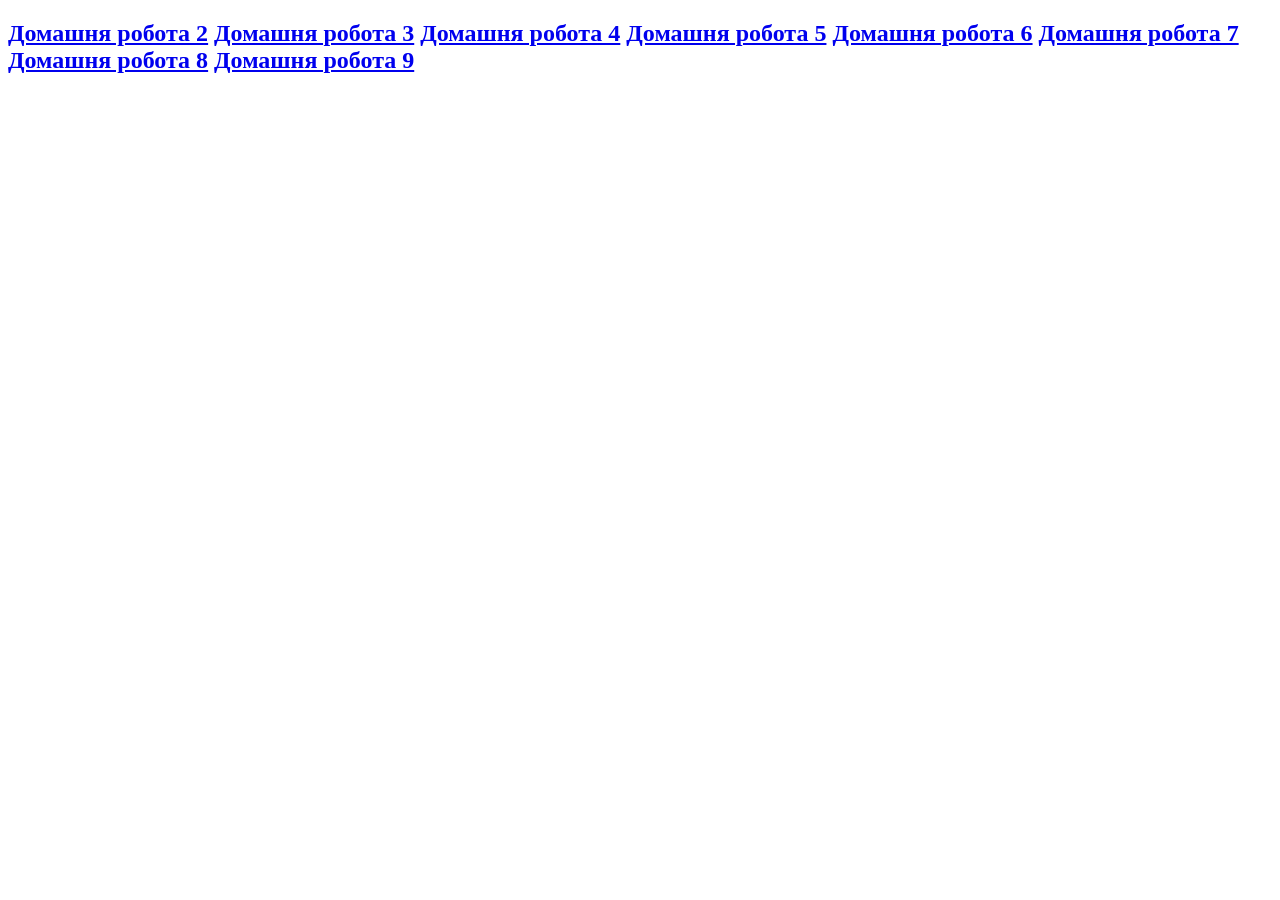
<file: index.html>
<!DOCTYPE html>
<html lang="en">
<head>
    <meta charset="UTF-8">
    <meta name="viewport" content="width=device-width, initial-scale=1.0">
    <title>Document</title>
</head>
<body>
    <div>
        <h2>
        <a href="lesson_2/index.html">Домашня робота 2</a>
        <a href="lesson_3/index.html">Домашня робота 3</a>
        <a href="lesson_4/index.html">Домашня робота 4</a>
        <a href="lesson_5/index.html">Домашня робота 5</a> 
        <a href="lesson_6/index.html">Домашня робота 6</a>    
        <a href="lesson_7/index.html">Домашня робота 7</a>
        <a href="lesson_8/index.html">Домашня робота 8</a>
        <a href="lesson_9/index.html">Домашня робота 9</a>                   
        </h2>

    </div>
</body>
</html>
</file>
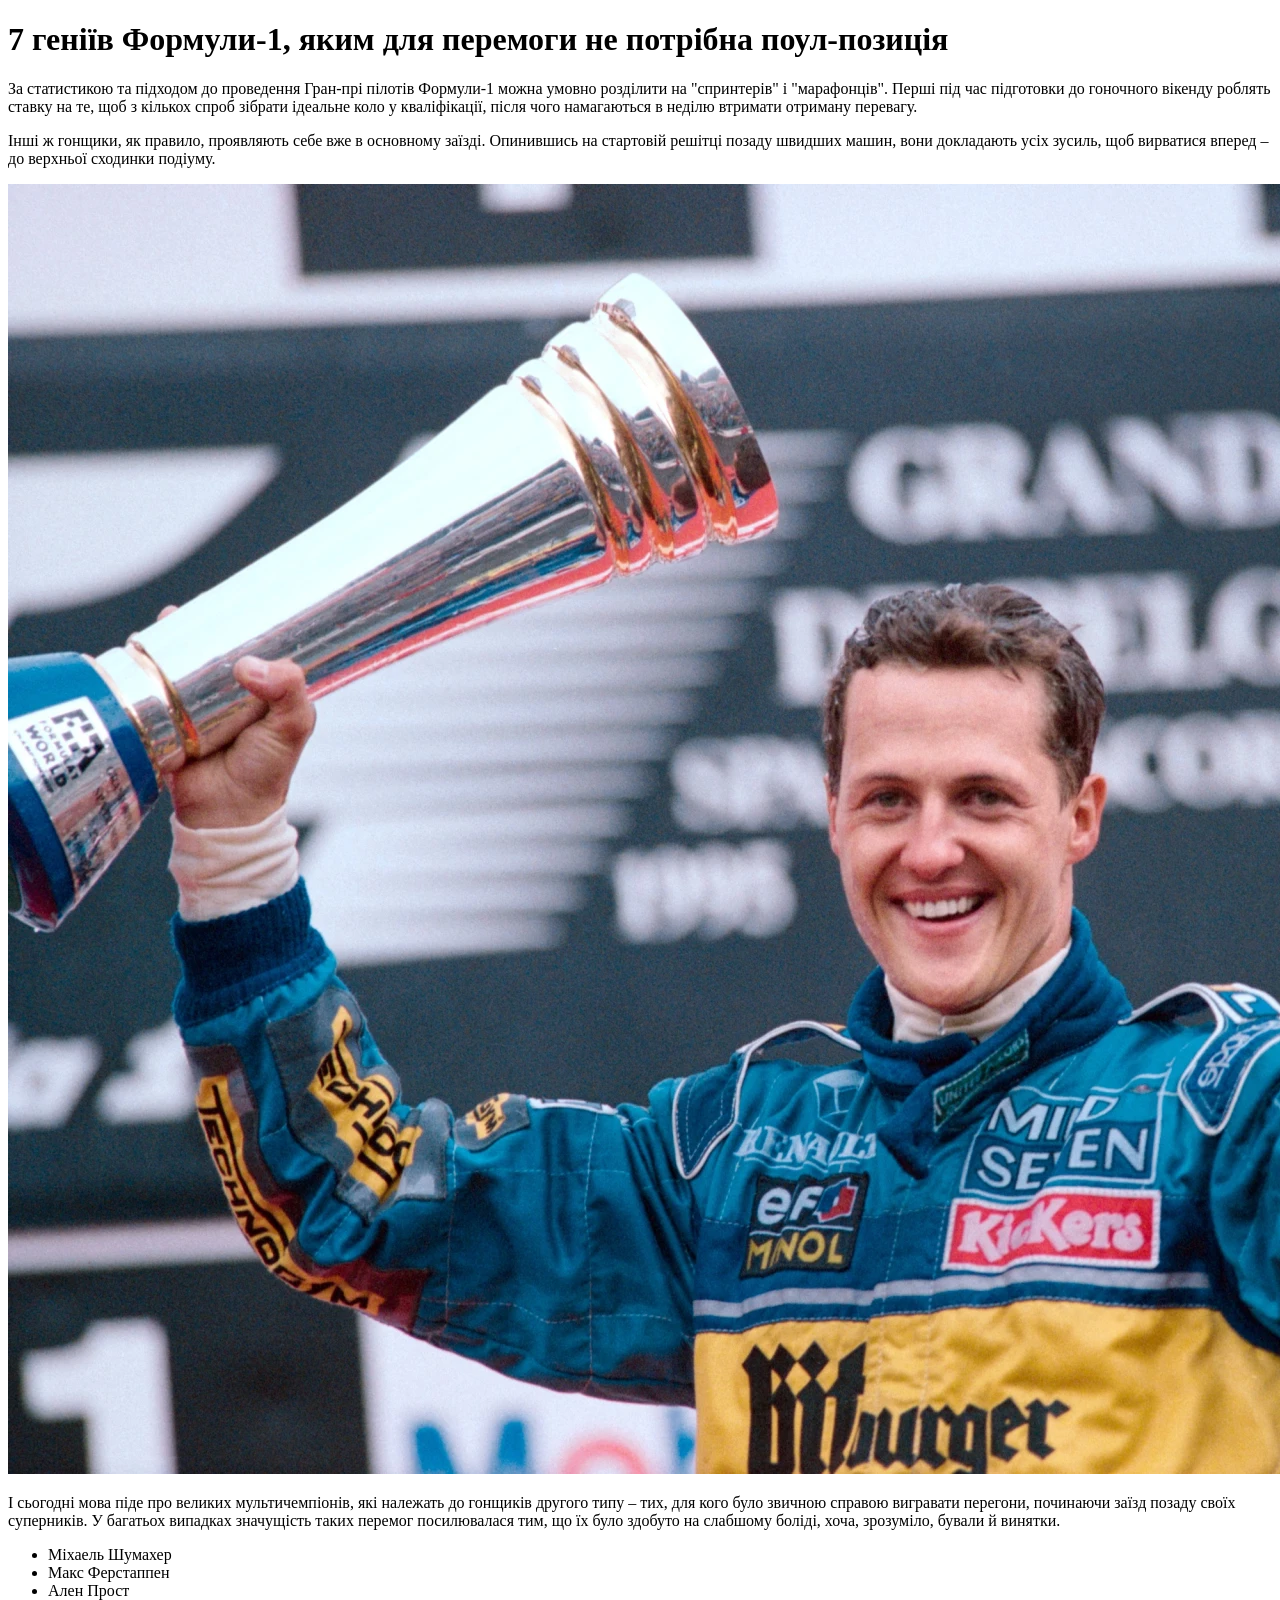
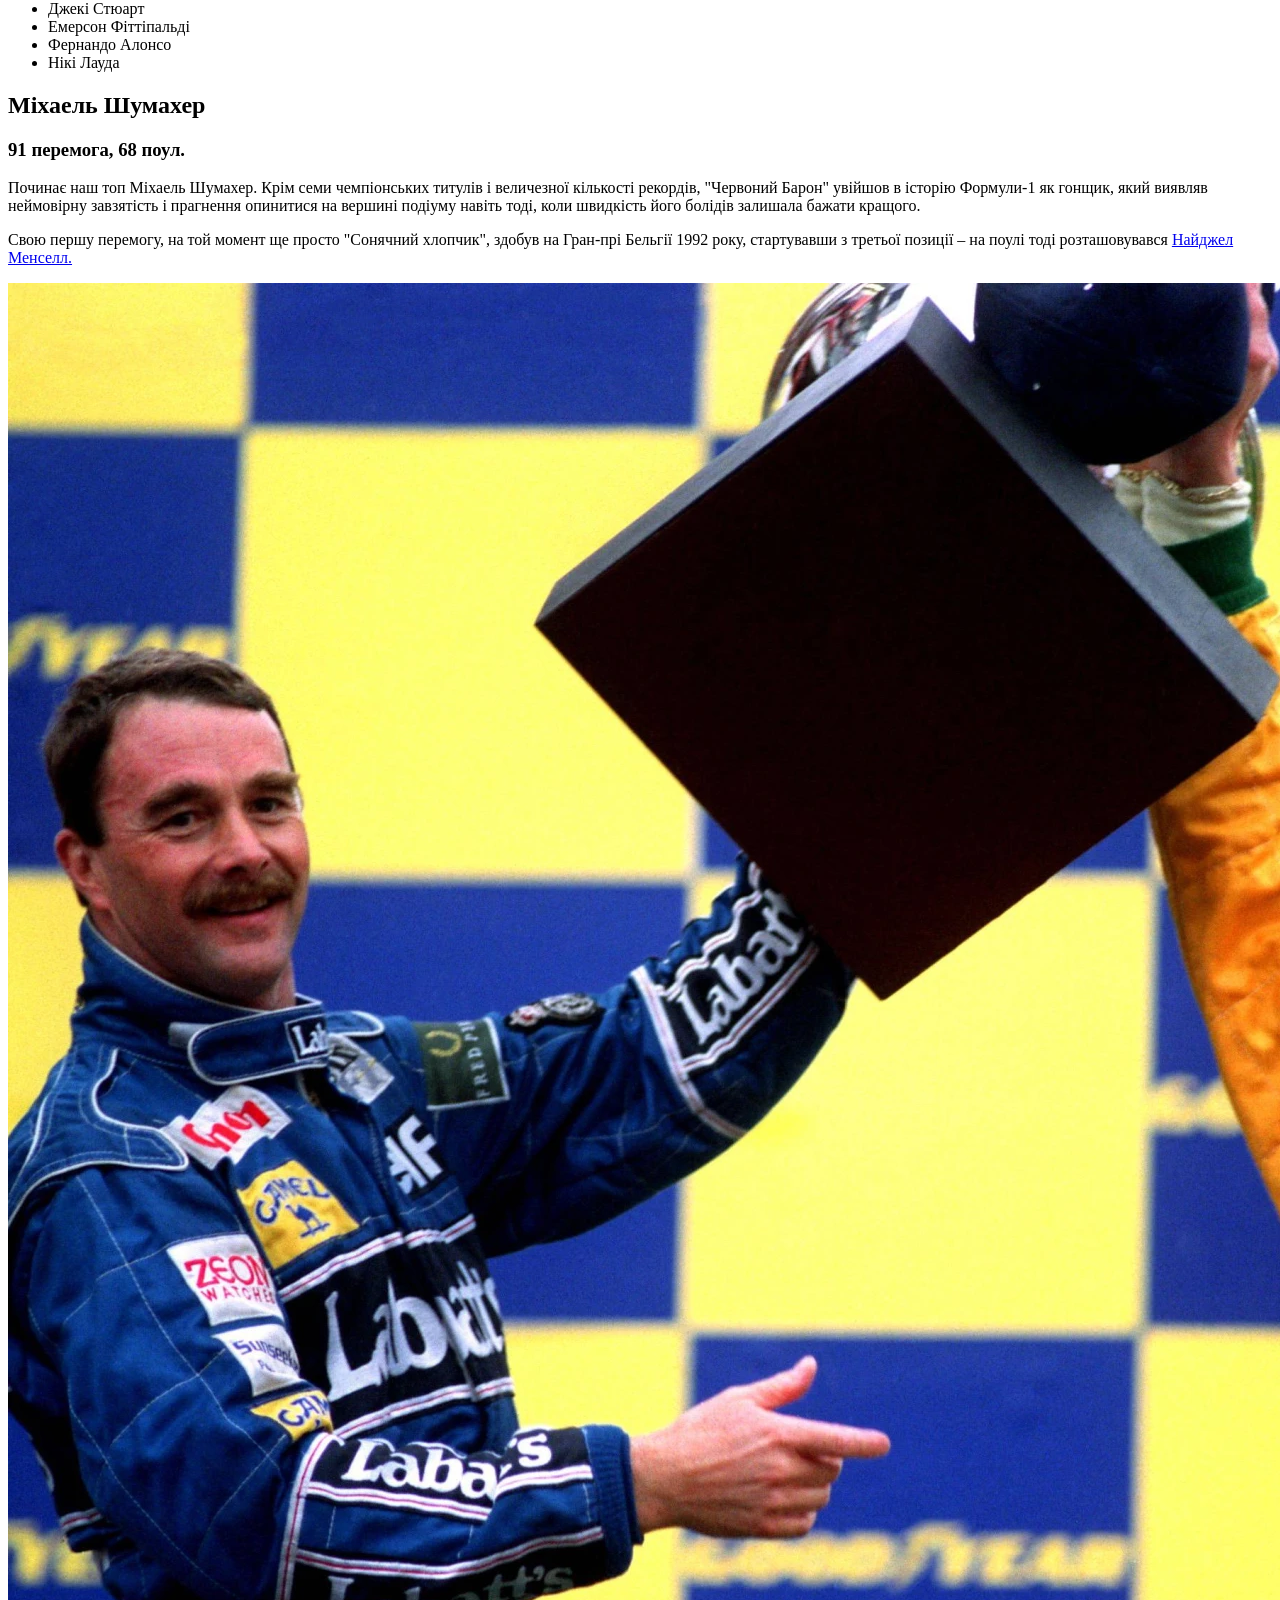
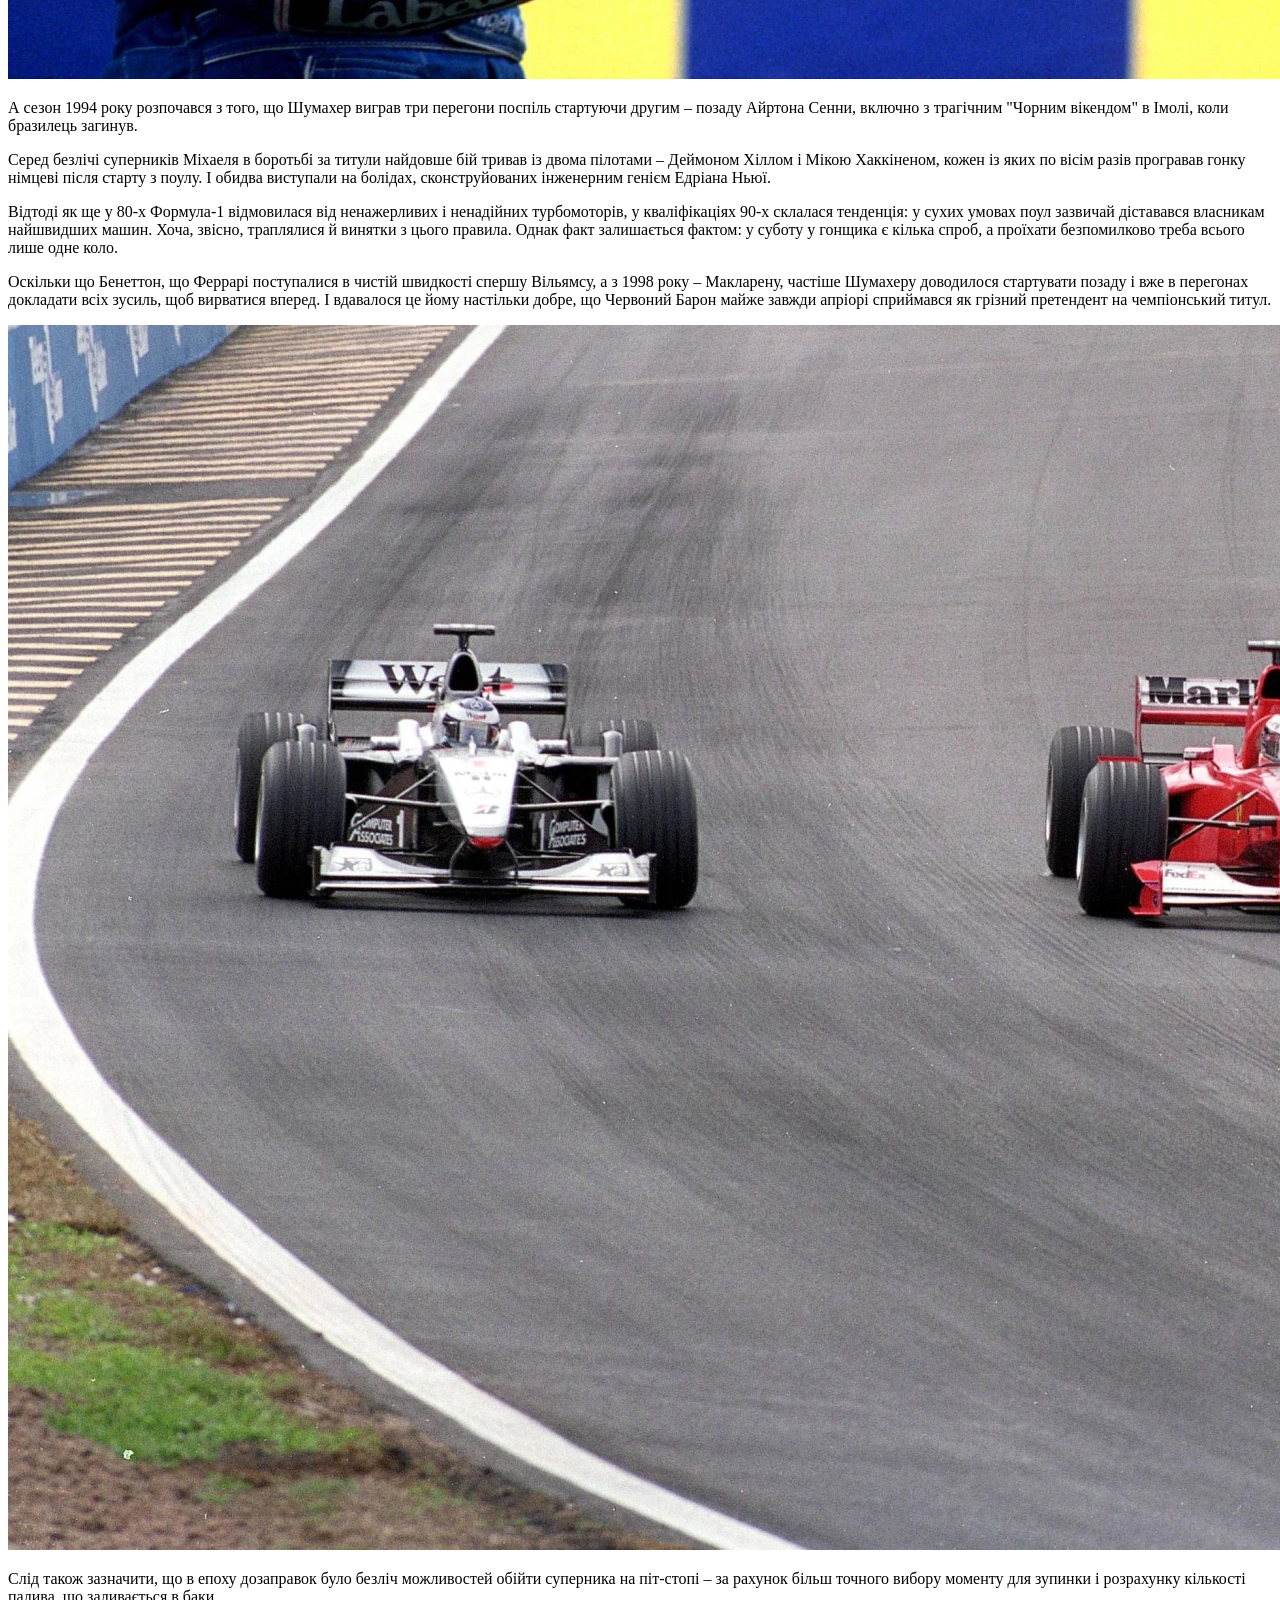
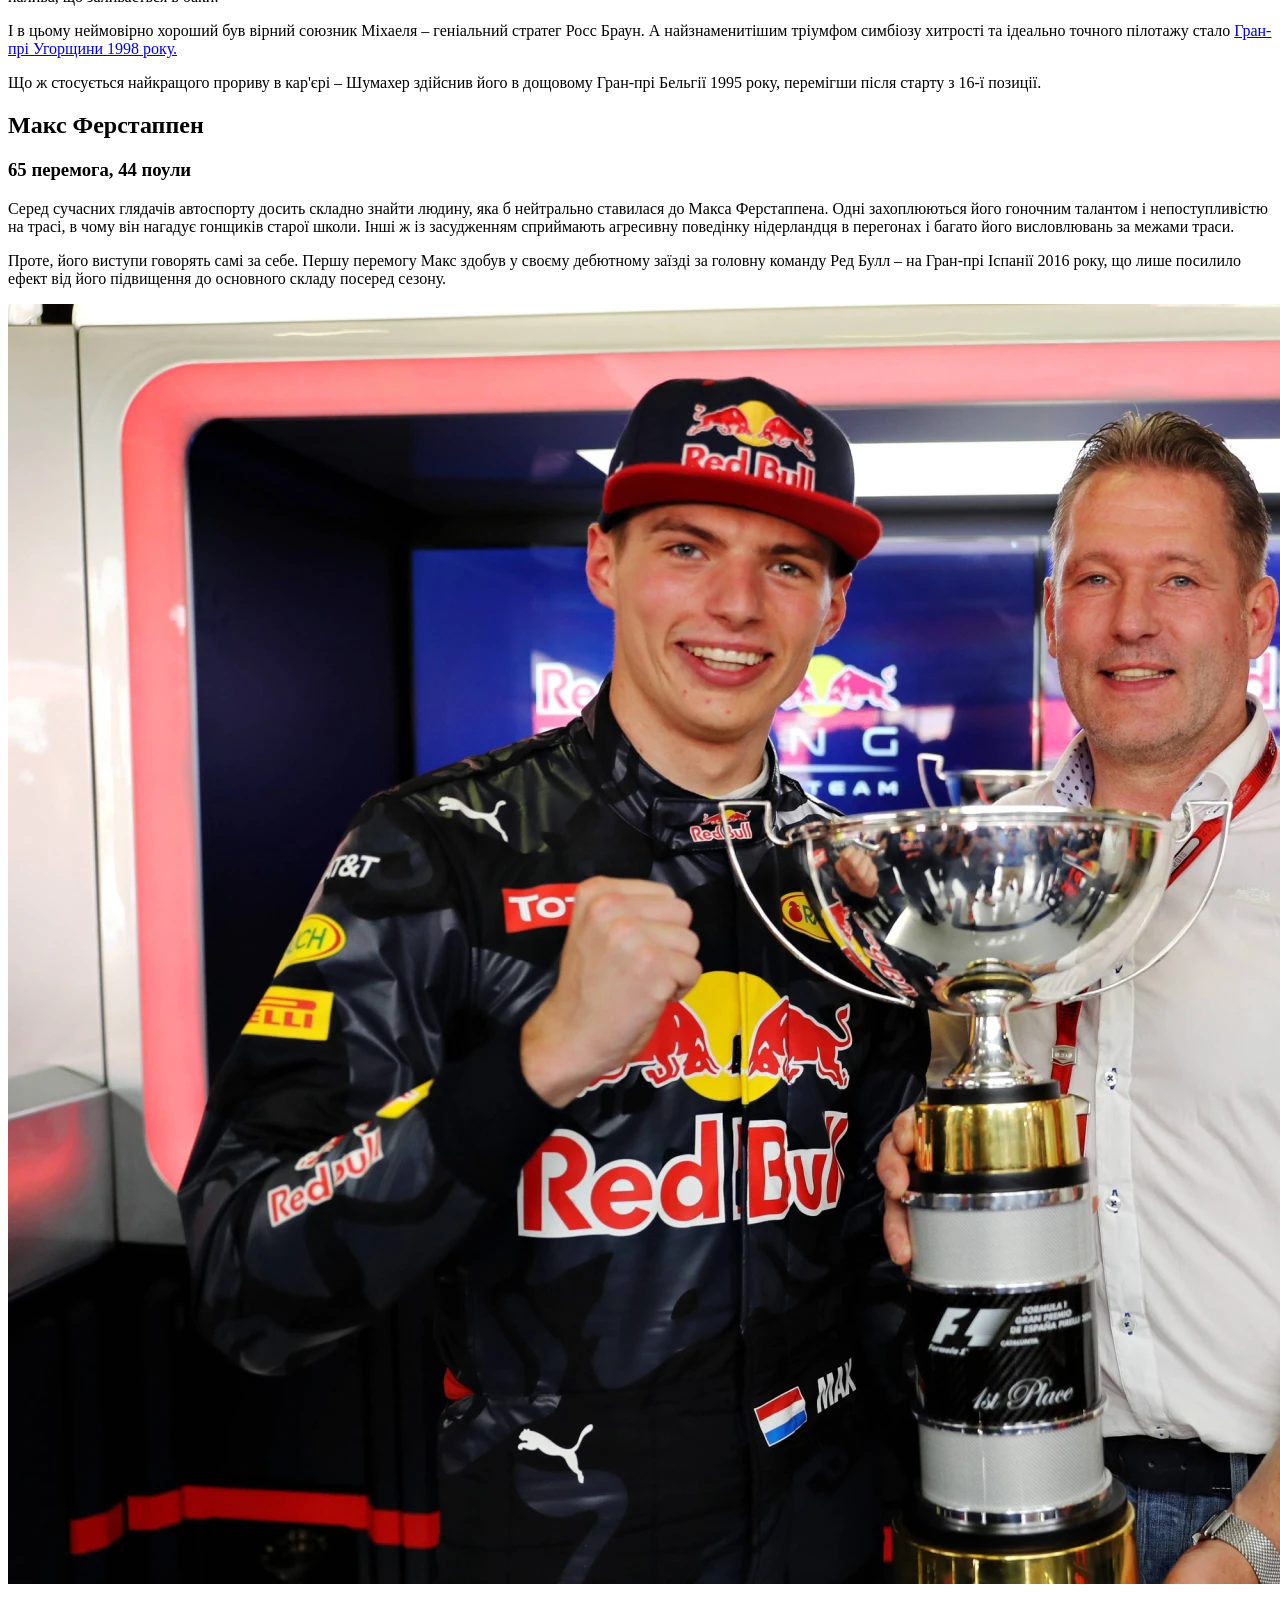
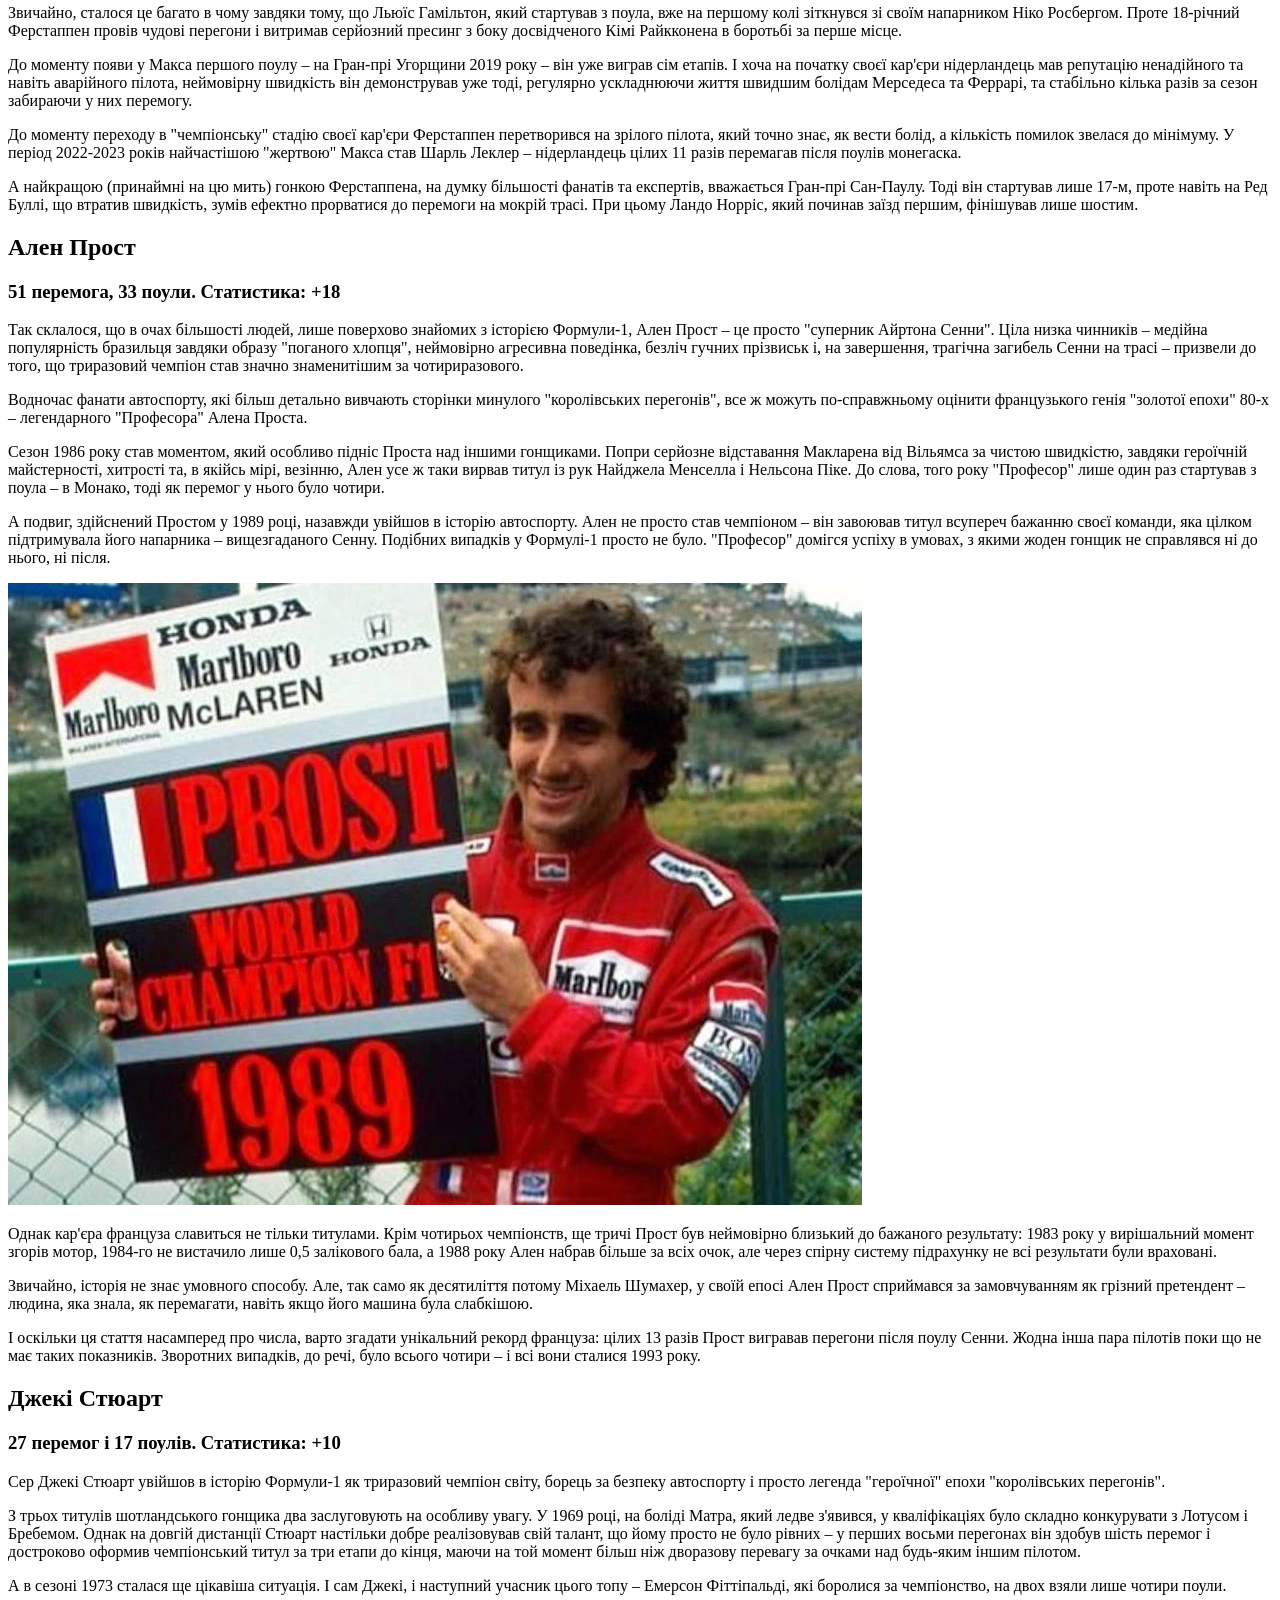
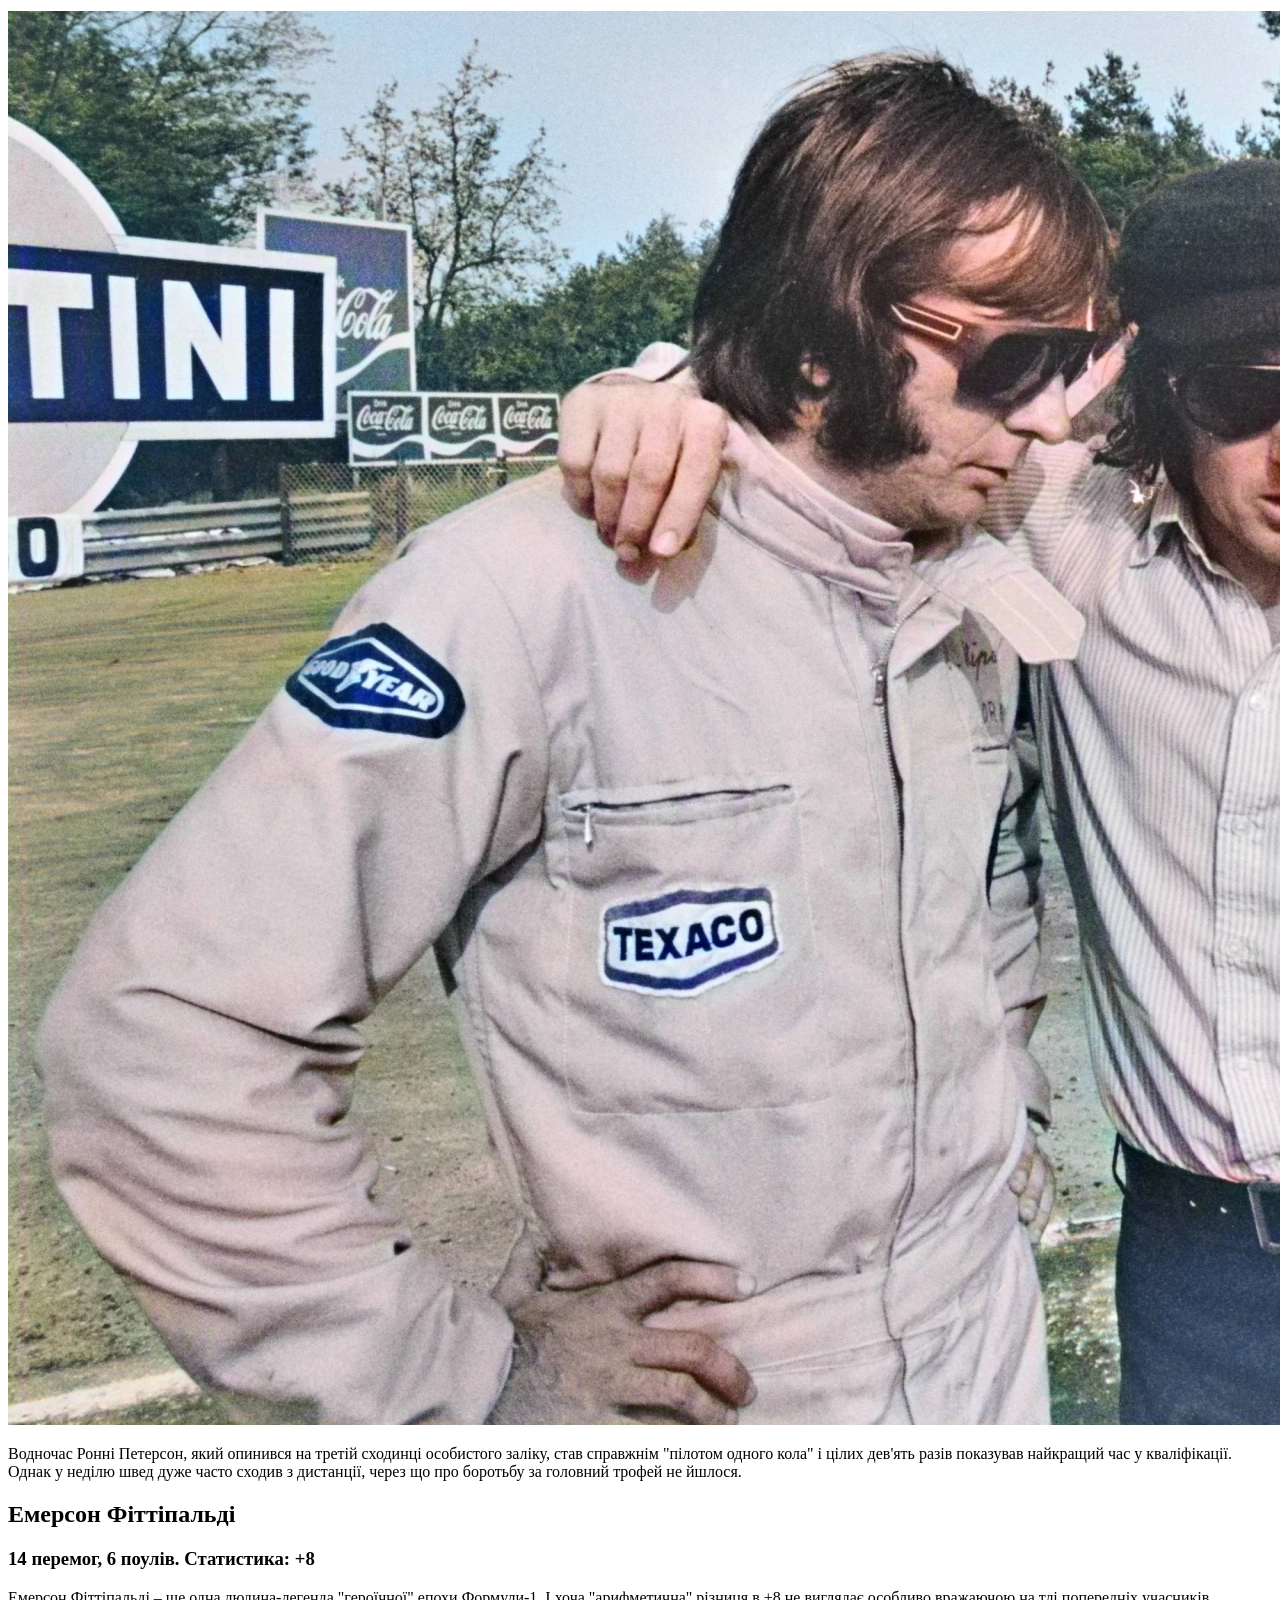
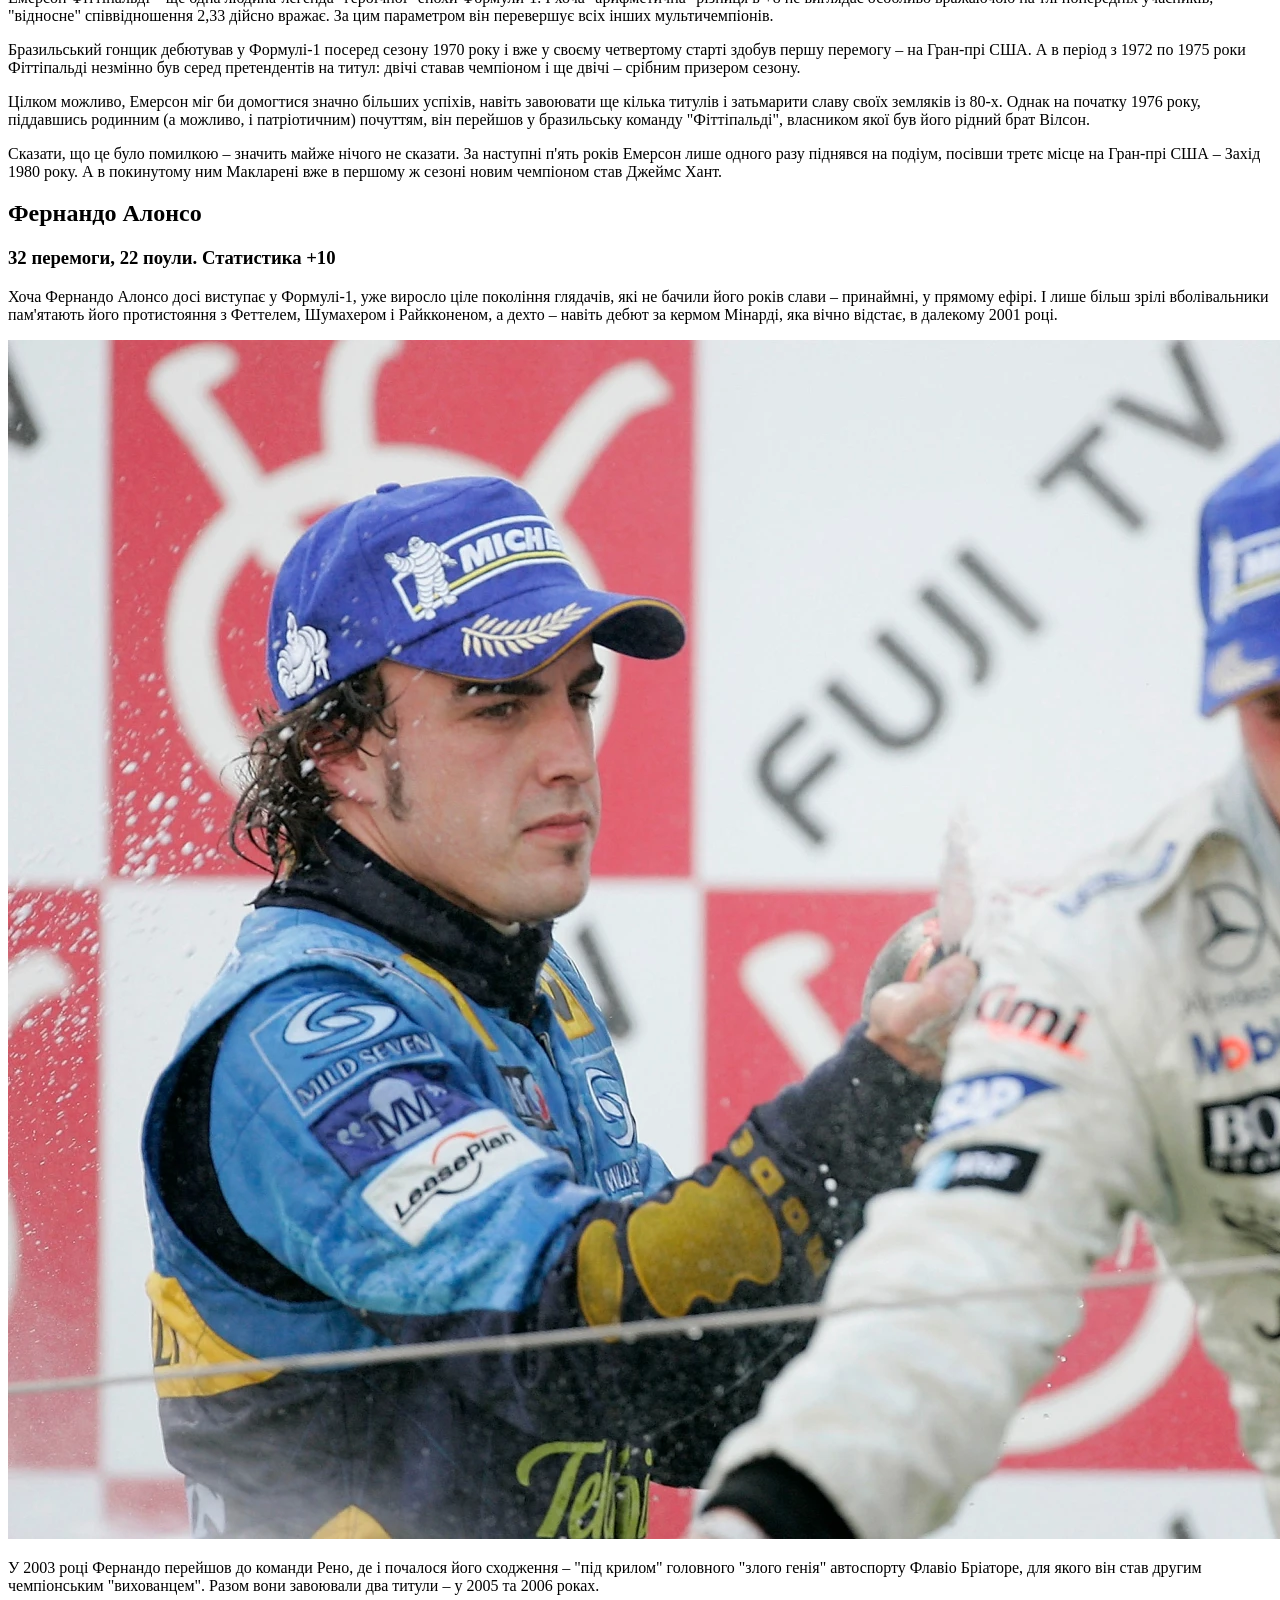
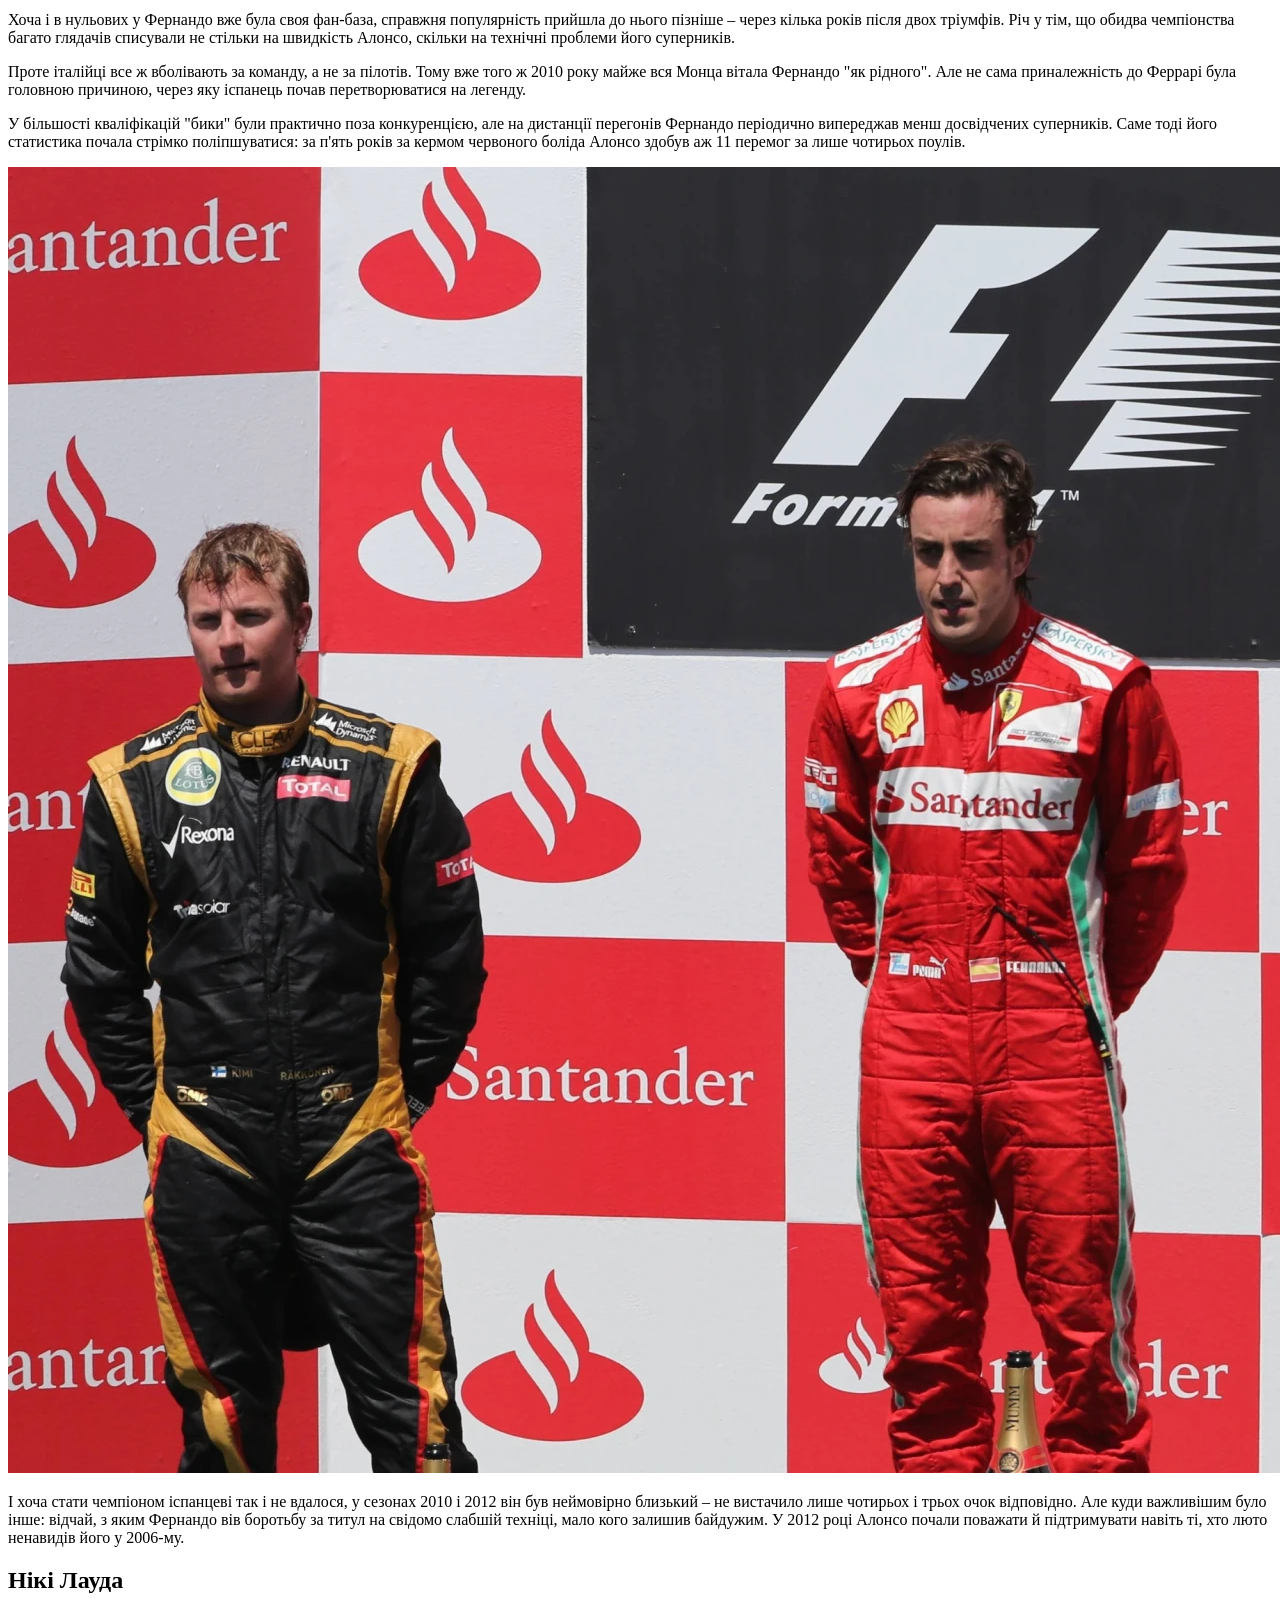
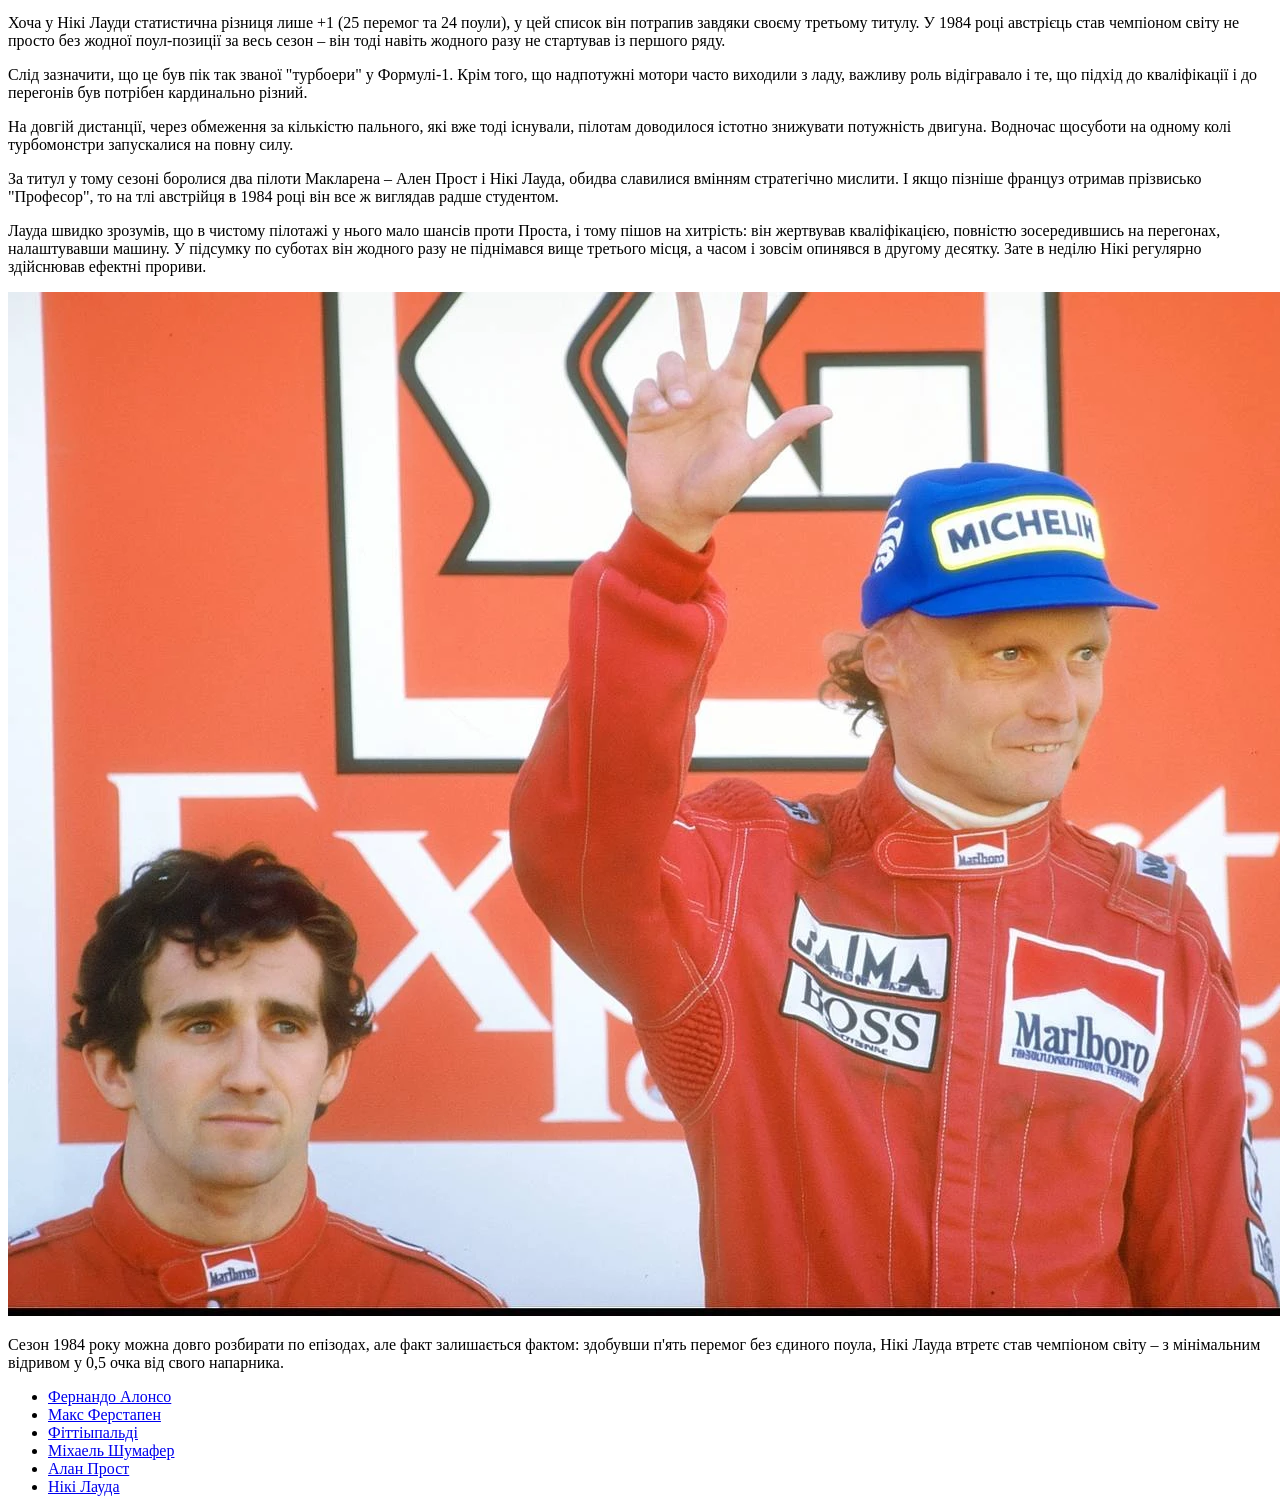
<file: lesson_2/index.html>
<!DOCTYPE html>
<html lang="uk">
<head>
    <meta charset="UTF-8">
    <meta name="viewport" content="width=device-width, initial-scale=1.0">
    <title>Lesson 2</title>
</head>
<body> 
<header>
  <h1>7 геніїв Формули-1, яким для перемоги не потрібна поул-позиція</h1>
</header>
<main>
  <p>За статистикою та підходом до проведення Гран-прі пілотів Формули-1 можна умовно розділити на "спринтерів" і "марафонців". Перші під час підготовки до гоночного вікенду роблять ставку на те, щоб з кількох спроб зібрати ідеальне коло у кваліфікації, після чого намагаються в неділю втримати отриману перевагу.</p>
  <p>Інші ж гонщики, як правило, проявляють себе вже в основному заїзді. Опинившись на стартовій решітці позаду швидших машин, вони докладають усіх зусиль, щоб вирватися вперед – до верхньої сходинки подіуму.</p>
  <img src="img/michael_schumaher_on_podium" alt="Міхаель Шумахер на подіумі Гран-прі Бельгії 1995: переміг після старту з 16-ї позиції.">
  <p>І сьогодні мова піде про великих мультичемпіонів, які належать до гонщиків другого типу – тих, для кого було звичною справою вигравати перегони, починаючи заїзд позаду своїх суперників. У багатьох випадках значущість таких перемог посилювалася тим, що їх було здобуто на слабшому боліді, хоча, зрозуміло, бували й винятки.</p>
  <ul>
    <li>Міхаель Шумахер</li>
    <li>Макс Ферстаппен</li>
    <li>Ален Прост</li>
    <li>Джекі Стюарт</li>
    <li>Емерсон Фіттіпальді</li>
    <li>Фернандо Алонсо</li>
    <li>Нікі Лауда</li>
  </ul>
<div>
  <h2>Міхаель Шумахер</h2>  
<h3>91 перемога, 68 поул.</h3>
<p>Починає наш топ Міхаель Шумахер. Крім семи чемпіонських титулів і величезної кількості рекордів, "Червоний Барон" увійшов в історію Формули-1 як гонщик, який виявляв неймовірну завзятість і прагнення опинитися на вершині подіуму навіть тоді, коли швидкість його болідів залишала бажати кращого.</p>
<p>Свою першу перемогу, на той момент ще просто "Сонячний хлопчик", здобув на Гран-прі Бельгії 1992 року, стартувавши з третьої позиції – на поулі тоді розташовувався <span> <a href="https://champion.com.ua/ukr/autosport/Formala-one/britanskiy-lev-abo-istoriya-ternistogo-shlyahu-naydzhela-mensella-u-formuli-1-1045423/" target="_blank" rel="noopener noreferrer">Найджел Менселл.</a></span> </p>
<img src="img/mansel_and_schumaher.webp" alt="Найджел Менселл (2 місце) і Міхаель Шумахер (1 місце) на подіумі Гран-прі Бельгії 1992 року">
<p>А сезон 1994 року розпочався з того, що Шумахер виграв три перегони поспіль стартуючи другим – позаду Айртона Сенни, включно з трагічним "Чорним вікендом" в Імолі, коли бразилець загинув.</p>
<p>Серед безлічі суперників Міхаеля в боротьбі за титули найдовше бій тривав із двома пілотами – Деймоном Хіллом і Мікою Хаккіненом, кожен із яких по вісім разів програвав гонку німцеві після старту з поулу. І обидва виступали на болідах, сконструйованих інженерним генієм Едріана Ньюї.</p>
<p>Відтоді як ще у 80-х Формула-1 відмовилася від ненажерливих і ненадійних турбомоторів, у кваліфікаціях 90-х склалася тенденція: у сухих умовах поул зазвичай діставався власникам найшвидших машин. Хоча, звісно, траплялися й винятки з цього правила. Однак факт залишається фактом: у суботу у гонщика є кілька спроб, а проїхати безпомилково треба всього лише одне коло.</p>
<p>Оскільки що Бенеттон, що Феррарі поступалися в чистій швидкості спершу Вільямсу, а з 1998 року – Макларену, частіше Шумахеру доводилося стартувати позаду і вже в перегонах докладати всіх зусиль, щоб вирватися вперед. І вдавалося це йому настільки добре, що Червоний Барон майже завжди апріорі сприймався як грізний претендент на чемпіонський титул.</p>
<img src="img/schum_passinh_hakkinen" alt="Міхаель Шумахер обганяє Міку Хаккінена на Гран-прі Бразилії 2000">
<p>Слід також зазначити, що в епоху дозаправок було безліч можливостей обійти суперника на піт-стопі – за рахунок більш точного вибору моменту для зупинки і розрахунку кількості палива, що заливається в баки.</p>
<p>І в цьому неймовірно хороший був вірний союзник Міхаеля – геніальний стратег Росс Браун. А найзнаменитішим тріумфом симбіозу хитрості та ідеально точного пілотажу стало <a href=https://champion.com.ua/ukr/autosport/Formala-one/gran-pri-ugorshchini-shcho-potribno-znati-pro-gonku-ta-istoriji-legendarnih-peremog-1045263/ target="_blank" rel="noopener noreferrer">Гран-прі Угорщини 1998 року.</a></p>
<p>Що ж стосується найкращого прориву в кар'єрі – Шумахер здійснив його в дощовому Гран-прі Бельгії 1995 року, перемігши після старту з 16-ї позиції.</p>
</div>

<div>
  <h2>Макс Ферстаппен</h2>
  <h3>65 перемога, 44 поули</h3>
  <p>Серед сучасних глядачів автоспорту досить складно знайти людину, яка б нейтрально ставилася до Макса Ферстаппена. Одні захоплюються його гоночним талантом і непоступливістю на трасі, в чому він нагадує гонщиків старої школи. Інші ж із засудженням сприймають агресивну поведінку нідерландця в перегонах і багато його висловлювань за межами траси.</p>
  <p>Проте, його виступи говорять самі за себе. Першу перемогу Макс здобув у своєму дебютному заїзді за головну команду Ред Булл – на Гран-прі Іспанії 2016 року, що лише посилило ефект від його підвищення до основного складу посеред сезону.</p>
  <img src="img/max_and_jos_verstapen" alt="Макс і Йос Ферстаппени після Гран-прі Іспанії 2016">
  <p>Звичайно, сталося це багато в чому завдяки тому, що Льюїс Гамільтон, який стартував з поула, вже на першому колі зіткнувся зі своїм напарником Ніко Росбергом. Проте 18-річний Ферстаппен провів чудові перегони і витримав серйозний пресинг з боку досвідченого Кімі Райкконена в боротьбі за перше місце.</p>
  <p>До моменту появи у Макса першого поулу – на Гран-прі Угорщини 2019 року – він уже виграв сім етапів. І хоча на початку своєї кар'єри нідерландець мав репутацію ненадійного та навіть аварійного пілота, неймовірну швидкість він демонстрував уже тоді, регулярно ускладнюючи життя швидшим болідам Мерседеса та Феррарі, та стабільно кілька разів за сезон забираючи у них перемогу.</p>
  <p>До моменту переходу в "чемпіонську" стадію своєї кар'єри Ферстаппен перетворився на зрілого пілота, який точно знає, як вести болід, а кількість помилок звелася до мінімуму. У період 2022-2023 років найчастішою "жертвою" Макса став Шарль Леклер – нідерландець цілих 11 разів перемагав після поулів монегаска.</p>
  <p>А найкращою (принаймні на цю мить) гонкою Ферстаппена, на думку більшості фанатів та експертів, вважається Гран-прі Сан-Паулу. Тоді він стартував лише 17-м, проте навіть на Ред Буллі, що втратив швидкість, зумів ефектно прорватися до перемоги на мокрій трасі. При цьому Ландо Норріс, який починав заїзд першим, фінішував лише шостим.</p>
</div>

<div>
  <h2>Ален Прост</h2>
  <h3>51 перемога, 33 поули. Статистика: +18</h3>
  <p>Так склалося, що в очах більшості людей, лише поверхово знайомих з історією Формули-1, Ален Прост – це просто "суперник Айртона Сенни". Ціла низка чинників – медійна популярність бразильця завдяки образу "поганого хлопця", неймовірно агресивна поведінка, безліч гучних прізвиськ і, на завершення, трагічна загибель Сенни на трасі – призвели до того, що триразовий чемпіон став значно знаменитішим за чотириразового.</p>
  <p>Водночас фанати автоспорту, які більш детально вивчають сторінки минулого "королівських перегонів", все ж можуть по-справжньому оцінити французького генія "золотої епохи" 80-х – легендарного "Професора" Алена Проста.</p>
  <p>Сезон 1986 року став моментом, який особливо підніс Проста над іншими гонщиками. Попри серйозне відставання Макларена від Вільямса за чистою швидкістю, завдяки героїчній майстерності, хитрості та, в якійсь мірі, везінню, Ален усе ж таки вирвав титул із рук Найджела Менселла і Нельсона Піке. До слова, того року "Професор" лише один раз стартував з поула – в Монако, тоді як перемог у нього було чотири.</p>
  <p>А подвиг, здійснений Простом у 1989 році, назавжди увійшов в історію автоспорту. Ален не просто став чемпіоном – він завоював титул всупереч бажанню своєї команди, яка цілком підтримувала його напарника – вищезгаданого Сенну. Подібних випадків у Формулі-1 просто не було. "Професор" домігся успіху в умовах, з якими жоден гонщик не справлявся ні до нього, ні після.</p>
  <img src="img/alan_prost_world_champion_1989" alt="Ален Прост - чемпіон світу 1989 року">
  <p>Однак кар'єра француза славиться не тільки титулами. Крім чотирьох чемпіонств, ще тричі Прост був неймовірно близький до бажаного результату: 1983 року у вирішальний момент згорів мотор, 1984-го не вистачило лише 0,5 залікового бала, а 1988 року Ален набрав більше за всіх очок, але через спірну систему підрахунку не всі результати були враховані.</p>
  <p>Звичайно, історія не знає умовного способу. Але, так само як десятиліття потому Міхаель Шумахер, у своїй епосі Ален Прост сприймався за замовчуванням як грізний претендент – людина, яка знала, як перемагати, навіть якщо його машина була слабкішою.</p>
  <p>І оскільки ця стаття насамперед про числа, варто згадати унікальний рекорд француза: цілих 13 разів Прост вигравав перегони після поулу Сенни. Жодна інша пара пілотів поки що не має таких показників. Зворотних випадків, до речі, було всього чотири – і всі вони сталися 1993 року.</p>
</div>

<div>
  <h2>Джекі Стюарт</h2>
  <h3>27 перемог і 17 поулів. Статистика: +10</h3>
  <p>Сер Джекі Стюарт увійшов в історію Формули-1 як триразовий чемпіон світу, борець за безпеку автоспорту і просто легенда "героїчної" епохи "королівських перегонів".</p>
  <p>З трьох титулів шотландського гонщика два заслуговують на особливу увагу. У 1969 році, на боліді Матра, який ледве з'явився, у кваліфікаціях було складно конкурувати з Лотусом і Бребемом. Однак на довгій дистанції Стюарт настільки добре реалізовував свій талант, що йому просто не було рівних – у перших восьми перегонах він здобув шість перемог і достроково оформив чемпіонський титул за три етапи до кінця, маючи на той момент більш ніж дворазову перевагу за очками над будь-яким іншим пілотом.</p>
  <p>А в сезоні 1973 сталася ще цікавіша ситуація. І сам Джекі, і наступний учасник цього топу – Емерсон Фіттіпальді, які боролися за чемпіонство, на двох взяли лише чотири поули.</p>
  <img src="img/stuard_and_fittipaldi" alt="Емерсон Фіттіпальді та Джекі Стюарт">
  <p>Водночас Ронні Петерсон, який опинився на третій сходинці особистого заліку, став справжнім "пілотом одного кола" і цілих дев'ять разів показував найкращий час у кваліфікації. Однак у неділю швед дуже часто сходив з дистанції, через що про боротьбу за головний трофей не йшлося.</p>
</div>
<div>
  <h2>Емерсон Фіттіпальді</h2>
  <h3>14 перемог, 6 поулів. Статистика: +8</h3>
  <p>Емерсон Фіттіпальді – ще одна людина-легенда "героїчної" епохи Формули-1. І хоча "арифметична" різниця в +8 не виглядає особливо вражаючою на тлі попередніх учасників, "відносне" співвідношення 2,33 дійсно вражає. За цим параметром він перевершує всіх інших мультичемпіонів.</p>
  <p>Бразильський гонщик дебютував у Формулі-1 посеред сезону 1970 року і вже у своєму четвертому старті здобув першу перемогу – на Гран-прі США. А в період з 1972 по 1975 роки Фіттіпальді незмінно був серед претендентів на титул: двічі ставав чемпіоном і ще двічі – срібним призером сезону.</p>
  <p>Цілком можливо, Емерсон міг би домогтися значно більших успіхів, навіть завоювати ще кілька титулів і затьмарити славу своїх земляків із 80-х. Однак на початку 1976 року, піддавшись родинним (а можливо, і патріотичним) почуттям, він перейшов у бразильську команду "Фіттіпальді", власником якої був його рідний брат Вілсон.</p>
  <p>Сказати, що це було помилкою – значить майже нічого не сказати. За наступні п'ять років Емерсон лише одного разу піднявся на подіум, посівши третє місце на Гран-прі США – Захід 1980 року. А в покинутому ним Макларені вже в першому ж сезоні новим чемпіоном став Джеймс Хант.</p>
</div>
<div>
  <h2>Фернандо Алонсо</h2>
  <h3>32 перемоги, 22 поули. Статистика +10</h3>
  <p>Хоча Фернандо Алонсо досі виступає у Формулі-1, уже виросло ціле покоління глядачів, які не бачили його років слави – принаймні, у прямому ефірі. І лише більш зрілі вболівальники пам'ятають його протистояння з Феттелем, Шумахером і Райкконеном, а дехто – навіть дебют за кермом Мінарді, яка вічно відстає, в далекому 2001 році.</p>
  <img src="img/alonso_and_raikonen" alt="Фернандо Алонсо та Кімі Райкконен у 2005 році">
  <p>У 2003 році Фернандо перейшов до команди Рено, де і почалося його сходження – "під крилом" головного "злого генія" автоспорту Флавіо Бріаторе, для якого він став другим чемпіонським "вихованцем". Разом вони завоювали два титули – у 2005 та 2006 роках.</p>
  <p>Хоча і в нульових у Фернандо вже була своя фан-база, справжня популярність прийшла до нього пізніше – через кілька років після двох тріумфів. Річ у тім, що обидва чемпіонства багато глядачів списували не стільки на швидкість Алонсо, скільки на технічні проблеми його суперників.</p>
  <p>Проте італійці все ж вболівають за команду, а не за пілотів. Тому вже того ж 2010 року майже вся Монца вітала Фернандо "як рідного". Але не сама приналежність до Феррарі була головною причиною, через яку іспанець почав перетворюватися на легенду.</p>
  <p>У більшості кваліфікацій "бики" були практично поза конкуренцією, але на дистанції перегонів Фернандо періодично випереджав менш досвідчених суперників. Саме тоді його статистика почала стрімко поліпшуватися: за п'ять років за кермом червоного боліда Алонсо здобув аж 11 перемог за лише чотирьох поулів.</p>
  <img src="img/alonso_on_podium_with_raikonen_schumi" alt="Подіум Гран-прі Європи 2012: Кімі Райкконен (2 місце), Фернандо Алонсо (1 місце) і Міхаель Шумахер (3 місце)">
  <p>І хоча стати чемпіоном іспанцеві так і не вдалося, у сезонах 2010 і 2012 він був неймовірно близький – не вистачило лише чотирьох і трьох очок відповідно. Але куди важливішим було інше: відчай, з яким Фернандо вів боротьбу за титул на свідомо слабшій техніці, мало кого залишив байдужим. У 2012 році Алонсо почали поважати й підтримувати навіть ті, хто люто ненавидів його у 2006-му.</p>
</div>
<div>
  <h2>Нікі Лауда</h2>
  <p>Хоча у Нікі Лауди статистична різниця лише +1 (25 перемог та 24 поули), у цей список він потрапив завдяки своєму третьому титулу. У 1984 році австрієць став чемпіоном світу не просто без жодної поул-позиції за весь сезон – він тоді навіть жодного разу не стартував із першого ряду.</p>
  <p>Слід зазначити, що це був пік так званої "турбоери" у Формулі-1. Крім того, що надпотужні мотори часто виходили з ладу, важливу роль відігравало і те, що підхід до кваліфікації і до перегонів був потрібен кардинально різний.</p>
  <p>На довгій дистанції, через обмеження за кількістю пального, які вже тоді існували, пілотам доводилося істотно знижувати потужність двигуна. Водночас щосуботи на одному колі турбомонстри запускалися на повну силу.</p>
  <p>За титул у тому сезоні боролися два пілоти Макларена – Ален Прост і Нікі Лауда, обидва славилися вмінням стратегічно мислити. І якщо пізніше француз отримав прізвисько "Професор", то на тлі австрійця в 1984 році він все ж виглядав радше студентом.</p>
  <p>Лауда швидко зрозумів, що в чистому пілотажі у нього мало шансів проти Проста, і тому пішов на хитрість: він жертвував кваліфікацією, повністю зосередившись на перегонах, налаштувавши машину. У підсумку по суботах він жодного разу не піднімався вище третього місця, а часом і зовсім опинявся в другому десятку. Зате в неділю Нікі регулярно здійснював ефектні прориви.</p>
  <img src="img/lauda_and_prost" alt="Ален Прост (2 місце) і Нікі Лауда (1 місце) на подіумі Гран-прі Франції">
  <p>Сезон 1984 року можна довго розбирати по епізодах, але факт залишається фактом: здобувши п'ять перемог без єдиного поула, Нікі Лауда втретє став чемпіоном світу – з мінімальним відривом у 0,5 очка від свого напарника.</p>
</div>
</main>

<footer>
  <ul>
    <li><a href="https://champion.com.ua/ukr/tags/alonso/" target="_blank" rel="noopener noreferrer">Фернандо Алонсо</a></li>
    <li><a href="https://champion.com.ua/ukr/tags/max-verstappen/" target="_blank" rel="noopener noreferrer">Макс Ферстапен</a></li>
    <li><a href="https://champion.com.ua/ukr/tags/fittipaldi/" target="_blank" rel="noopener noreferrer">Фіттіыпальді</a></li>
    <li><a href="https://champion.com.ua/ukr/tags/mikhael-shumakher/" target="_blank" rel="noopener noreferrer">Міхаель Шумафер</a></li>
    <li><a href="https://champion.com.ua/ukr/tags/alen-prost/" target="_blank" rel="noopener noreferrer">Алан Прост</a></li>
    <li><a href="https://champion.com.ua/ukr/tags/niki-lauda/" target="_blank" rel="noopener noreferrer">Нікі Лауда</a></li>
  </ul>
</footer>
</body>
</html>
</file>
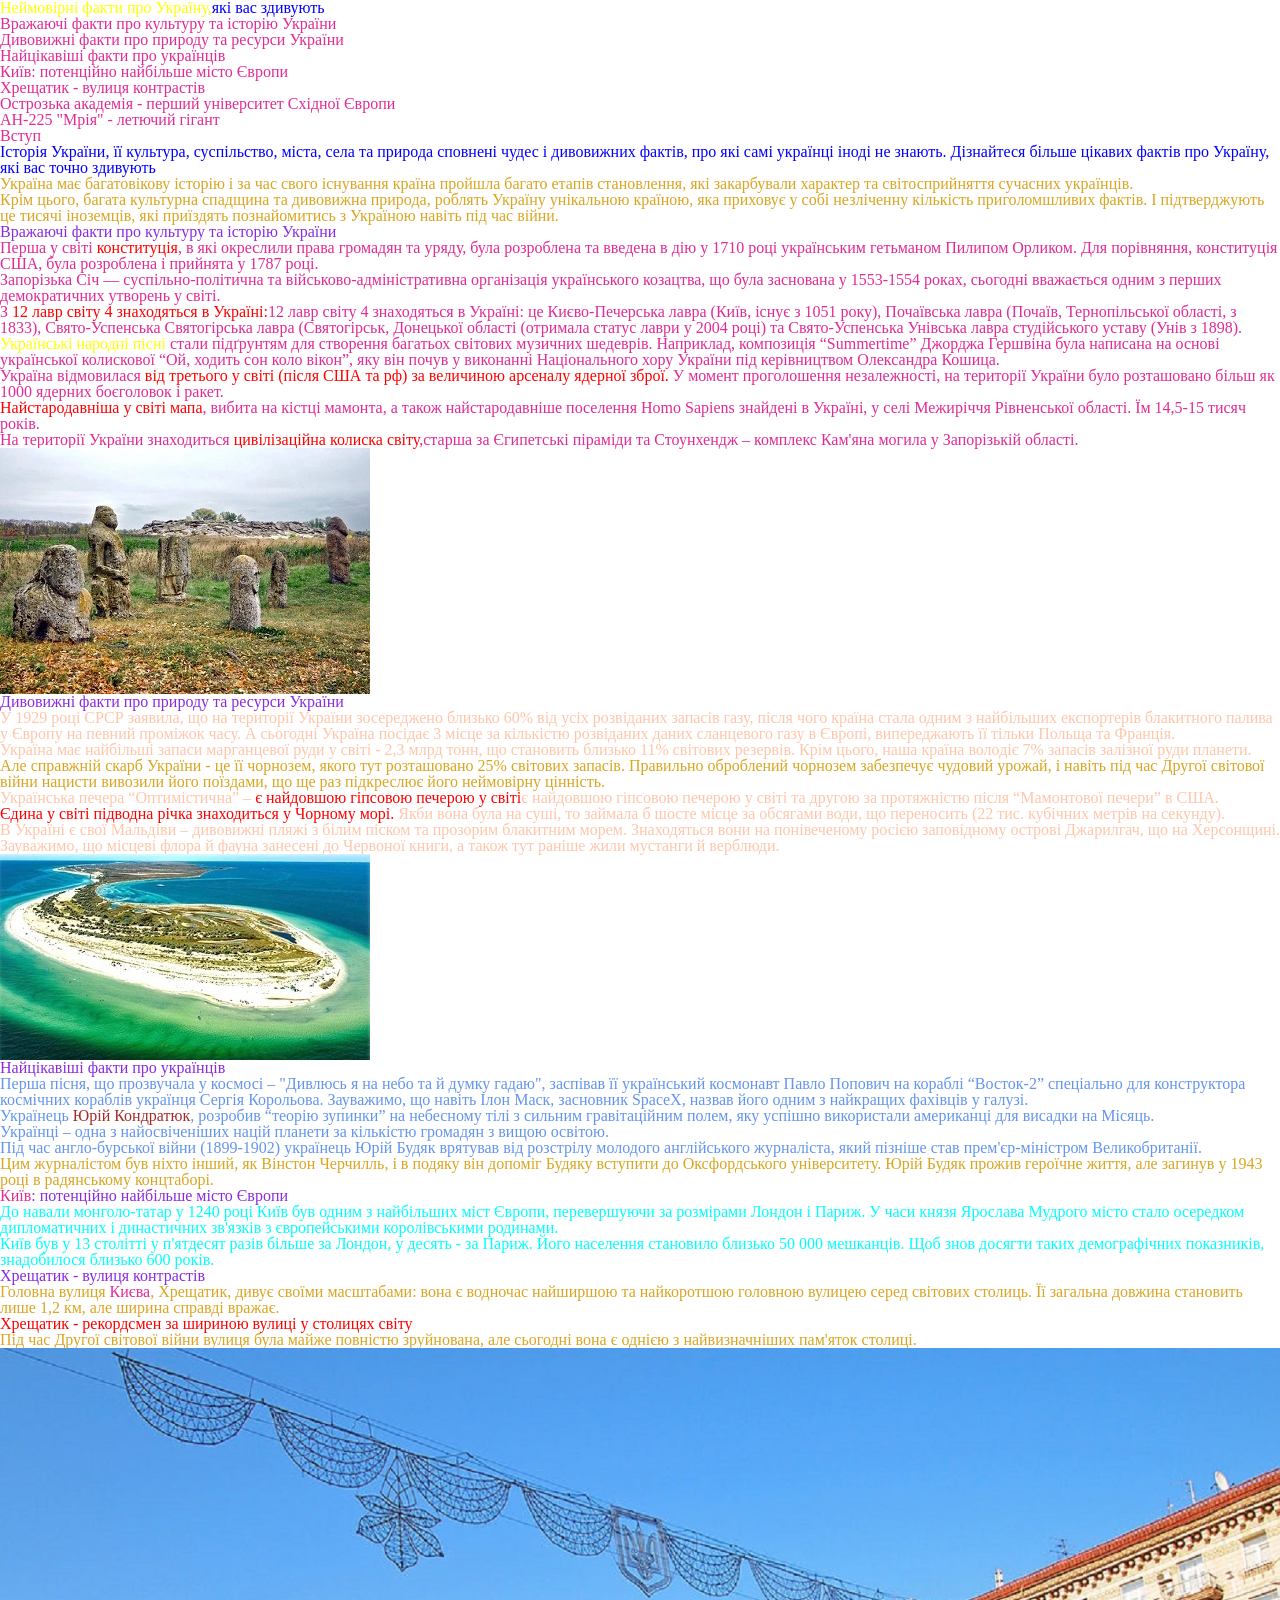
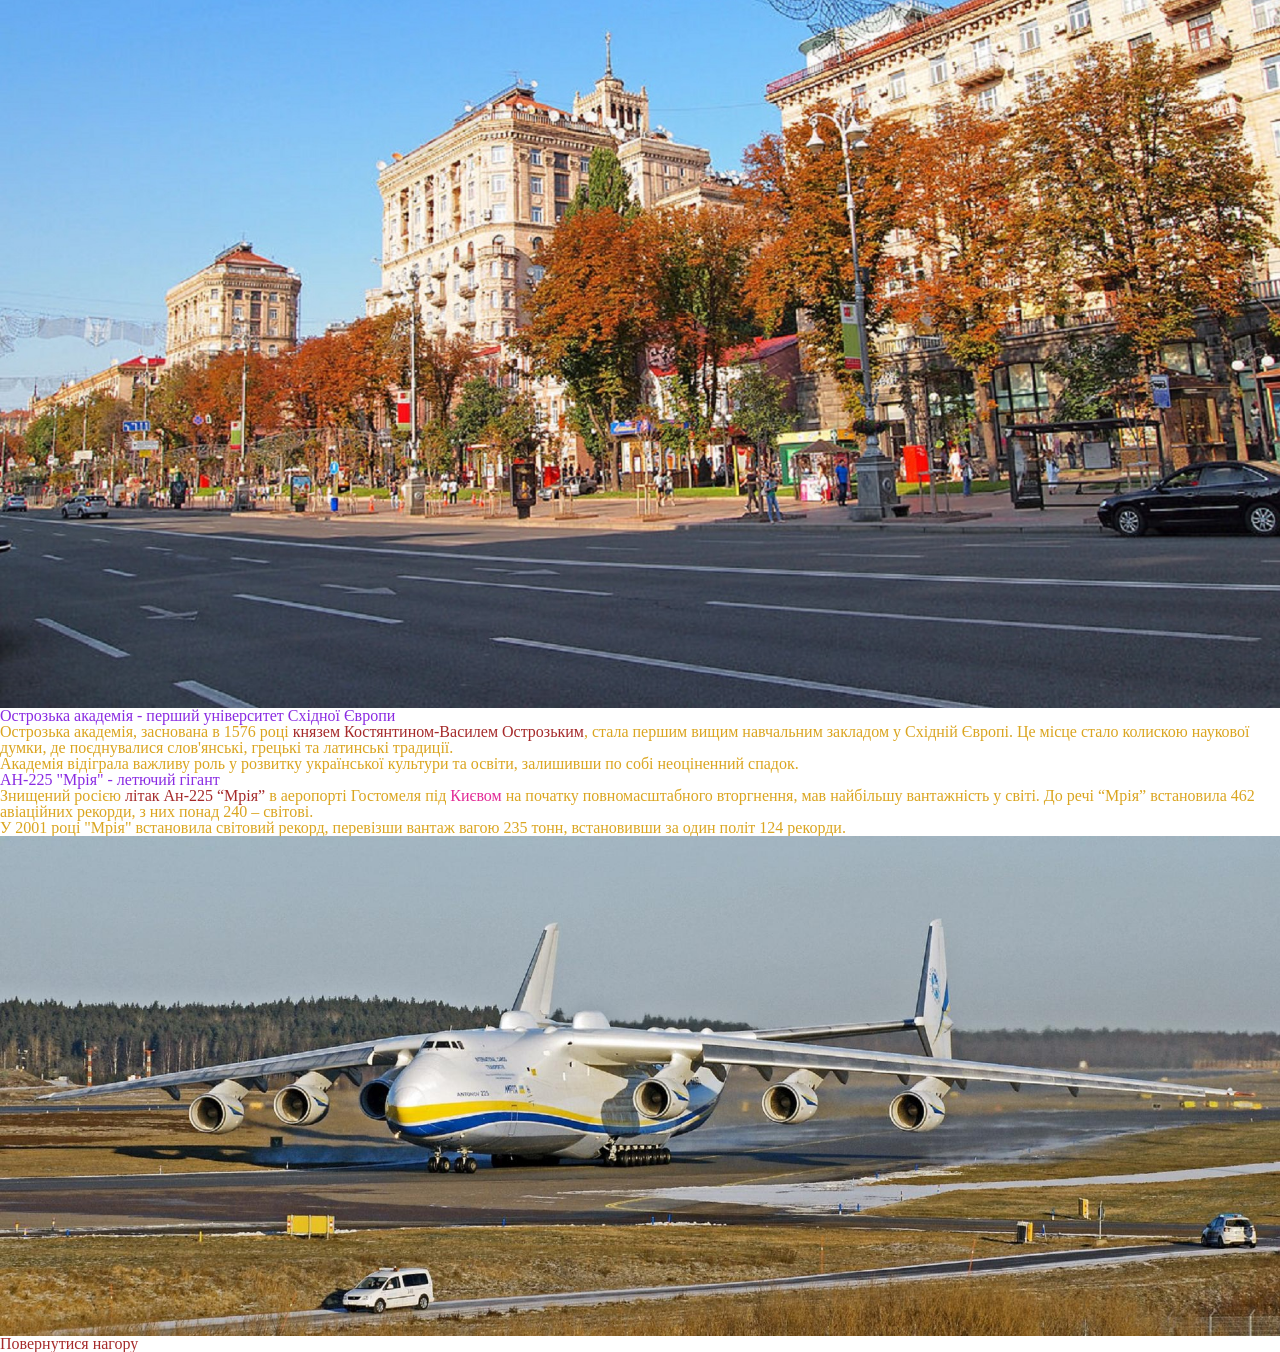
<file: lesson_3/index.html>
<!DOCTYPE html>
<html lang="uk">
<head>
    <meta charset="UTF-8">
    <meta name="viewport" content="width=device-width, initial-scale=1.0">
    <link rel="stylesheet" href="css/reset.css">
    <link rel="stylesheet" href="css/style.css">
    <title>Lesson 3</title>
</head>
<body>
    <header>
        <h1 id="main_article"><span class="main_article_firstpart">Неймовірні факти про Україну,</span><span class="main_article_secondpart">які вас здивують</span></h1>
        <ul>
            <li class="odd_item">
                <a href=#about_curture_and_history>Вражаючі факти про культуру та історію України</a>                               
            </li>
            <li class="even_item">
                <a href="#about_nature">Дивовижні факти про природу та ресурси України</a>                
            </li>
            <li class="odd_item">
                <a href="#about_ukranians_facts">Найцікавіші факти про українців</a>                
            </li>
            <li class="even_item">
                <a href="#about_capital">Київ: потенційно найбільше місто Європи</a>                
            </li>
            <li class="odd_item">
                <a href="#about_main_street">Хрещатик - вулиця контрастів</a>                
            </li>
            <li class="even_item">
                <a href="#about_academy">Острозька академія - перший університет Східної Європи</a>                
            </li>
            <li class="odd_item">
                <a href="#about_an-225">АН-225 "Мрія" - летючий гігант</a>                
            </li>
        </ul>
    </header>
<main>
    <div class="introduction" id="introduction">
        <h2 class="introduction_title"> Вступ </h2>
            <p class="first_of_introduction">Історія України, її культура, суспільство, міста, села та природа сповнені чудес і дивовижних фактів, про які самі українці іноді не знають. Дізнайтеся більше цікавих фактів про Україну, які вас точно здивують</p>
            <p class="second_of_introduction">Україна має багатовікову історію і за час свого існування країна пройшла багато етапів становлення, які закарбували характер та світосприйняття сучасних українців.</p>
            <p class="third_of_introduction">Крім цього, багата культурна спадщина та дивовижна природа, роблять Україну унікальною країною, яка приховує у собі незліченну кількість приголомшливих фактів. І підтверджують це тисячі іноземців, які приїздять познайомитись з Україною навіть під час війни.</p>
        
    </div>
    <div class="first_title" id="about_curture_and_history">
        <h2 class="content_title">Вражаючі факти про культуру та історію України</h2>
        <ul>
            <li>Перша у світі <span class="important_content">конституція</span>, в які окреслили права громадян та уряду, була розроблена та введена в дію у 1710 році українським гетьманом Пилипом Орликом. Для порівняння, конституція США, була розроблена і прийнята у 1787 році.</li>
            <li>Запорізька Січ — суспільно-політична та військово-адміністративна організація українського козацтва, що була заснована у 1553-1554 роках, сьогодні  вважається одним з перших демократичних утворень у світі.</li>
            <li>З <span class="important_content">12 лавр світу 4 знаходяться в Україні:</span>12 лавр світу 4 знаходяться в Україні: це Києво-Печерська лавра (Київ, існує з 1051 року), Почаївська лавра (Почаїв, Тернопільської області, з 1833), Свято-Успенська Святогірська лавра (Святогірськ, Донецької області (отримала статус лаври у 2004 році) та Свято-Успенська Унівська лавра студійського уставу (Унів з 1898).</li>
            <li><span id="ukranian_songs">Українські народні пісні</span> стали підґрунтям для створення багатьох світових музичних шедеврів. Наприклад, композиція “Summertime” Джорджа Гершвіна була написана на основі української колискової “Ой, ходить сон коло вікон”, яку він почув у виконанні Національного хору України під керівництвом Олександра Кошица.</li>
            <li>Україна відмовилася <span class="important_content">від третього у світі (після США та рф) за величиною арсеналу ядерної зброї.</span> У момент проголошення незалежності, на території України було розташовано більш як 1000 ядерних боєголовок і ракет.</li>
            <li><span class="important_content">Найстародавніша у світі мапа</span>, вибита на кістці мамонта, а також найстародавніше поселення Homo Sapiens знайдені в Україні, у селі Межиріччя Рівненської області. Їм 14,5-15 тисяч років.</li>
            <li>На території України знаходиться <span class="important_content">цивілізаційна колиска світу</span>,старша за Єгипетські піраміди та Стоунхендж – комплекс Кам'яна могила у Запорізькій області.</ol>
        </ul>
        <img src="img/stone_grave_zaporizhia" alt="камяна могила в Запоріжській області">
    </div>
    <div class="second_title" id="about_nature">
        <h2 class="content_title">Дивовижні факти про природу та ресурси України</h2>
        <ul class="list">
            <li>У 1929 році СРСР заявила, що на території України зосереджено близько 60% від усіх розвіданих запасів газу, після чого країна стала одним з найбільших експортерів блакитного палива у Європу на певний проміжок часу. А сьогодні Україна посідає 3 місце за кількістю розвіданих даних сланцевого газу в Європі, випереджають її тільки Польща та Франція.</li>
            <li>Україна має найбільші запаси марганцевої руди у світі - 2,3 млрд тонн, що становить близько 11% світових резервів. Крім цього, наша країна володіє 7% запасів залізної руди планети.
                <p>Але справжній скарб України - це її чорнозем, якого тут розташовано 25% світових запасів. Правильно оброблений чорнозем забезпечує чудовий урожай, і навіть під час Другої світової війни нацисти вивозили його поїздами, що ще раз підкреслює його неймовірну цінність.</p></li>
            <li>Українська печера “Оптимістична” – <span class="important_content">є найдовшою гіпсовою печерою у світі</span>є найдовшою гіпсовою печерою у світі та другою за протяжністю після “Мамонтової печери” в США.</li>
            <li><span class="important_content">Єдина у світі підводна річка знаходиться у Чорному морі.</span> Якби вона була на суші, то займала б шосте місце за обсягами води, що переносить (22 тис. кубічних метрів на секунду).</li>
            <li>В Україні є свої Мальдіви – дивовижні пляжі з білим піском та прозорим блакитним морем. Знаходяться вони на понівеченому росією заповідному острові Джарилгач, що на Херсонщині. Зауважимо, що місцеві флора й фауна занесені до Червоної книги, а також тут раніше жили мустанги й верблюди.</li>
        </ul>
        <img src="img/island_jarylgach" alt="острів Джарилгач">
    </div>
    <div class="third_title" id="about_ukranians_facts">
        <h2 class="content_title">Найцікавіші факти про українців</h2>
        <ol>
            <li>Перша пісня, що прозвучала у космосі –  "Дивлюсь я на небо та й думку гадаю", заспівав її український космонавт Павло Попович на кораблі “Восток-2” спеціально для конструктора космічних кораблів українця Сергія Корольова. Зауважимо, що навіть Ілон Маск, засновник SpaceX, назвав його одним з найкращих фахівців у галузі.</li>
            <li>Українець <span class="name">Юрій Кондратюк</span>, розробив “теорію зупинки” на небесному тілі з сильним гравітаційним полем, яку успішно використали американці для висадки на Місяць.</li>
            <li>Українці – одна з найосвіченіших націй планети за кількістю громадян з вищою освітою. </li>
            <li>Під час англо-бурської війни (1899-1902) українець Юрій Будяк врятував від розстрілу молодого англійського журналіста, який пізніше став прем'єр-міністром Великобританії.
             <p>Цим журналістом був ніхто інший, як Вінстон Черчилль, і в подяку він допоміг Будяку вступити до Оксфордського університету. Юрій Будяк прожив героїчне життя, але загинув у 1943 році в радянському концтаборі.</p></li>
            </ol>
    </div>    
    <div class="fours_title" id="about_capital">
        <h2 class="content_title about_capital"><span class="capital">Київ</span>: потенційно найбільше місто Європи</h2>
        <p>До навали монголо-татар у 1240 році Київ був одним з найбільших міст Європи, перевершуючи за розмірами Лондон і Париж. У часи князя Ярослава Мудрого місто стало осередком дипломатичних і династичних зв'язків з європейськими королівськими родинами.</p>
        <p>Київ був у 13 столітті у п'ятдесят разів більше за Лондон, у десять - за Париж. Його населення становило близько 50 000 мешканців. Щоб знов досягти таких демографічних показників, знадобилося близько 600 років.</p>
    </div>
    <div class="fifth_title" id="about_main_street">
        <h2 class="content_title">Хрещатик - вулиця контрастів</h2>
        <p>Головна вулиця <span class="capital">Києва</span>, Хрещатик, дивує своїми масштабами: вона є водночас найширшою та найкоротшою головною вулицею серед світових столиць. Її загальна довжина становить лише 1,2 км, але ширина справді вражає.</p>
        <p class="important_content">Хрещатик - рекордсмен за шириною вулиці у столицях світу</p>
        <p>Під час Другої світової війни вулиця була майже повністю зруйнована, але сьогодні вона є однією з найвизначніших пам'яток столиці.</p>
        <img src="img/Khreshchatyk.jpg" alt="вулиця Хрещатик">
    </div>
    <div class="sixth_title" id="about_academy">
        <h2 class="content_title">Острозька академія - перший університет Східної Європи</h2>
        <p>Острозька академія, заснована в 1576 році <span class="name">князем Костянтином-Василем Острозьким</span>, стала першим вищим навчальним закладом у Східній Європі. Це місце стало колискою наукової думки, де поєднувалися слов'янські, грецькі та латинські традиції.</p>
        <p>Академія відіграла важливу роль у розвитку української культури та освіти, залишивши по собі неоціненний спадок.</p>
    </div>
    <div class="seventh_title" id="about_an-225">
        <h2 class="content_title">АН-225 "Мрія" - летючий гігант</h2>
        <p>Знищений росією <span class="name_of_plane">літак Ан-225 “Мрія”</span> в аеропорті Гостомеля під <span class="capital">Києвом</span> на початку повномасштабного вторгнення, мав найбільшу вантажність у світі. До речі “Мрія” встановила 462 авіаційних рекорди, з них понад 240 – світові.</p>
        <p>У 2001 році "Мрія" встановила світовий рекорд, перевізши вантаж вагою 235 тонн, встановивши за один політ 124 рекорди.</p>
        <img src="img/Antonov_An-225.jpg" alt="АН-225 на аеродромі у Стокгольмі">
    </div>

</main>

<footer class="footer">
    <a href="#main_article">Повернутися нагору</a>
</footer>

</body>
</html>
</file>
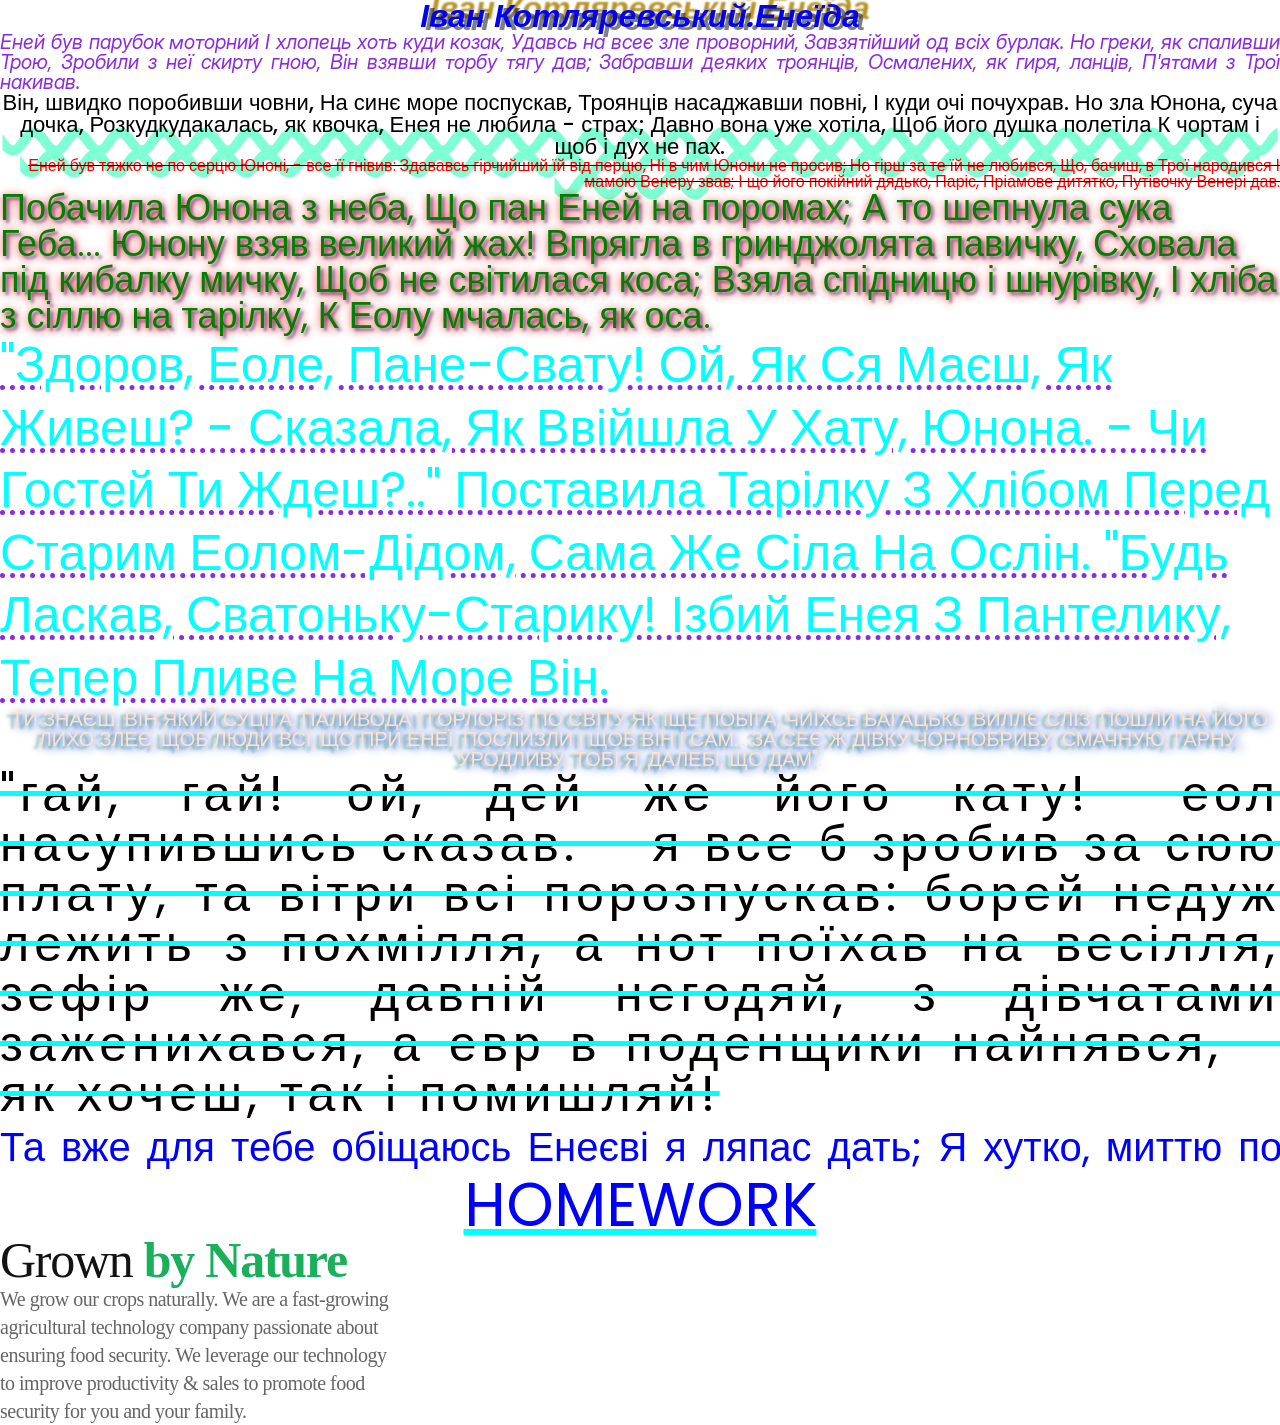
<file: lesson_4/index.html>
<!DOCTYPE html>
<html lang="uk">
<head>
    <meta charset="UTF-8">
    <meta name="viewport" content="width=device-width, initial-scale=1.0">
    <link rel="preconnect" href="https://fonts.googleapis.com">
    <link rel="preconnect" href="https://fonts.gstatic.com" crossorigin>
    <link href="https://fonts.googleapis.com/css2?family=Poppins:wght@300;400;500;600;700&display=swap" rel="stylesheet">
    <link href="https://fonts.googleapis.com/css2?family=DM%20Sans:wght@400;700&display=swap" rel="stylesheet">
    <link rel="stylesheet" href="css/fonts.css">
    <link rel="stylesheet" href="css/reset.css">
    <link rel="stylesheet" href="css/style.css">
    <title>Lesson 4</title>
</head>
<header> 
    <h1 class="title">
        Іван Котляревський.Енеїда
    </h1>
</header>
<body>
<div class="content_1">
Еней був парубок моторний
І хлопець хоть куди козак,
Удавсь на всеє зле проворний,
Завзятійший од всіх бурлак.
Но греки, як спаливши Трою,
Зробили з неї скирту гною,
Він взявши торбу тягу дав;
Забравши деяких троянців,
Осмалених, як гиря, ланців,
П'ятами з Трої накивав.
</div>

<div class="content_2">
Він, швидко поробивши човни,
На синє море поспускав,
Троянців насаджавши повні,
І куди очі почухрав.
Но зла Юнона, суча дочка,
Розкудкудакалась, як квочка,
Енея не любила - страх;
Давно вона уже хотіла,
Щоб його душка полетіла
К чортам і щоб і дух не пах.
</div>

<div class="content_3">
Еней був тяжко не по серцю
Юноні, - все її гнівив:
Здававсь гірчийший їй від перцю,
Ні в чим Юнони не просив;
Но гірш за те їй не любився,
Що, бачиш, в Трої народився
І мамою Венеру звав;
І що його покійний дядько,
Паріс, Пріамове дитятко,
Путівочку Венері дав.
</div>

<div class="content_4">
Побачила Юнона з неба,
Що пан Еней на поромах;
А то шепнула сука Геба...
Юнону взяв великий жах!
Впрягла в гринджолята павичку,
Сховала під кибалку мичку,
Щоб не світилася коса;
Взяла спідницю і шнурівку,
І хліба з сіллю на тарілку,
К Еолу мчалась, як оса.
</div>

<div class="content_5">
"Здоров, Еоле, пане-свату!
Ой, як ся маєш, як живеш? -
Сказала, як ввійшла у хату,
Юнона. - Чи гостей ти ждеш?.."
Поставила тарілку з хлібом
Перед старим Еолом-дідом,
Сама же сіла на ослін.
"Будь ласкав, сватоньку-старику!
Ізбий Енея з пантелику,
Тепер пливе на море він.</div>

<div class="content_6">
Ти знаєш, він який суціга,
Паливода і горлоріз;
По світу як іще побіга,
Чиїхсь багацько виллє сліз.
Пошли на його лихо злеє,
Щоб люди всі, що при Енеї,
Послизли і щоб він і сам...
За сеє ж дівку чорнобриву,
Смачную, гарну, уродливу,
Тобі я, далебі, що дам".
</div>

<div class="content_7">
 "Гай, гай! Ой, дей же його кату!-
Еол насупившись сказав. -
Я все б зробив за сюю плату,
Та вітри всі порозпускав:
Борей недуж лежить з похмілля,
А Нот поїхав на весілля,
Зефір же, давній негодяй,
З дівчатами заженихався,
А Евр в поденщики найнявся, -
Як хочеш, так і помишляй!   
</div>

<div class="content_8">
Та вже для тебе обіщаюсь
Енеєві я ляпас дать;
Я хутко, миттю постараюсь
В трістя його к чортам загнать.
Прощай же! Швидше убирайся,
Обіцянки не забувайся,
Бо послі, чуєш, нічичирк!
Як збрешеш, то хоча надсядься,
На ласку послі не понадься,
Тогді від мене возьмеш чвирк".
</div>

<h2>HOMEWORK</h2>
<div class="homework">
<span class="text_1">Grown</span><span class="text_2"> by Nature</span>
<p>We grow our crops naturally. We are a fast-growing <br> agricultural technology company passionate about <br> ensuring food security. We leverage our technology <br> to improve productivity & sales to promote food <br> security for you and your family.</p>
</div>


</body>
</html>
</file>
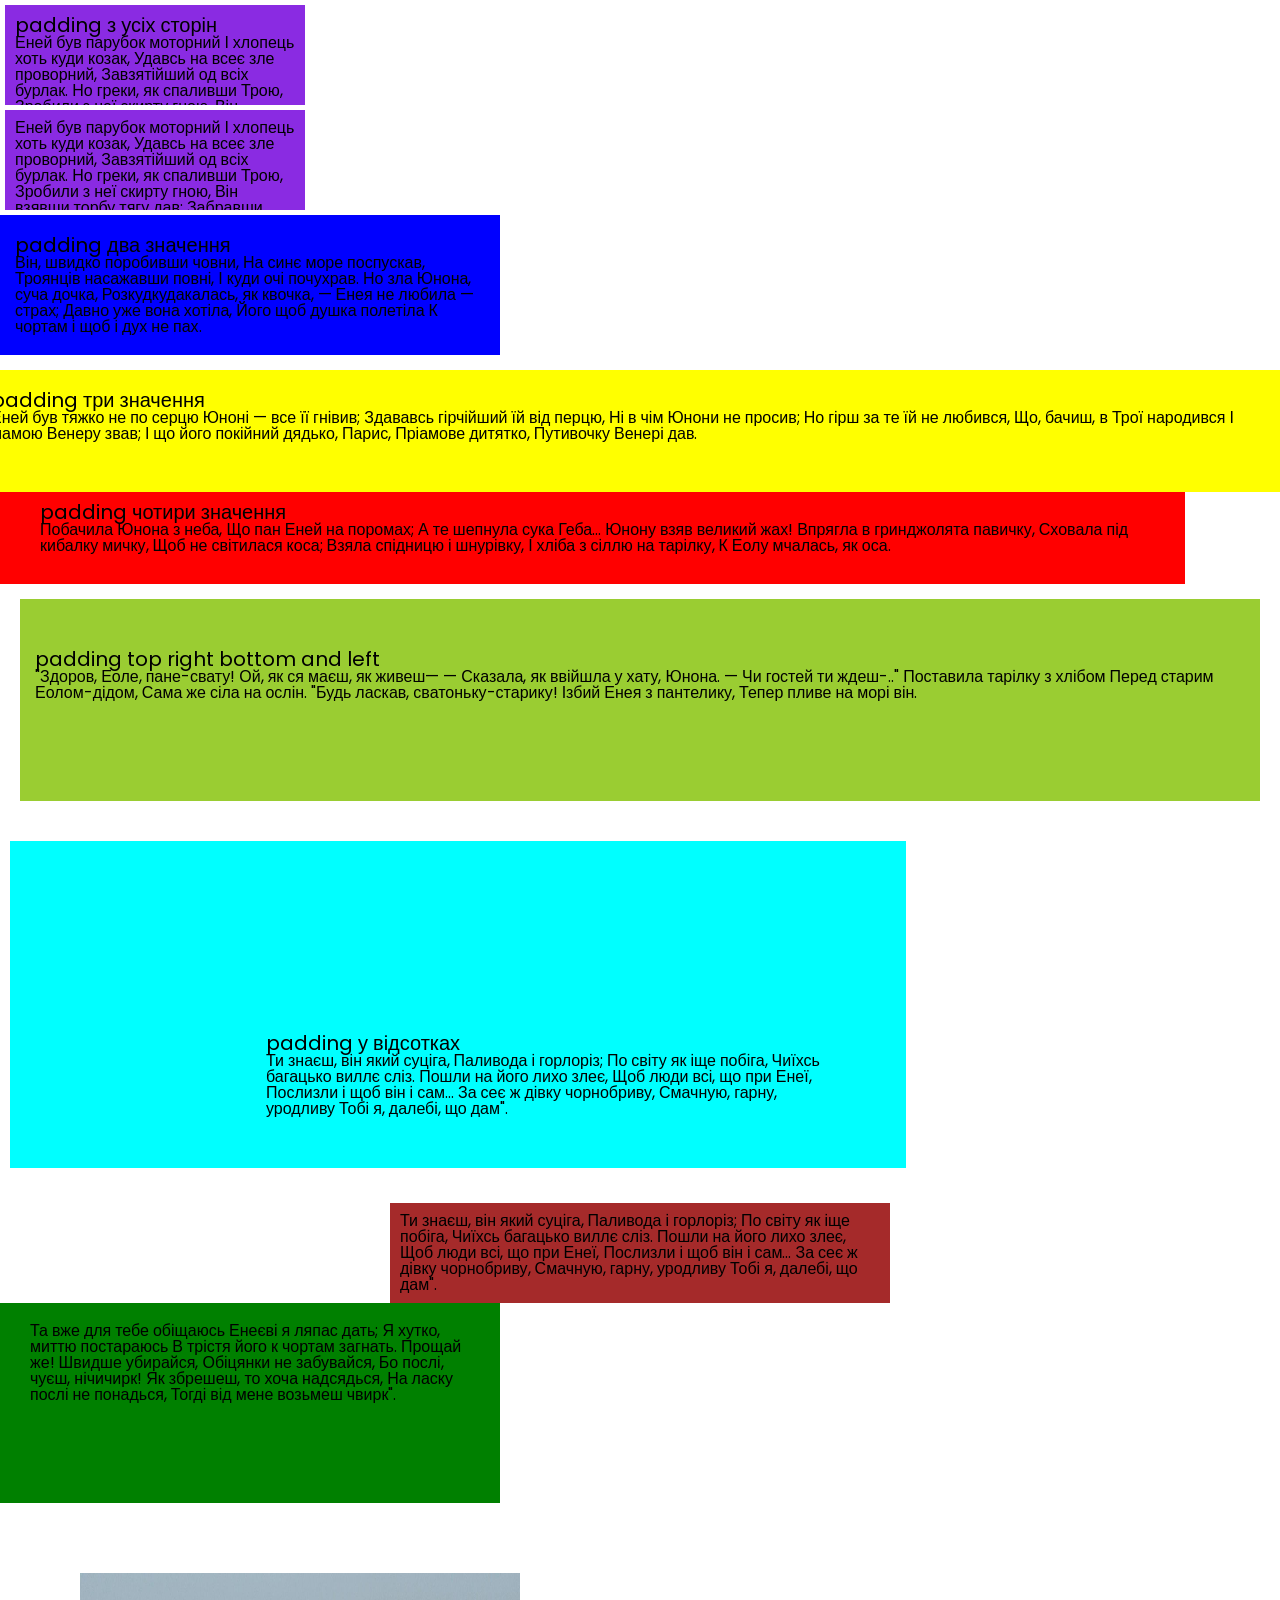
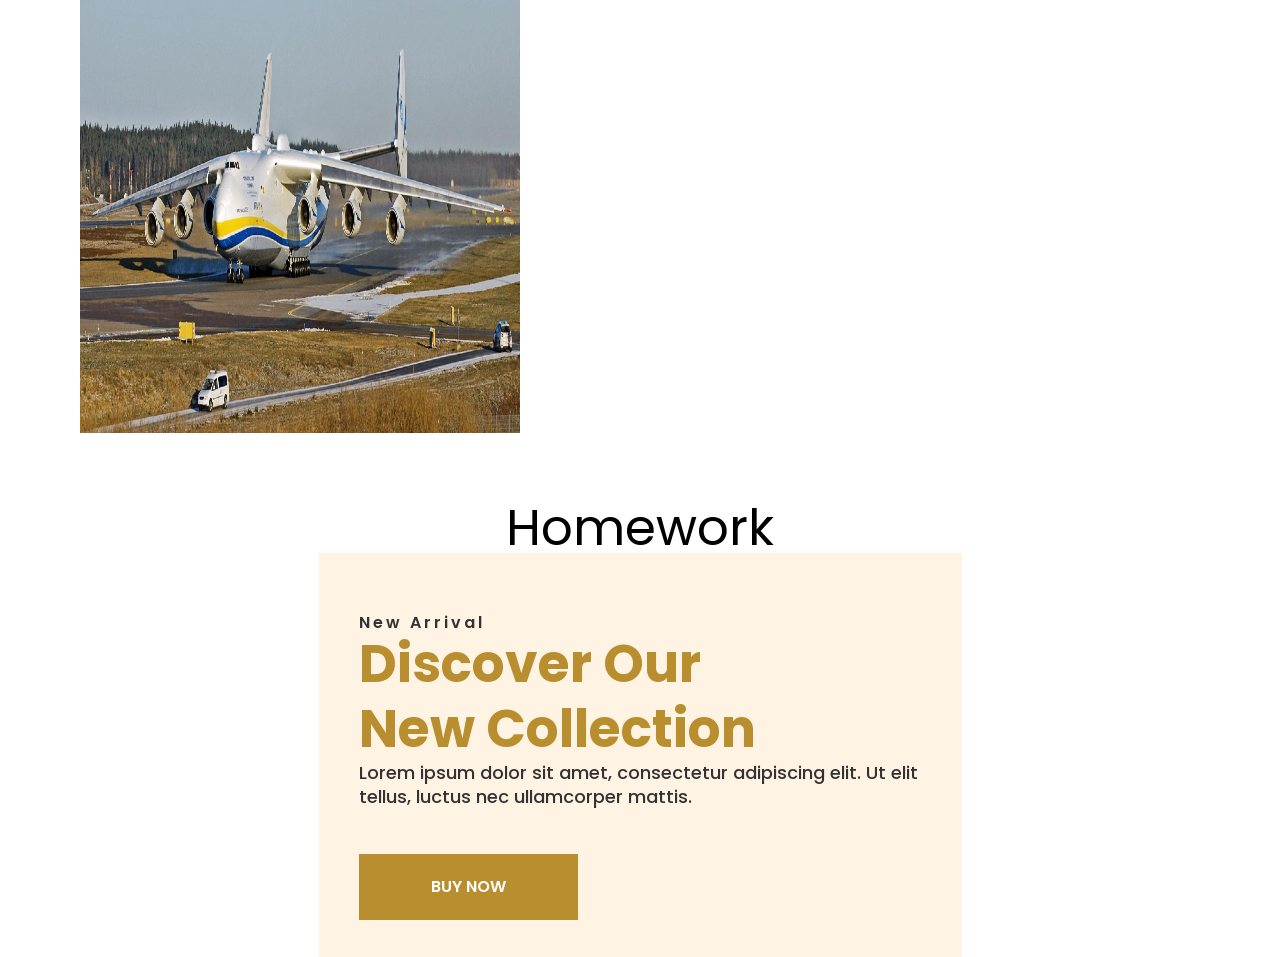
<file: lesson_5/index.html>
<!DOCTYPE html>
<html lang="uk">
<head>
    <meta charset="UTF-8">
    <meta name="viewport" content="width=device-width, initial-scale=1.0">
    <link rel="preconnect" href="https://fonts.googleapis.com">
    <link rel="preconnect" href="https://fonts.gstatic.com" crossorigin>
    <link href="https://fonts.googleapis.com/css2?family=Poppins:wght@300;400;500;600;700&display=swap" rel="stylesheet">
    <link href="https://fonts.googleapis.com/css2?family=DM%20Sans:wght@400;700&display=swap" rel="stylesheet">
    <link rel="stylesheet" href="css/fonts.css">
    <link rel="stylesheet" href="css/reset.css">
    <link rel="stylesheet" href="css/style.css">
    <title>Lesson 5</title>

<body>
<div class="block_1">
    <h2>padding з усіх сторін</h2>
Еней був парубок моторний
І хлопець хоть куди козак,
Удавсь на всеє зле проворний,
Завзятійший од всіх бурлак.
Но греки, як спаливши Трою,
Зробили з неї скирту гною,
Він взявши торбу тягу дав;
Забравши деяких троянців,
Осмалених, як гиря, ланців,
П'ятами з Трої накивав.
</div>
<div class="block_7">
    Еней був парубок моторний
І хлопець хоть куди козак,
Удавсь на всеє зле проворний,
Завзятійший од всіх бурлак.
Но греки, як спаливши Трою,
Зробили з неї скирту гною,
Він взявши торбу тягу дав;
Забравши деяких троянців,
Осмалених, як гиря, ланців,
П'ятами з Трої накивав.
</div>
<div class="block_2">
    <h2>padding два значення</h2>
Він, швидко поробивши човни,
На синє море поспускав,
Троянців насажавши повні,
І куди очі почухрав.
Но зла Юнона, суча дочка,
Розкудкудакалась, як квочка, —
Енея не любила — страх;
Давно уже вона хотіла,
Його щоб душка полетіла
К чортам і щоб і дух не пах.
</div>
<div class="block_3">
    <h2>padding три значення</h2>
Еней був тяжко не по серцю
Юноні — все її гнівив;
Здававсь гірчійший їй від перцю,
Ні в чім Юнони не просив;
Но гірш за те їй не любився,
Що, бачиш, в Трої народився
І мамою Венеру звав;
І що його покійний дядько,
Парис, Пріамове дитятко,
Путивочку Венері дав.
</div>
<div class="block_4">
    <h2>padding чотири значення</h2>
Побачила Юнона з неба,
Що пан Еней на поромах;
А те шепнула сука Геба...
Юнону взяв великий жах!
Впрягла в гринджолята павичку,
Сховала під кибалку мичку,
Щоб не світилася коса;
Взяла спідницю і шнурівку,
І хліба з сіллю на тарілку,
К Еолу мчалась, як оса.
</div>
<div class="block_5">
    <h2>padding top right bottom and left</h2>
"Здоров, Еоле, пане-свату!
Ой, як ся маєш, як живеш— —
Сказала, як ввійшла у хату,
Юнона. — Чи гостей ти ждеш-.."
Поставила тарілку з хлібом
Перед старим Еолом-дідом,
Сама же сіла на ослін.
"Будь ласкав, сватоньку-старику!
Ізбий Енея з пантелику,
Тепер пливе на морі він.
</div>
<div class="block_6">
    <h2>padding у відсотках</h2>
Ти знаєш, він який суціга,
Паливода і горлоріз;
По світу як іще побіга,
Чиїхсь багацько виллє сліз.
Пошли на його лихо злеє,
Щоб люди всі, що при Енеї,
Послизли і щоб він і сам...
За сеє ж дівку чорнобриву,
Смачную, гарну, уродливу
Тобі я, далебі, що дам".
</div>

<div class="block_8">
Ти знаєш, він який суціга,
Паливода і горлоріз;
По світу як іще побіга,
Чиїхсь багацько виллє сліз.
Пошли на його лихо злеє,
Щоб люди всі, що при Енеї,
Послизли і щоб він і сам...
За сеє ж дівку чорнобриву,
Смачную, гарну, уродливу
Тобі я, далебі, що дам".
</div>


<span class="inline">Та вже для тебе обіщаюсь
Енеєві я ляпас дать;
Я хутко, миттю постараюсь
В трістя його к чортам загнать.
Прощай же! Швидше убирайся,
Обіцянки не забувайся,
Бо послі, чуєш, нічичирк!
Як збрешеш, то хоча надсядься,
На ласку послі не понадься,
Тогді від мене возьмеш чвирк".</span>

<img class="inline-block" src="img/Antonov_An-225.jpg" alt="Антонов-225">

<div>
    <div class="title">Homework</div>
    <div class="homework">
        <div class="text_1">New Arrival</div>
        <h1> <span class="main_title">Discover Our <br> New Collection</span></h1>
        <p>Lorem ipsum dolor sit amet, consectetur adipiscing elit. Ut elit tellus, luctus nec ullamcorper mattis.</p>
        <a href="#" class="button">BUY NOW</a>
        </div>
    </div>
    </body>
</html>
</file>
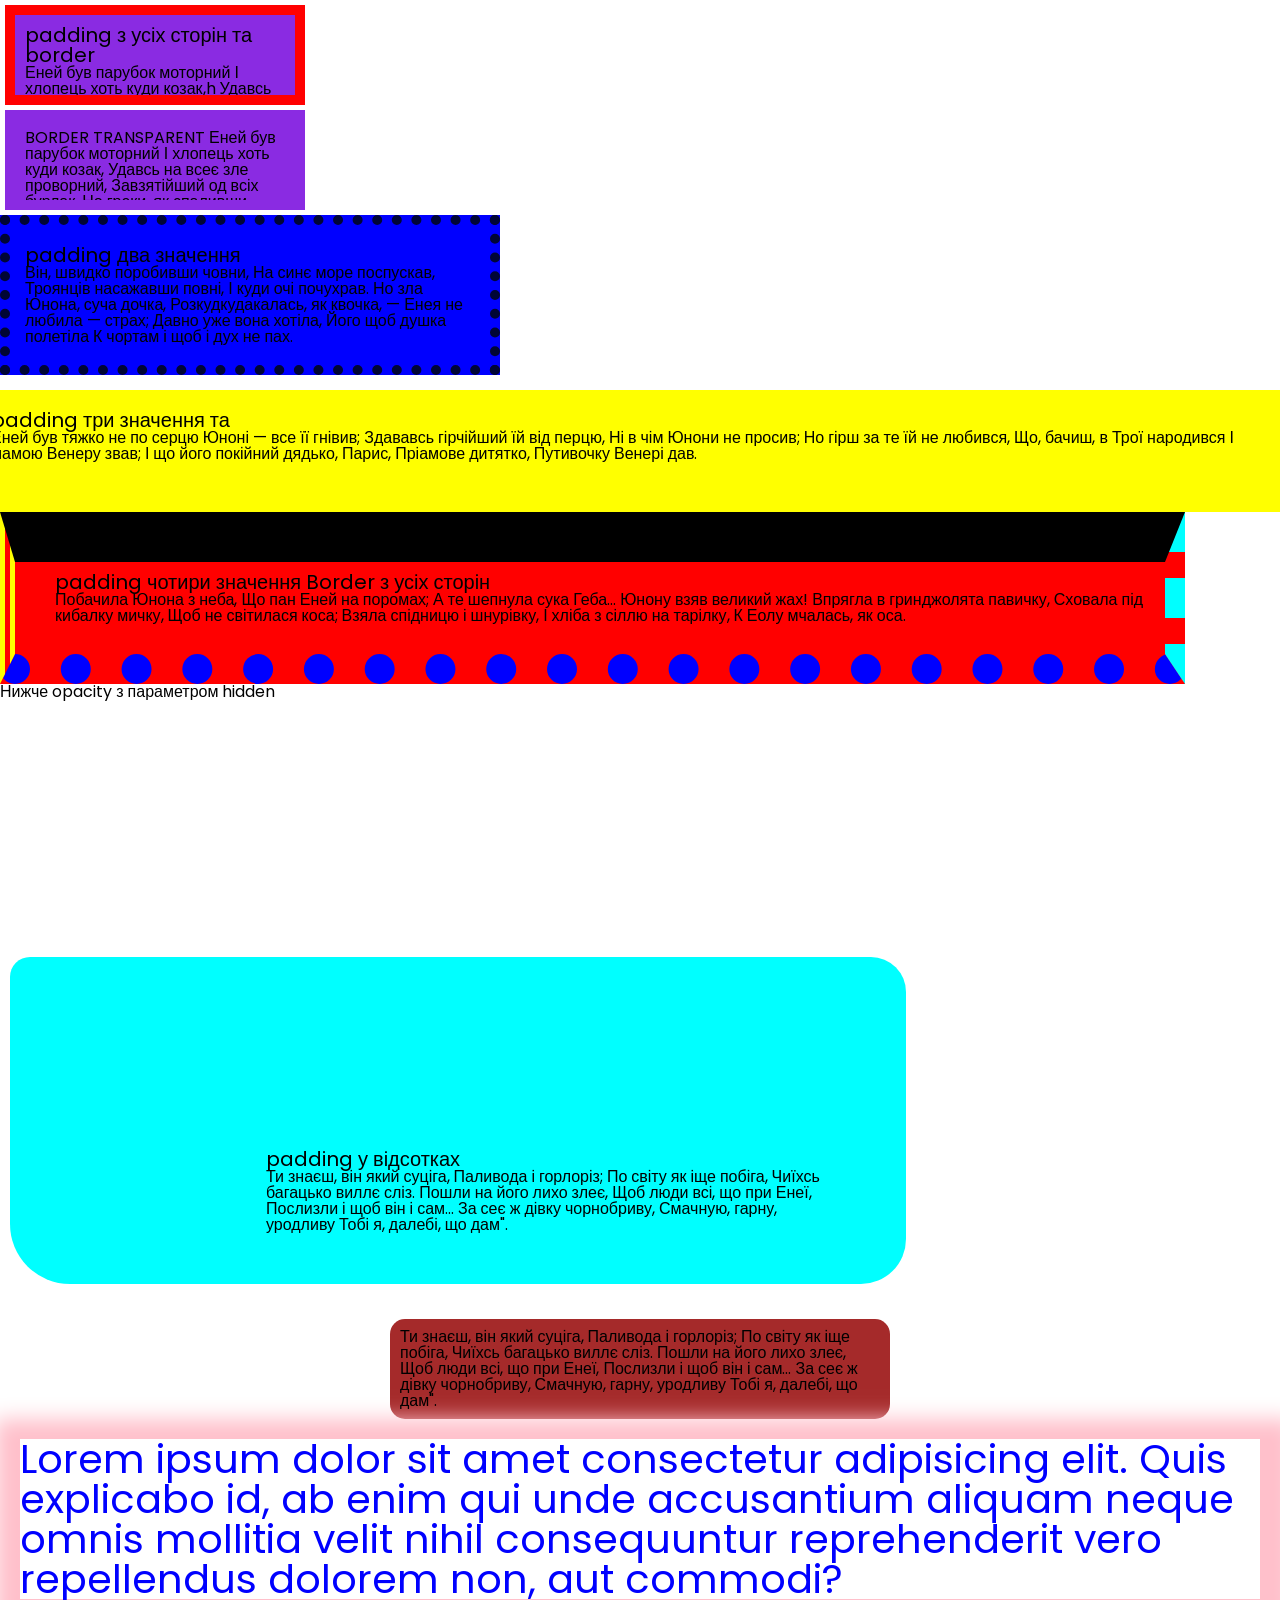
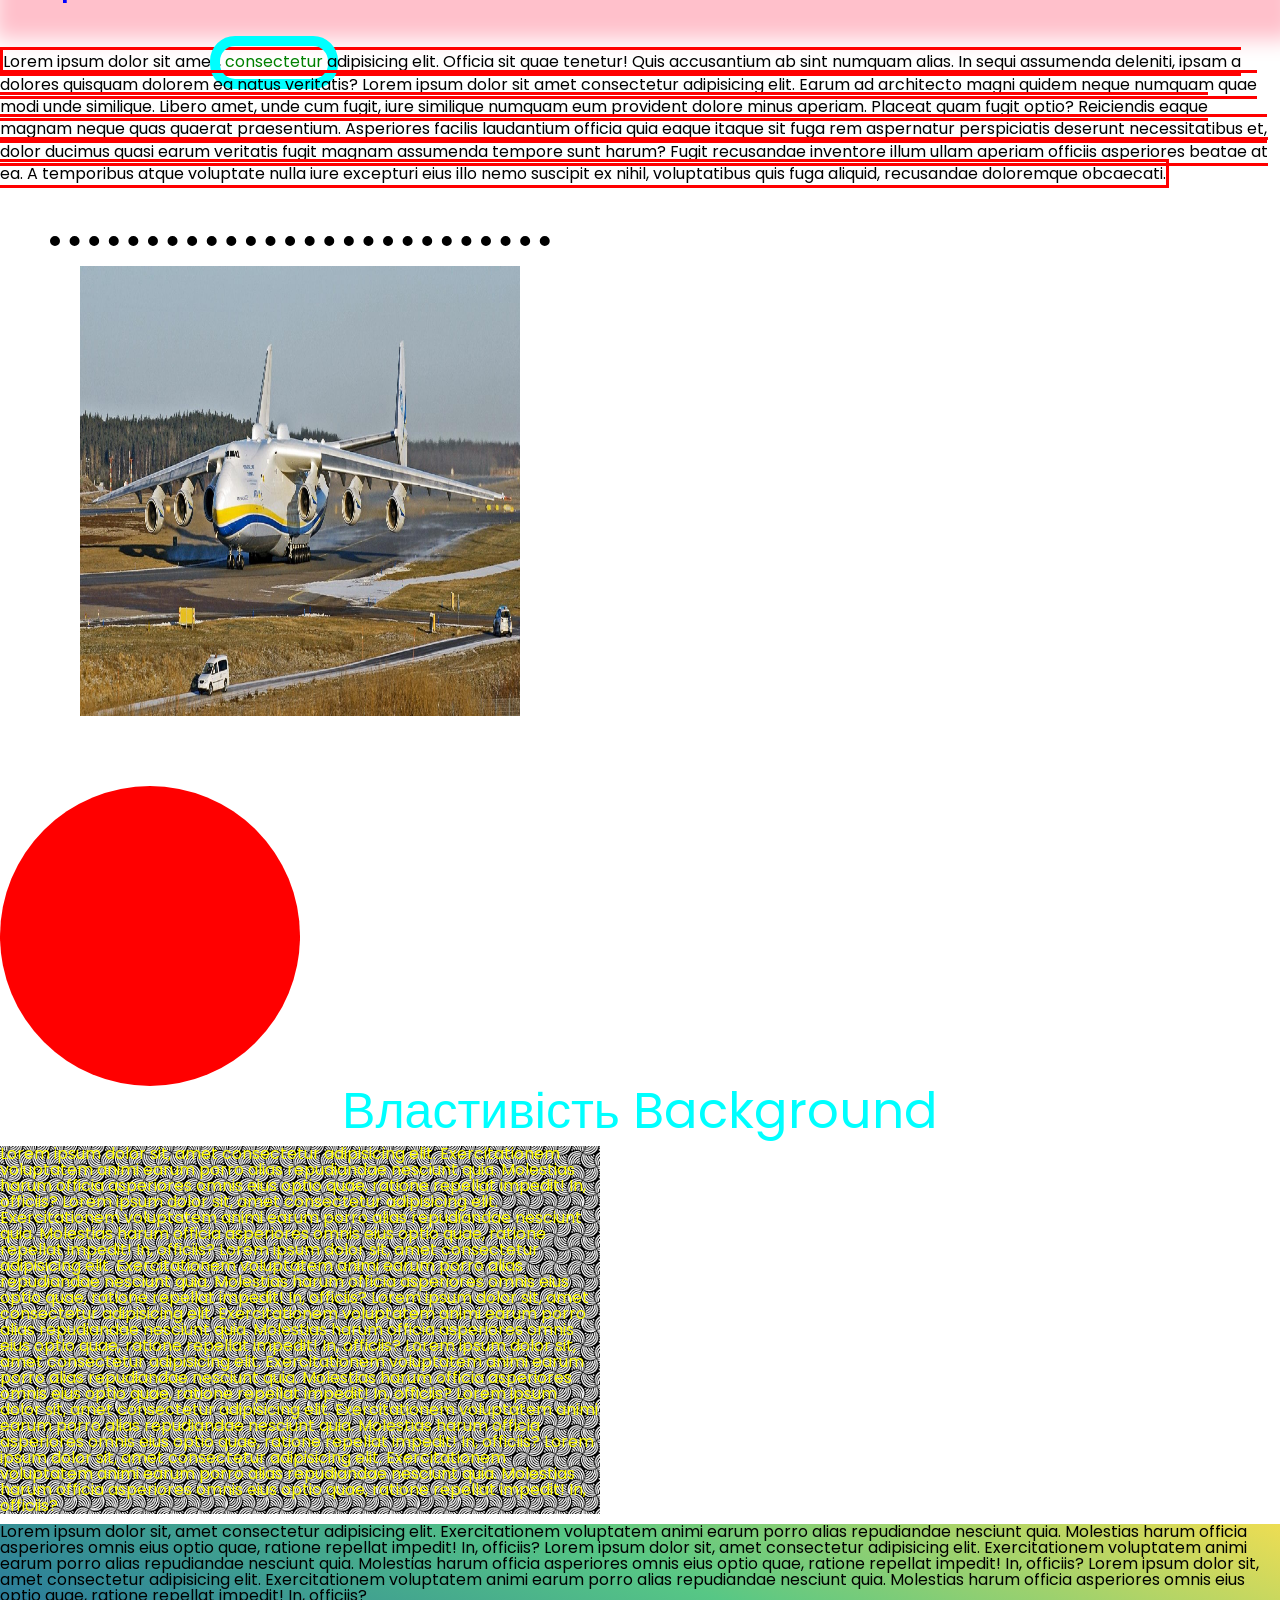
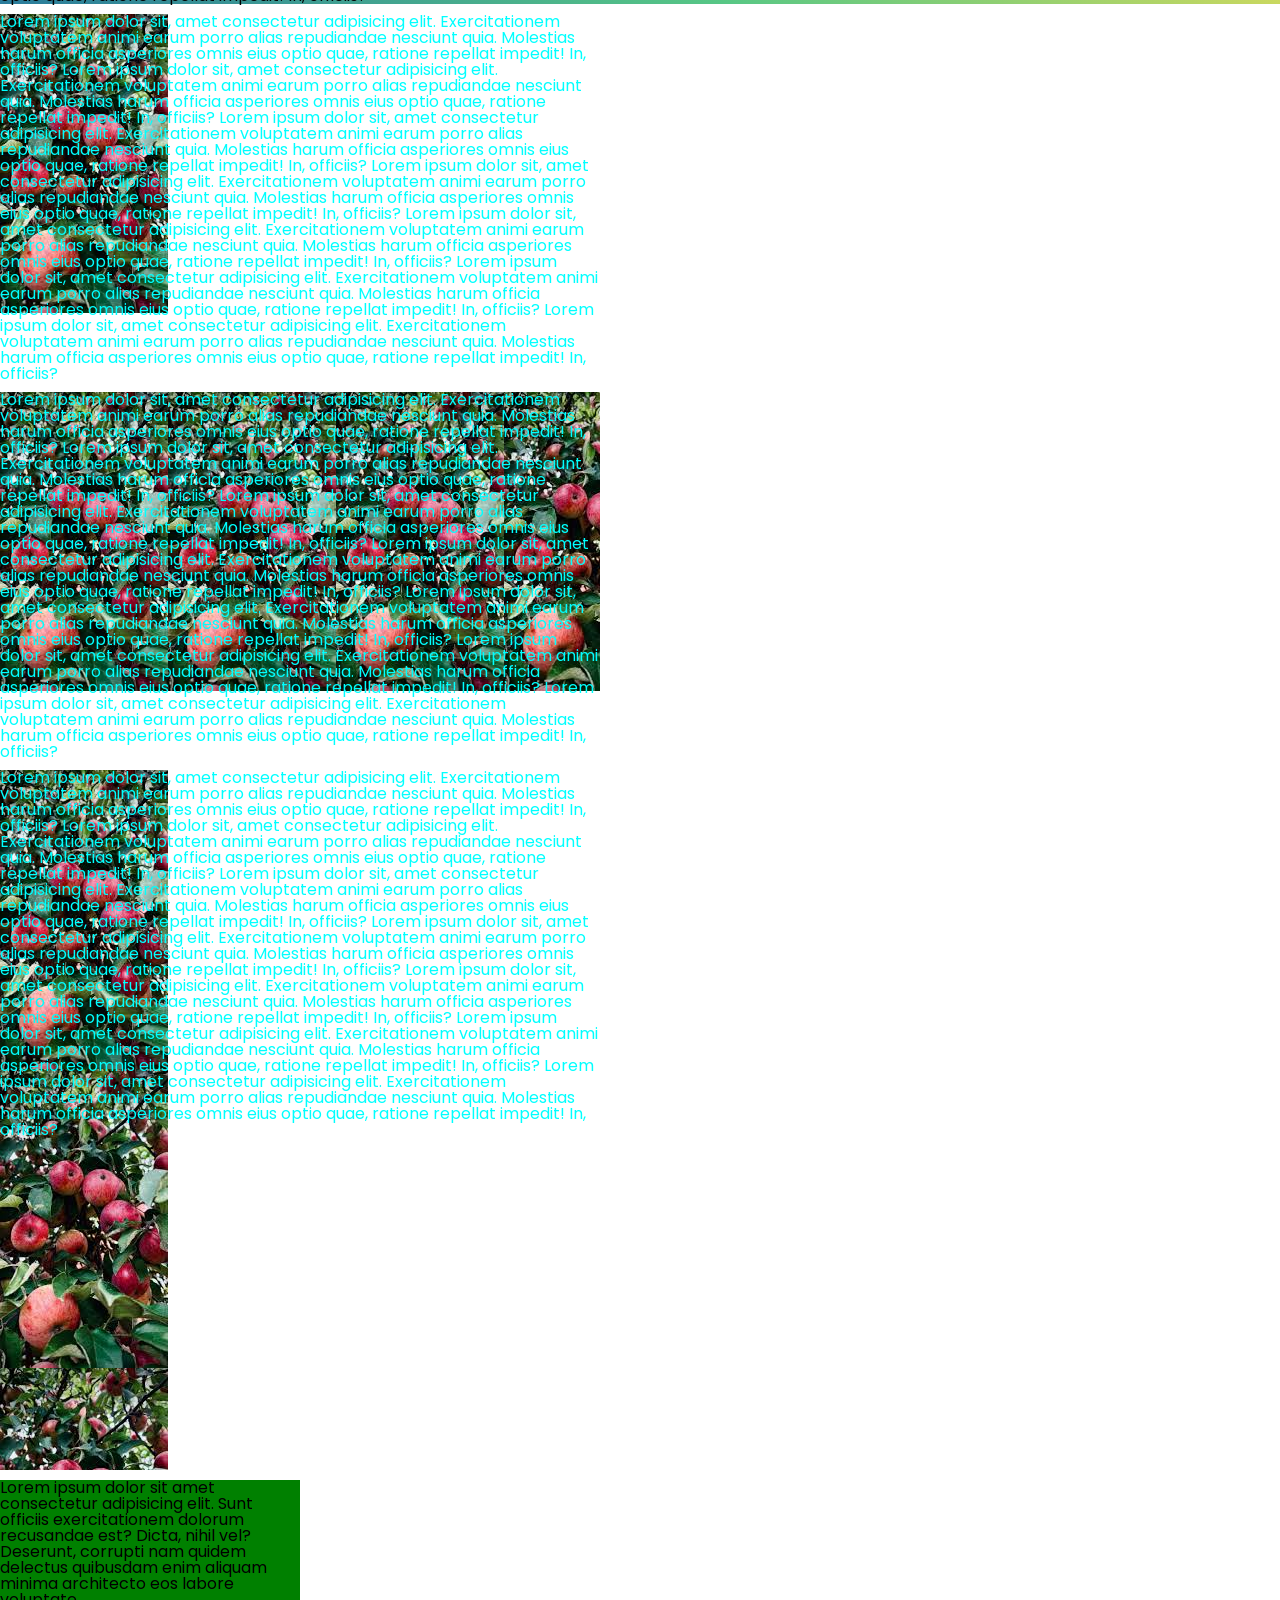
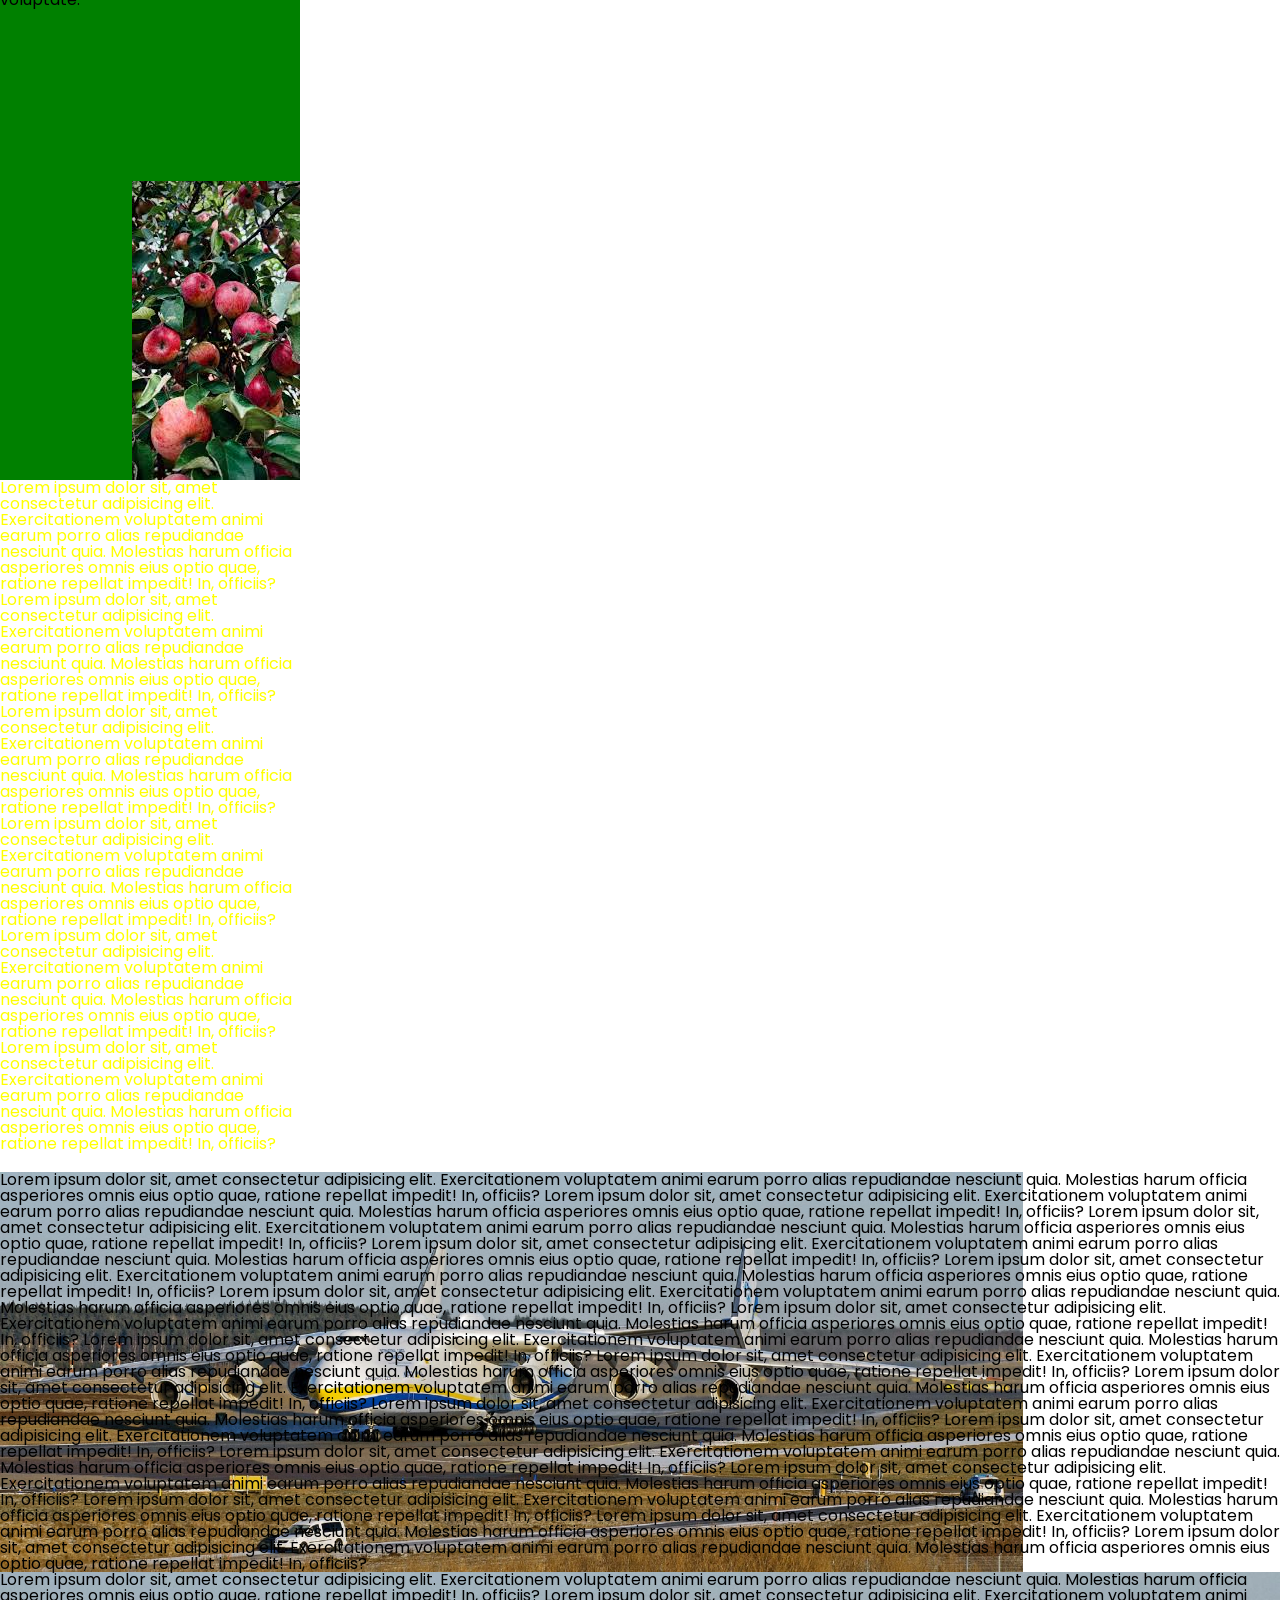
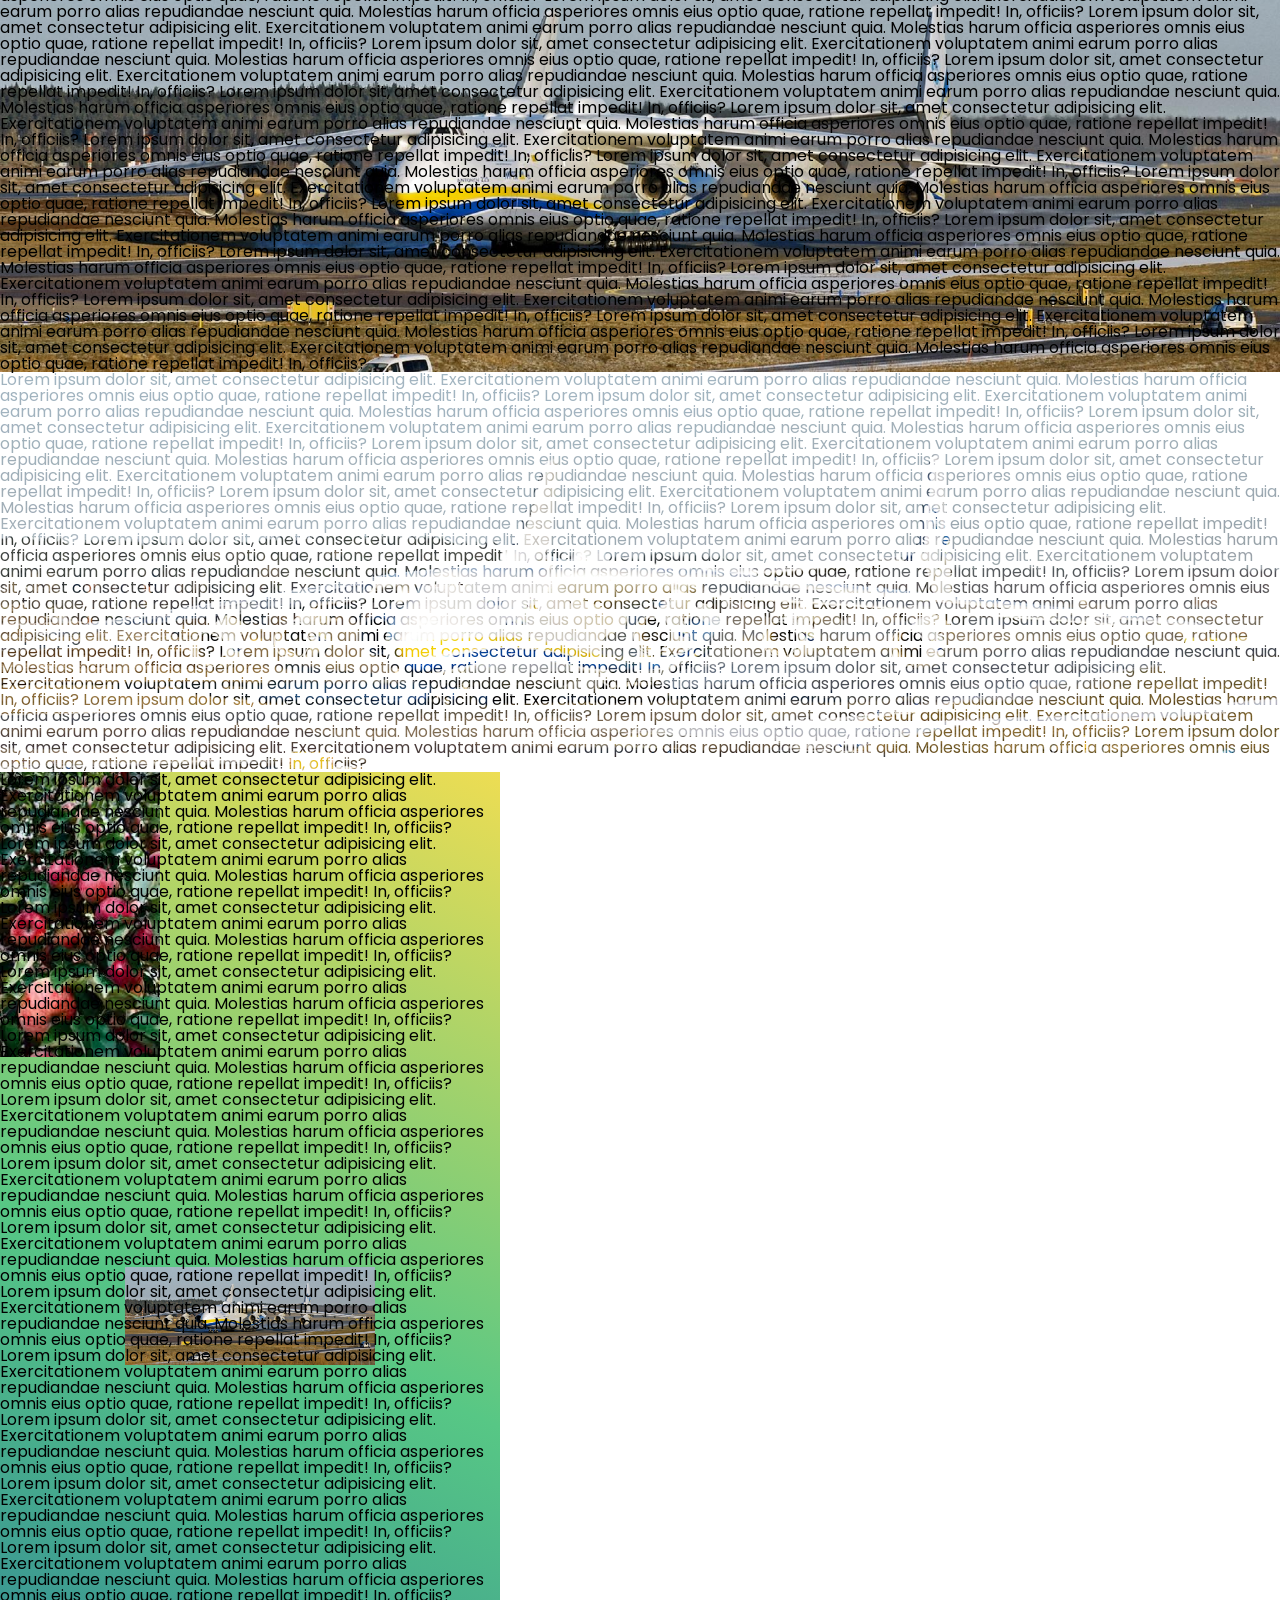
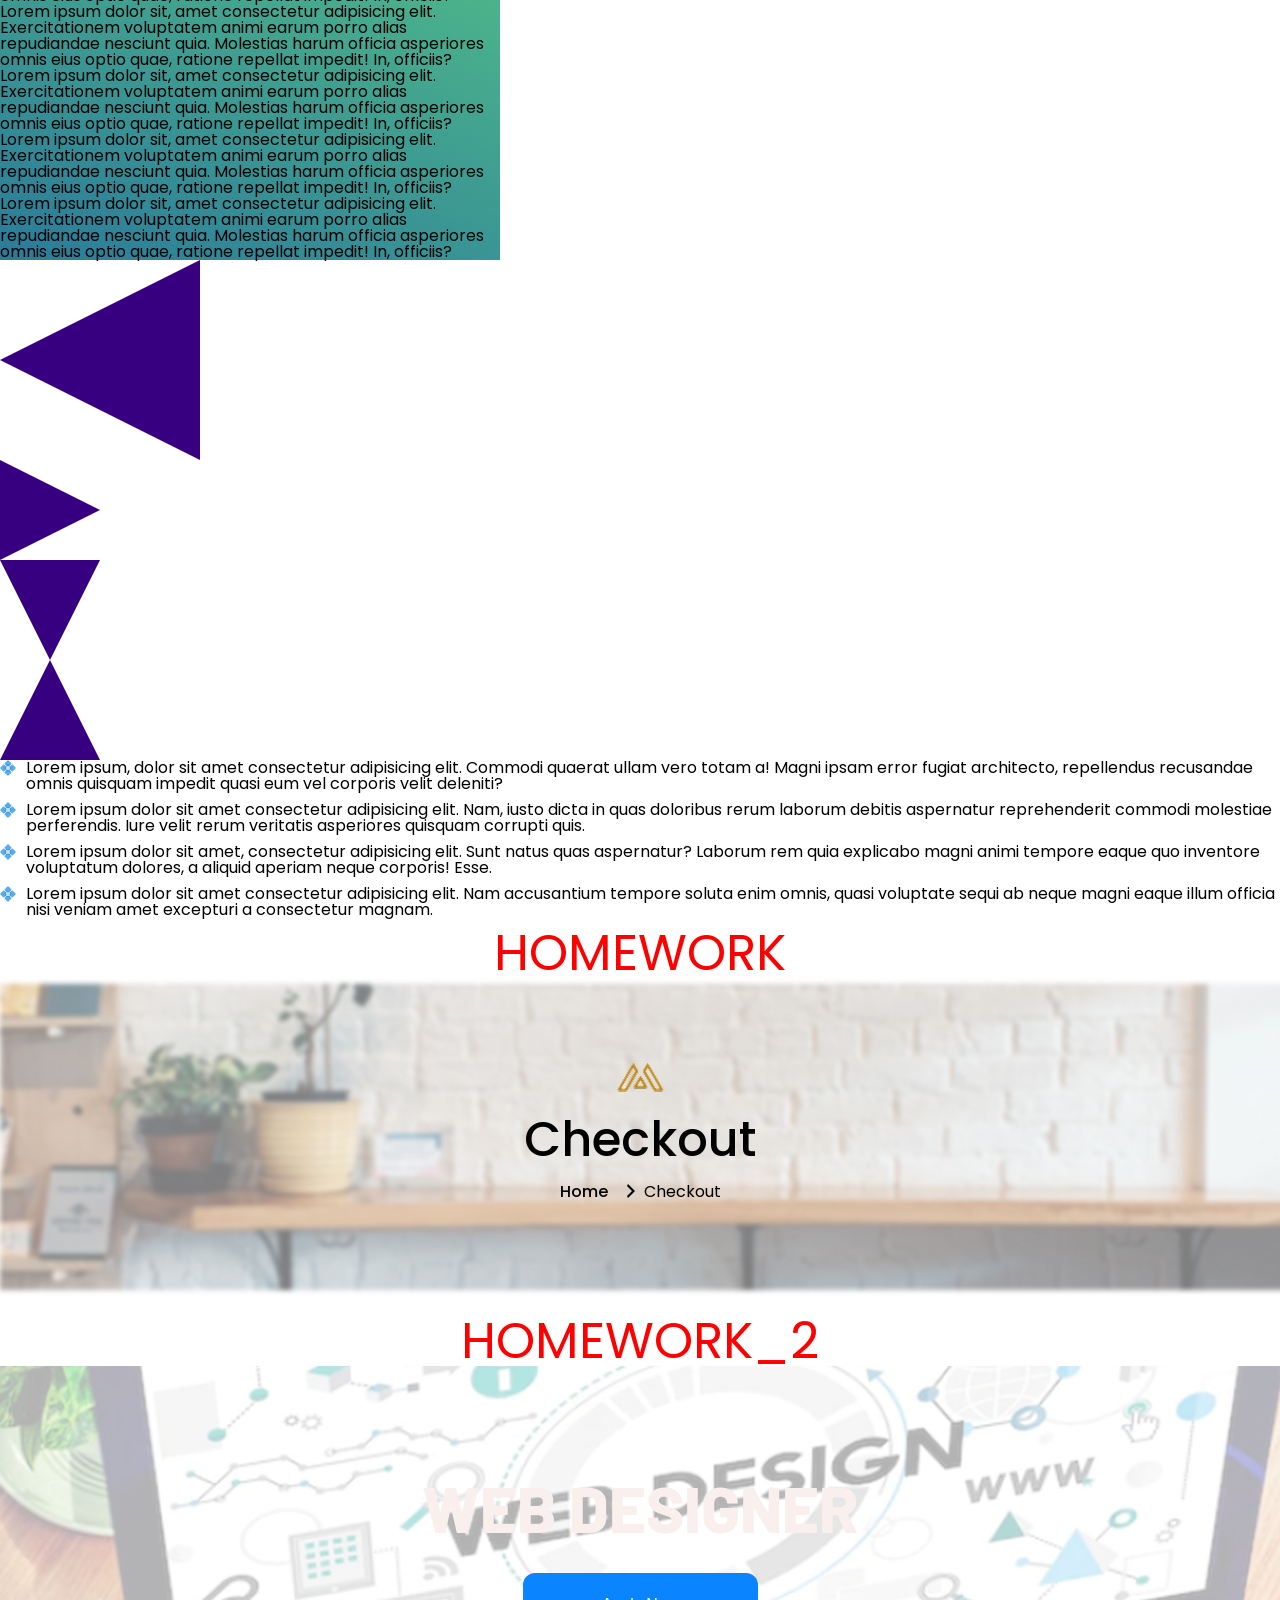
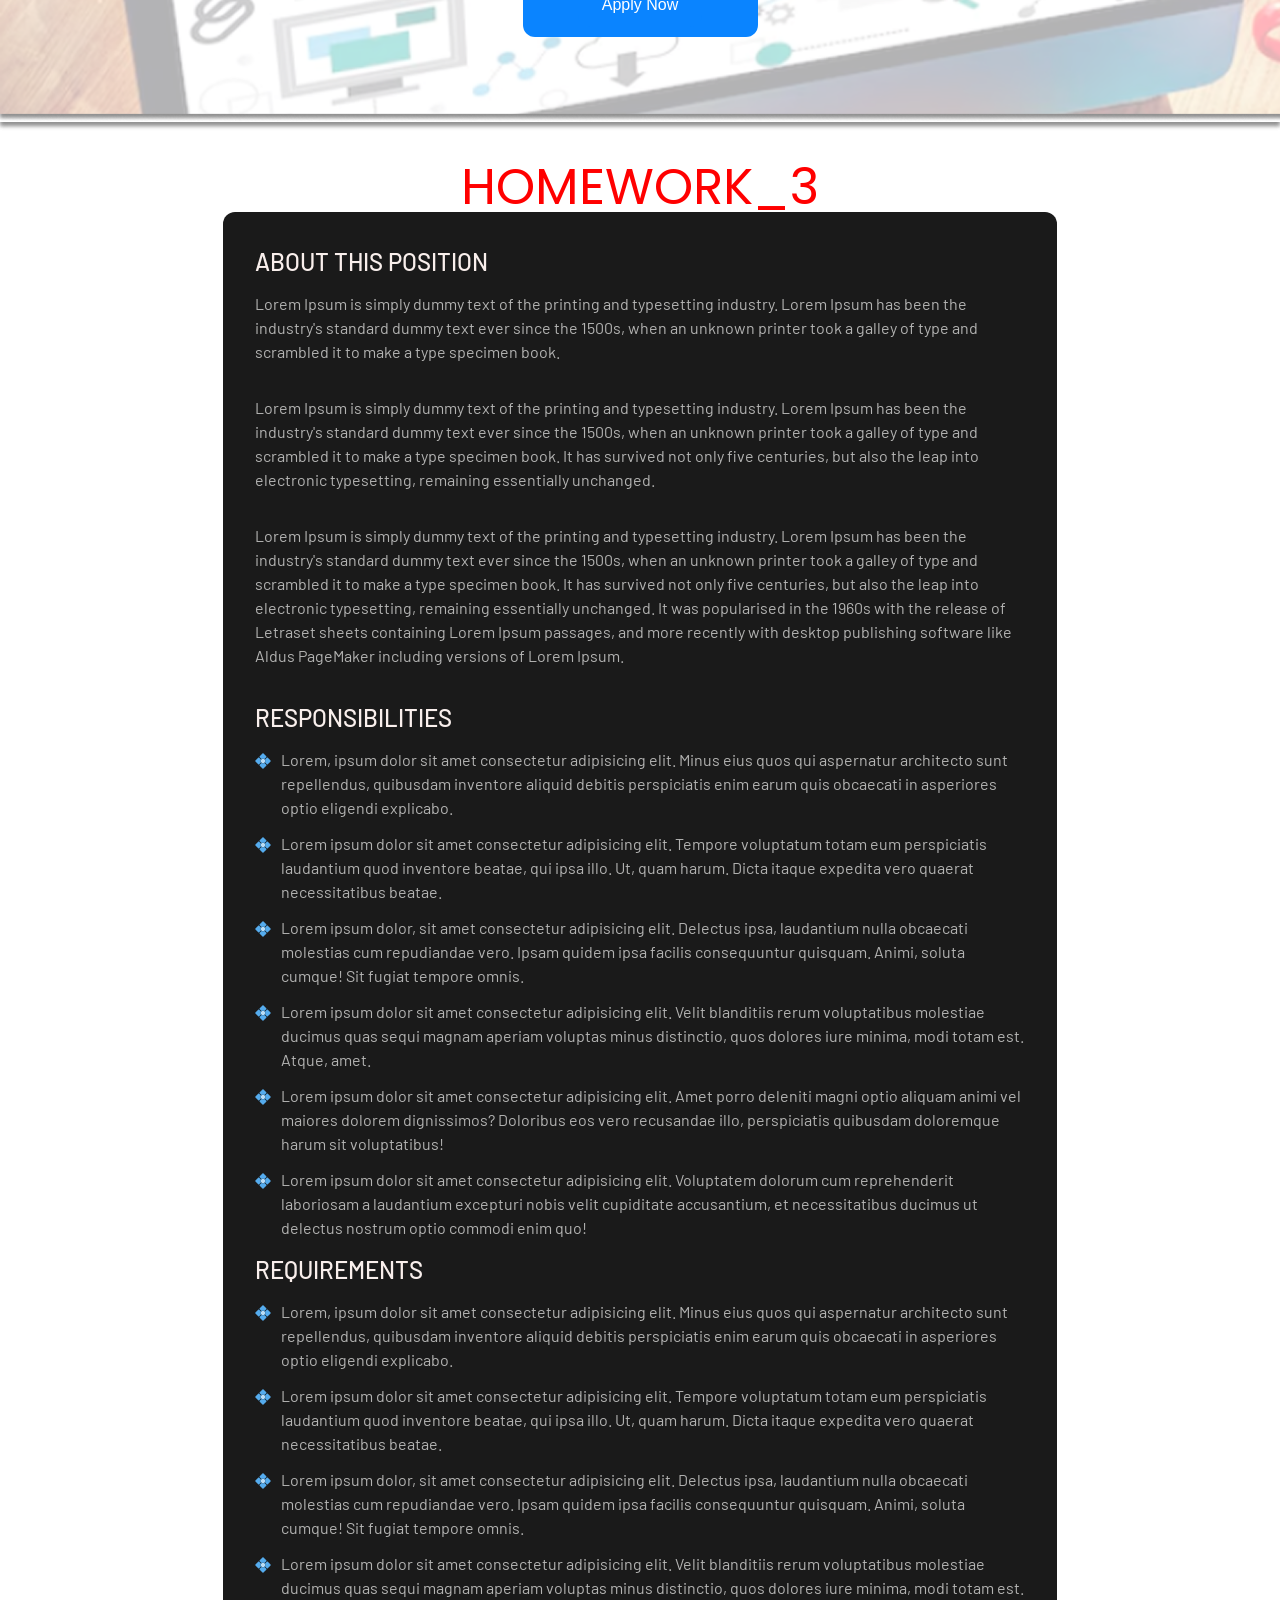
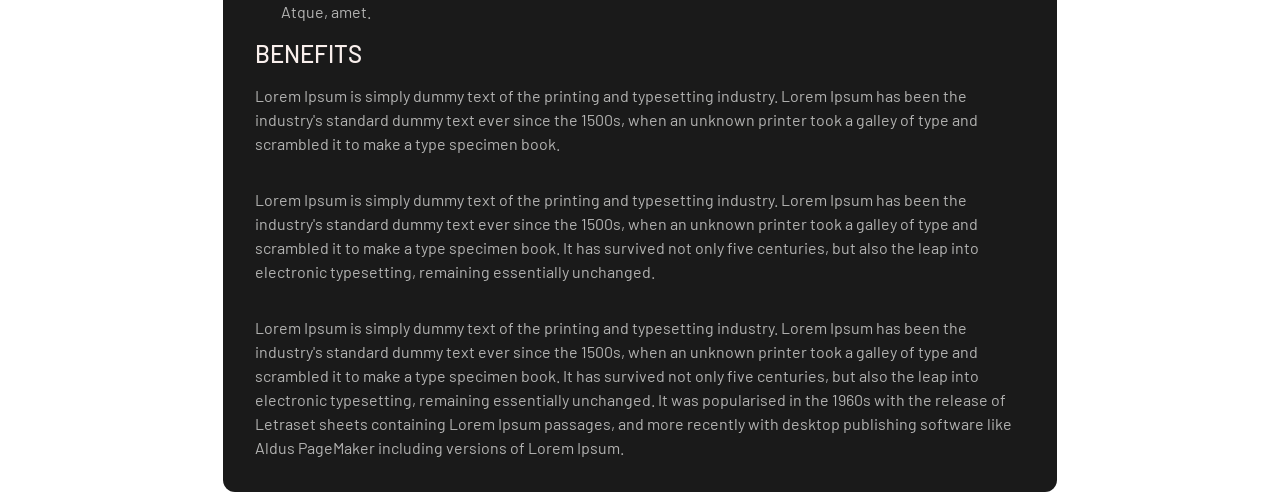
<file: lesson_6/index.html>
<!DOCTYPE html>
<html lang="zxx">
<head>
    <meta charset="UTF-8">
    <meta name="viewport" content="width=device-width, initial-scale=1.0">
    <link rel="preconnect" href="https://fonts.googleapis.com">
    <link rel="preconnect" href="https://fonts.gstatic.com" crossorigin>
    <link href="https://fonts.googleapis.com/css2?family=Poppins:wght@300;400;500;600;700&display=swap" rel="stylesheet">
    <link href="https://fonts.googleapis.com/css2?family=DM%20Sans:wght@400;700&display=swap" rel="stylesheet">
    <link rel="stylesheet" href="css/fonts.css">
    <link rel="stylesheet" href="css/reset.css">
    <link rel="stylesheet" href="css/style.css">
    <link href="https://fonts.googleapis.com/css2?family=Barlow:wght@400;500;800&display=swap" rel="stylesheet">
    <link href="https://fonts.googleapis.com/css2?family=Roboto%20Flex:wght@500&display=swap" rel="stylesheet">


    <title>Lesson 6</title>

<body>
<div class="block_1">
    <h2>padding з усіх сторін та border</h2>
Еней був парубок моторний
І хлопець хоть куди козак,h
Удавсь на всеє зле проворний,
Завзятійший од всіх бурлак.
Но греки, як спаливши Трою,
Зробили з неї скирту гною,
Він взявши торбу тягу дав;
Забравши деяких троянців,
Осмалених, як гиря, ланців,
П'ятами з Трої накивав.
</div>
<div class="block_7">
    BORDER TRANSPARENT
    Еней був парубок моторний
І хлопець хоть куди козак,
Удавсь на всеє зле проворний,
Завзятійший од всіх бурлак.
Но греки, як спаливши Трою,
Зробили з неї скирту гною,
Він взявши торбу тягу дав;
Забравши деяких троянців,
Осмалених, як гиря, ланців,
П'ятами з Трої накивав.
</div>
<div class="block_2">
    <h2>padding два значення</h2>
Він, швидко поробивши човни,
На синє море поспускав,
Троянців насажавши повні,
І куди очі почухрав.
Но зла Юнона, суча дочка,
Розкудкудакалась, як квочка, —
Енея не любила — страх;
Давно уже вона хотіла,
Його щоб душка полетіла
К чортам і щоб і дух не пах.
</div>
<div class="block_3">
    <h2>padding три значення та</h2>
Еней був тяжко не по серцю
Юноні — все її гнівив;
Здававсь гірчійший їй від перцю,
Ні в чім Юнони не просив;
Но гірш за те їй не любився,
Що, бачиш, в Трої народився
І мамою Венеру звав;
І що його покійний дядько,
Парис, Пріамове дитятко,
Путивочку Венері дав.
</div>
<div class="block_4">
    <h2>padding чотири значення Border з усіх сторін</h2>
Побачила Юнона з неба,
Що пан Еней на поромах;
А те шепнула сука Геба...
Юнону взяв великий жах!
Впрягла в гринджолята павичку,
Сховала під кибалку мичку,
Щоб не світилася коса;
Взяла спідницю і шнурівку,
І хліба з сіллю на тарілку,
К Еолу мчалась, як оса.
</div>
<div>
    <p>Нижче opacity з параметром hidden</p>
</div>
<div class="block_5">
    <h2>opacity</h2>
"Здоров, Еоле, пане-свату!
Ой, як ся маєш, як живеш— —
Сказала, як ввійшла у хату,
Юнона. — Чи гостей ти ждеш-.."
Поставила тарілку з хлібом
Перед старим Еолом-дідом,
Сама же сіла на ослін.
"Будь ласкав, сватоньку-старику!
Ізбий Енея з пантелику,
Тепер пливе на морі він.
</div>
<div class="block_6">
    <h2>padding у відсотках</h2>
Ти знаєш, він який суціга,
Паливода і горлоріз;
По світу як іще побіга,
Чиїхсь багацько виллє сліз.
Пошли на його лихо злеє,
Щоб люди всі, що при Енеї,
Послизли і щоб він і сам...
За сеє ж дівку чорнобриву,
Смачную, гарну, уродливу
Тобі я, далебі, що дам".
</div>

<div class="block_8">
Ти знаєш, він який суціга,
Паливода і горлоріз;
По світу як іще побіга,
Чиїхсь багацько виллє сліз.
Пошли на його лихо злеє,
Щоб люди всі, що при Енеї,
Послизли і щоб він і сам...
За сеє ж дівку чорнобриву,
Смачную, гарну, уродливу
Тобі я, далебі, що дам".
</div>

<div class="block_9">
    Lorem ipsum dolor sit amet consectetur adipisicing elit. Quis explicabo id, ab enim qui unde accusantium aliquam neque omnis mollitia velit nihil consequuntur reprehenderit vero repellendus dolorem non, aut commodi?
</div>

<div class="block_10">
    Lorem ipsum dolor sit amet consectetur adipisicing elit. Reprehenderit maxime quas soluta id, ratione neque, quam voluptates fuga deserunt nihil doloribus ea officia sunt? Repudiandae aperiam dignissimos dolor reprehenderit ab?
</div>


<span class="inline">
    Lorem ipsum dolor sit amet, <a href="#" class="link">consectetur</a> adipisicing elit. Officia sit quae tenetur! Quis accusantium ab sint numquam alias. In sequi assumenda deleniti, ipsam a dolores quisquam dolorem ea natus veritatis?
    Lorem ipsum dolor sit amet consectetur adipisicing elit. Earum ad architecto magni quidem neque numquam quae modi unde similique. Libero amet, unde cum fugit, iure similique numquam eum provident dolore minus aperiam. Placeat quam fugit optio? Reiciendis eaque magnam neque quas quaerat praesentium. Asperiores facilis laudantium officia quia eaque itaque sit fuga rem aspernatur perspiciatis deserunt necessitatibus et, dolor ducimus quasi earum veritatis fugit magnam assumenda tempore sunt harum? Fugit recusandae inventore illum ullam aperiam officiis asperiores beatae at ea. A temporibus atque voluptate nulla iure excepturi eius illo nemo suscipit ex nihil, voluptatibus quis fuga aliquid, recusandae doloremque obcaecati.</span>
<img class="inline-block" src="img/Antonov_An-225.jpg" alt="Антонов-225">

<div class="circle">
  </div>

<div class="part_of_bg">Властивість Background</div>

<div class="block_11">
    Lorem ipsum dolor sit, amet consectetur adipisicing elit. Exercitationem voluptatem animi earum porro alias repudiandae nesciunt quia. Molestias harum officia asperiores omnis eius optio quae, ratione repellat impedit! In, officiis?
    Lorem ipsum dolor sit, amet consectetur adipisicing elit. Exercitationem voluptatem animi earum porro alias repudiandae nesciunt quia. Molestias harum officia asperiores omnis eius optio quae, ratione repellat impedit! In, officiis?
    Lorem ipsum dolor sit, amet consectetur adipisicing elit. Exercitationem voluptatem animi earum porro alias repudiandae nesciunt quia. Molestias harum officia asperiores omnis eius optio quae, ratione repellat impedit! In, officiis?
    Lorem ipsum dolor sit, amet consectetur adipisicing elit. Exercitationem voluptatem animi earum porro alias repudiandae nesciunt quia. Molestias harum officia asperiores omnis eius optio quae, ratione repellat impedit! In, officiis?
    Lorem ipsum dolor sit, amet consectetur adipisicing elit. Exercitationem voluptatem animi earum porro alias repudiandae nesciunt quia. Molestias harum officia asperiores omnis eius optio quae, ratione repellat impedit! In, officiis?
    Lorem ipsum dolor sit, amet consectetur adipisicing elit. Exercitationem voluptatem animi earum porro alias repudiandae nesciunt quia. Molestias harum officia asperiores omnis eius optio quae, ratione repellat impedit! In, officiis?
    Lorem ipsum dolor sit, amet consectetur adipisicing elit. Exercitationem voluptatem animi earum porro alias repudiandae nesciunt quia. Molestias harum officia asperiores omnis eius optio quae, ratione repellat impedit! In, officiis?

</div>

<div class="block_12">
    Lorem ipsum dolor sit, amet consectetur adipisicing elit. Exercitationem voluptatem animi earum porro alias repudiandae nesciunt quia. Molestias harum officia asperiores omnis eius optio quae, ratione repellat impedit! In, officiis?
    Lorem ipsum dolor sit, amet consectetur adipisicing elit. Exercitationem voluptatem animi earum porro alias repudiandae nesciunt quia. Molestias harum officia asperiores omnis eius optio quae, ratione repellat impedit! In, officiis?
    Lorem ipsum dolor sit, amet consectetur adipisicing elit. Exercitationem voluptatem animi earum porro alias repudiandae nesciunt quia. Molestias harum officia asperiores omnis eius optio quae, ratione repellat impedit! In, officiis?
    
</div>

<div class="block_13">
    Lorem ipsum dolor sit, amet consectetur adipisicing elit. Exercitationem voluptatem animi earum porro alias repudiandae nesciunt quia. Molestias harum officia asperiores omnis eius optio quae, ratione repellat impedit! In, officiis?
    Lorem ipsum dolor sit, amet consectetur adipisicing elit. Exercitationem voluptatem animi earum porro alias repudiandae nesciunt quia. Molestias harum officia asperiores omnis eius optio quae, ratione repellat impedit! In, officiis?
    Lorem ipsum dolor sit, amet consectetur adipisicing elit. Exercitationem voluptatem animi earum porro alias repudiandae nesciunt quia. Molestias harum officia asperiores omnis eius optio quae, ratione repellat impedit! In, officiis?
    Lorem ipsum dolor sit, amet consectetur adipisicing elit. Exercitationem voluptatem animi earum porro alias repudiandae nesciunt quia. Molestias harum officia asperiores omnis eius optio quae, ratione repellat impedit! In, officiis?
    Lorem ipsum dolor sit, amet consectetur adipisicing elit. Exercitationem voluptatem animi earum porro alias repudiandae nesciunt quia. Molestias harum officia asperiores omnis eius optio quae, ratione repellat impedit! In, officiis?
    Lorem ipsum dolor sit, amet consectetur adipisicing elit. Exercitationem voluptatem animi earum porro alias repudiandae nesciunt quia. Molestias harum officia asperiores omnis eius optio quae, ratione repellat impedit! In, officiis?
    Lorem ipsum dolor sit, amet consectetur adipisicing elit. Exercitationem voluptatem animi earum porro alias repudiandae nesciunt quia. Molestias harum officia asperiores omnis eius optio quae, ratione repellat impedit! In, officiis?

</div>

<div class="block_14">
    Lorem ipsum dolor sit, amet consectetur adipisicing elit. Exercitationem voluptatem animi earum porro alias repudiandae nesciunt quia. Molestias harum officia asperiores omnis eius optio quae, ratione repellat impedit! In, officiis?
    Lorem ipsum dolor sit, amet consectetur adipisicing elit. Exercitationem voluptatem animi earum porro alias repudiandae nesciunt quia. Molestias harum officia asperiores omnis eius optio quae, ratione repellat impedit! In, officiis?
    Lorem ipsum dolor sit, amet consectetur adipisicing elit. Exercitationem voluptatem animi earum porro alias repudiandae nesciunt quia. Molestias harum officia asperiores omnis eius optio quae, ratione repellat impedit! In, officiis?
    Lorem ipsum dolor sit, amet consectetur adipisicing elit. Exercitationem voluptatem animi earum porro alias repudiandae nesciunt quia. Molestias harum officia asperiores omnis eius optio quae, ratione repellat impedit! In, officiis?
    Lorem ipsum dolor sit, amet consectetur adipisicing elit. Exercitationem voluptatem animi earum porro alias repudiandae nesciunt quia. Molestias harum officia asperiores omnis eius optio quae, ratione repellat impedit! In, officiis?
    Lorem ipsum dolor sit, amet consectetur adipisicing elit. Exercitationem voluptatem animi earum porro alias repudiandae nesciunt quia. Molestias harum officia asperiores omnis eius optio quae, ratione repellat impedit! In, officiis?
    Lorem ipsum dolor sit, amet consectetur adipisicing elit. Exercitationem voluptatem animi earum porro alias repudiandae nesciunt quia. Molestias harum officia asperiores omnis eius optio quae, ratione repellat impedit! In, officiis?

</div>

<div class="block_15">
    Lorem ipsum dolor sit, amet consectetur adipisicing elit. Exercitationem voluptatem animi earum porro alias repudiandae nesciunt quia. Molestias harum officia asperiores omnis eius optio quae, ratione repellat impedit! In, officiis?
    Lorem ipsum dolor sit, amet consectetur adipisicing elit. Exercitationem voluptatem animi earum porro alias repudiandae nesciunt quia. Molestias harum officia asperiores omnis eius optio quae, ratione repellat impedit! In, officiis?
    Lorem ipsum dolor sit, amet consectetur adipisicing elit. Exercitationem voluptatem animi earum porro alias repudiandae nesciunt quia. Molestias harum officia asperiores omnis eius optio quae, ratione repellat impedit! In, officiis?
    Lorem ipsum dolor sit, amet consectetur adipisicing elit. Exercitationem voluptatem animi earum porro alias repudiandae nesciunt quia. Molestias harum officia asperiores omnis eius optio quae, ratione repellat impedit! In, officiis?
    Lorem ipsum dolor sit, amet consectetur adipisicing elit. Exercitationem voluptatem animi earum porro alias repudiandae nesciunt quia. Molestias harum officia asperiores omnis eius optio quae, ratione repellat impedit! In, officiis?
    Lorem ipsum dolor sit, amet consectetur adipisicing elit. Exercitationem voluptatem animi earum porro alias repudiandae nesciunt quia. Molestias harum officia asperiores omnis eius optio quae, ratione repellat impedit! In, officiis?
    Lorem ipsum dolor sit, amet consectetur adipisicing elit. Exercitationem voluptatem animi earum porro alias repudiandae nesciunt quia. Molestias harum officia asperiores omnis eius optio quae, ratione repellat impedit! In, officiis?

</div>

<div class="block_16">
    Lorem ipsum dolor sit amet consectetur adipisicing elit. Sunt officiis exercitationem dolorum recusandae est? Dicta, nihil vel? Deserunt, corrupti nam quidem delectus quibusdam enim aliquam minima architecto eos labore voluptate.
</div>

<div class="block_17">
    Lorem ipsum dolor sit, amet consectetur adipisicing elit. Exercitationem voluptatem animi earum porro alias repudiandae nesciunt quia. Molestias harum officia asperiores omnis eius optio quae, ratione repellat impedit! In, officiis?
    Lorem ipsum dolor sit, amet consectetur adipisicing elit. Exercitationem voluptatem animi earum porro alias repudiandae nesciunt quia. Molestias harum officia asperiores omnis eius optio quae, ratione repellat impedit! In, officiis?
    Lorem ipsum dolor sit, amet consectetur adipisicing elit. Exercitationem voluptatem animi earum porro alias repudiandae nesciunt quia. Molestias harum officia asperiores omnis eius optio quae, ratione repellat impedit! In, officiis?
    Lorem ipsum dolor sit, amet consectetur adipisicing elit. Exercitationem voluptatem animi earum porro alias repudiandae nesciunt quia. Molestias harum officia asperiores omnis eius optio quae, ratione repellat impedit! In, officiis?
    Lorem ipsum dolor sit, amet consectetur adipisicing elit. Exercitationem voluptatem animi earum porro alias repudiandae nesciunt quia. Molestias harum officia asperiores omnis eius optio quae, ratione repellat impedit! In, officiis?
    Lorem ipsum dolor sit, amet consectetur adipisicing elit. Exercitationem voluptatem animi earum porro alias repudiandae nesciunt quia. Molestias harum officia asperiores omnis eius optio quae, ratione repellat impedit! In, officiis?
</div>

<div class="block_18">
    Lorem ipsum dolor sit, amet consectetur adipisicing elit. Exercitationem voluptatem animi earum porro alias repudiandae nesciunt quia. Molestias harum officia asperiores omnis eius optio quae, ratione repellat impedit! In, officiis?
    Lorem ipsum dolor sit, amet consectetur adipisicing elit. Exercitationem voluptatem animi earum porro alias repudiandae nesciunt quia. Molestias harum officia asperiores omnis eius optio quae, ratione repellat impedit! In, officiis?
    Lorem ipsum dolor sit, amet consectetur adipisicing elit. Exercitationem voluptatem animi earum porro alias repudiandae nesciunt quia. Molestias harum officia asperiores omnis eius optio quae, ratione repellat impedit! In, officiis?
    Lorem ipsum dolor sit, amet consectetur adipisicing elit. Exercitationem voluptatem animi earum porro alias repudiandae nesciunt quia. Molestias harum officia asperiores omnis eius optio quae, ratione repellat impedit! In, officiis?
    Lorem ipsum dolor sit, amet consectetur adipisicing elit. Exercitationem voluptatem animi earum porro alias repudiandae nesciunt quia. Molestias harum officia asperiores omnis eius optio quae, ratione repellat impedit! In, officiis?
    Lorem ipsum dolor sit, amet consectetur adipisicing elit. Exercitationem voluptatem animi earum porro alias repudiandae nesciunt quia. Molestias harum officia asperiores omnis eius optio quae, ratione repellat impedit! In, officiis?
    Lorem ipsum dolor sit, amet consectetur adipisicing elit. Exercitationem voluptatem animi earum porro alias repudiandae nesciunt quia. Molestias harum officia asperiores omnis eius optio quae, ratione repellat impedit! In, officiis?
    Lorem ipsum dolor sit, amet consectetur adipisicing elit. Exercitationem voluptatem animi earum porro alias repudiandae nesciunt quia. Molestias harum officia asperiores omnis eius optio quae, ratione repellat impedit! In, officiis?
    Lorem ipsum dolor sit, amet consectetur adipisicing elit. Exercitationem voluptatem animi earum porro alias repudiandae nesciunt quia. Molestias harum officia asperiores omnis eius optio quae, ratione repellat impedit! In, officiis?
    Lorem ipsum dolor sit, amet consectetur adipisicing elit. Exercitationem voluptatem animi earum porro alias repudiandae nesciunt quia. Molestias harum officia asperiores omnis eius optio quae, ratione repellat impedit! In, officiis?
    Lorem ipsum dolor sit, amet consectetur adipisicing elit. Exercitationem voluptatem animi earum porro alias repudiandae nesciunt quia. Molestias harum officia asperiores omnis eius optio quae, ratione repellat impedit! In, officiis?
    Lorem ipsum dolor sit, amet consectetur adipisicing elit. Exercitationem voluptatem animi earum porro alias repudiandae nesciunt quia. Molestias harum officia asperiores omnis eius optio quae, ratione repellat impedit! In, officiis?
    Lorem ipsum dolor sit, amet consectetur adipisicing elit. Exercitationem voluptatem animi earum porro alias repudiandae nesciunt quia. Molestias harum officia asperiores omnis eius optio quae, ratione repellat impedit! In, officiis?
    Lorem ipsum dolor sit, amet consectetur adipisicing elit. Exercitationem voluptatem animi earum porro alias repudiandae nesciunt quia. Molestias harum officia asperiores omnis eius optio quae, ratione repellat impedit! In, officiis?
    Lorem ipsum dolor sit, amet consectetur adipisicing elit. Exercitationem voluptatem animi earum porro alias repudiandae nesciunt quia. Molestias harum officia asperiores omnis eius optio quae, ratione repellat impedit! In, officiis?
    Lorem ipsum dolor sit, amet consectetur adipisicing elit. Exercitationem voluptatem animi earum porro alias repudiandae nesciunt quia. Molestias harum officia asperiores omnis eius optio quae, ratione repellat impedit! In, officiis?
    Lorem ipsum dolor sit, amet consectetur adipisicing elit. Exercitationem voluptatem animi earum porro alias repudiandae nesciunt quia. Molestias harum officia asperiores omnis eius optio quae, ratione repellat impedit! In, officiis?
    
 </div>

 <div class="block_19">
    Lorem ipsum dolor sit, amet consectetur adipisicing elit. Exercitationem voluptatem animi earum porro alias repudiandae nesciunt quia. Molestias harum officia asperiores omnis eius optio quae, ratione repellat impedit! In, officiis?
    Lorem ipsum dolor sit, amet consectetur adipisicing elit. Exercitationem voluptatem animi earum porro alias repudiandae nesciunt quia. Molestias harum officia asperiores omnis eius optio quae, ratione repellat impedit! In, officiis?
    Lorem ipsum dolor sit, amet consectetur adipisicing elit. Exercitationem voluptatem animi earum porro alias repudiandae nesciunt quia. Molestias harum officia asperiores omnis eius optio quae, ratione repellat impedit! In, officiis?
    Lorem ipsum dolor sit, amet consectetur adipisicing elit. Exercitationem voluptatem animi earum porro alias repudiandae nesciunt quia. Molestias harum officia asperiores omnis eius optio quae, ratione repellat impedit! In, officiis?
    Lorem ipsum dolor sit, amet consectetur adipisicing elit. Exercitationem voluptatem animi earum porro alias repudiandae nesciunt quia. Molestias harum officia asperiores omnis eius optio quae, ratione repellat impedit! In, officiis?
    Lorem ipsum dolor sit, amet consectetur adipisicing elit. Exercitationem voluptatem animi earum porro alias repudiandae nesciunt quia. Molestias harum officia asperiores omnis eius optio quae, ratione repellat impedit! In, officiis?
    Lorem ipsum dolor sit, amet consectetur adipisicing elit. Exercitationem voluptatem animi earum porro alias repudiandae nesciunt quia. Molestias harum officia asperiores omnis eius optio quae, ratione repellat impedit! In, officiis?
    Lorem ipsum dolor sit, amet consectetur adipisicing elit. Exercitationem voluptatem animi earum porro alias repudiandae nesciunt quia. Molestias harum officia asperiores omnis eius optio quae, ratione repellat impedit! In, officiis?
    Lorem ipsum dolor sit, amet consectetur adipisicing elit. Exercitationem voluptatem animi earum porro alias repudiandae nesciunt quia. Molestias harum officia asperiores omnis eius optio quae, ratione repellat impedit! In, officiis?
    Lorem ipsum dolor sit, amet consectetur adipisicing elit. Exercitationem voluptatem animi earum porro alias repudiandae nesciunt quia. Molestias harum officia asperiores omnis eius optio quae, ratione repellat impedit! In, officiis?
    Lorem ipsum dolor sit, amet consectetur adipisicing elit. Exercitationem voluptatem animi earum porro alias repudiandae nesciunt quia. Molestias harum officia asperiores omnis eius optio quae, ratione repellat impedit! In, officiis?
    Lorem ipsum dolor sit, amet consectetur adipisicing elit. Exercitationem voluptatem animi earum porro alias repudiandae nesciunt quia. Molestias harum officia asperiores omnis eius optio quae, ratione repellat impedit! In, officiis?
    Lorem ipsum dolor sit, amet consectetur adipisicing elit. Exercitationem voluptatem animi earum porro alias repudiandae nesciunt quia. Molestias harum officia asperiores omnis eius optio quae, ratione repellat impedit! In, officiis?
    Lorem ipsum dolor sit, amet consectetur adipisicing elit. Exercitationem voluptatem animi earum porro alias repudiandae nesciunt quia. Molestias harum officia asperiores omnis eius optio quae, ratione repellat impedit! In, officiis?
    Lorem ipsum dolor sit, amet consectetur adipisicing elit. Exercitationem voluptatem animi earum porro alias repudiandae nesciunt quia. Molestias harum officia asperiores omnis eius optio quae, ratione repellat impedit! In, officiis?
    Lorem ipsum dolor sit, amet consectetur adipisicing elit. Exercitationem voluptatem animi earum porro alias repudiandae nesciunt quia. Molestias harum officia asperiores omnis eius optio quae, ratione repellat impedit! In, officiis?
    Lorem ipsum dolor sit, amet consectetur adipisicing elit. Exercitationem voluptatem animi earum porro alias repudiandae nesciunt quia. Molestias harum officia asperiores omnis eius optio quae, ratione repellat impedit! In, officiis?
    
 </div>

 <div class="block_20">
    Lorem ipsum dolor sit, amet consectetur adipisicing elit. Exercitationem voluptatem animi earum porro alias repudiandae nesciunt quia. Molestias harum officia asperiores omnis eius optio quae, ratione repellat impedit! In, officiis?
    Lorem ipsum dolor sit, amet consectetur adipisicing elit. Exercitationem voluptatem animi earum porro alias repudiandae nesciunt quia. Molestias harum officia asperiores omnis eius optio quae, ratione repellat impedit! In, officiis?
    Lorem ipsum dolor sit, amet consectetur adipisicing elit. Exercitationem voluptatem animi earum porro alias repudiandae nesciunt quia. Molestias harum officia asperiores omnis eius optio quae, ratione repellat impedit! In, officiis?
    Lorem ipsum dolor sit, amet consectetur adipisicing elit. Exercitationem voluptatem animi earum porro alias repudiandae nesciunt quia. Molestias harum officia asperiores omnis eius optio quae, ratione repellat impedit! In, officiis?
    Lorem ipsum dolor sit, amet consectetur adipisicing elit. Exercitationem voluptatem animi earum porro alias repudiandae nesciunt quia. Molestias harum officia asperiores omnis eius optio quae, ratione repellat impedit! In, officiis?
    Lorem ipsum dolor sit, amet consectetur adipisicing elit. Exercitationem voluptatem animi earum porro alias repudiandae nesciunt quia. Molestias harum officia asperiores omnis eius optio quae, ratione repellat impedit! In, officiis?
    Lorem ipsum dolor sit, amet consectetur adipisicing elit. Exercitationem voluptatem animi earum porro alias repudiandae nesciunt quia. Molestias harum officia asperiores omnis eius optio quae, ratione repellat impedit! In, officiis?
    Lorem ipsum dolor sit, amet consectetur adipisicing elit. Exercitationem voluptatem animi earum porro alias repudiandae nesciunt quia. Molestias harum officia asperiores omnis eius optio quae, ratione repellat impedit! In, officiis?
    Lorem ipsum dolor sit, amet consectetur adipisicing elit. Exercitationem voluptatem animi earum porro alias repudiandae nesciunt quia. Molestias harum officia asperiores omnis eius optio quae, ratione repellat impedit! In, officiis?
    Lorem ipsum dolor sit, amet consectetur adipisicing elit. Exercitationem voluptatem animi earum porro alias repudiandae nesciunt quia. Molestias harum officia asperiores omnis eius optio quae, ratione repellat impedit! In, officiis?
    Lorem ipsum dolor sit, amet consectetur adipisicing elit. Exercitationem voluptatem animi earum porro alias repudiandae nesciunt quia. Molestias harum officia asperiores omnis eius optio quae, ratione repellat impedit! In, officiis?
    Lorem ipsum dolor sit, amet consectetur adipisicing elit. Exercitationem voluptatem animi earum porro alias repudiandae nesciunt quia. Molestias harum officia asperiores omnis eius optio quae, ratione repellat impedit! In, officiis?
    Lorem ipsum dolor sit, amet consectetur adipisicing elit. Exercitationem voluptatem animi earum porro alias repudiandae nesciunt quia. Molestias harum officia asperiores omnis eius optio quae, ratione repellat impedit! In, officiis?
    Lorem ipsum dolor sit, amet consectetur adipisicing elit. Exercitationem voluptatem animi earum porro alias repudiandae nesciunt quia. Molestias harum officia asperiores omnis eius optio quae, ratione repellat impedit! In, officiis?
    Lorem ipsum dolor sit, amet consectetur adipisicing elit. Exercitationem voluptatem animi earum porro alias repudiandae nesciunt quia. Molestias harum officia asperiores omnis eius optio quae, ratione repellat impedit! In, officiis?
    Lorem ipsum dolor sit, amet consectetur adipisicing elit. Exercitationem voluptatem animi earum porro alias repudiandae nesciunt quia. Molestias harum officia asperiores omnis eius optio quae, ratione repellat impedit! In, officiis?
    Lorem ipsum dolor sit, amet consectetur adipisicing elit. Exercitationem voluptatem animi earum porro alias repudiandae nesciunt quia. Molestias harum officia asperiores omnis eius optio quae, ratione repellat impedit! In, officiis?
    
 </div>

 <div class="block_21">
    Lorem ipsum dolor sit, amet consectetur adipisicing elit. Exercitationem voluptatem animi earum porro alias repudiandae nesciunt quia. Molestias harum officia asperiores omnis eius optio quae, ratione repellat impedit! In, officiis?
    Lorem ipsum dolor sit, amet consectetur adipisicing elit. Exercitationem voluptatem animi earum porro alias repudiandae nesciunt quia. Molestias harum officia asperiores omnis eius optio quae, ratione repellat impedit! In, officiis?
    Lorem ipsum dolor sit, amet consectetur adipisicing elit. Exercitationem voluptatem animi earum porro alias repudiandae nesciunt quia. Molestias harum officia asperiores omnis eius optio quae, ratione repellat impedit! In, officiis?
    Lorem ipsum dolor sit, amet consectetur adipisicing elit. Exercitationem voluptatem animi earum porro alias repudiandae nesciunt quia. Molestias harum officia asperiores omnis eius optio quae, ratione repellat impedit! In, officiis?
    Lorem ipsum dolor sit, amet consectetur adipisicing elit. Exercitationem voluptatem animi earum porro alias repudiandae nesciunt quia. Molestias harum officia asperiores omnis eius optio quae, ratione repellat impedit! In, officiis?
    Lorem ipsum dolor sit, amet consectetur adipisicing elit. Exercitationem voluptatem animi earum porro alias repudiandae nesciunt quia. Molestias harum officia asperiores omnis eius optio quae, ratione repellat impedit! In, officiis?
    Lorem ipsum dolor sit, amet consectetur adipisicing elit. Exercitationem voluptatem animi earum porro alias repudiandae nesciunt quia. Molestias harum officia asperiores omnis eius optio quae, ratione repellat impedit! In, officiis?
    Lorem ipsum dolor sit, amet consectetur adipisicing elit. Exercitationem voluptatem animi earum porro alias repudiandae nesciunt quia. Molestias harum officia asperiores omnis eius optio quae, ratione repellat impedit! In, officiis?
    Lorem ipsum dolor sit, amet consectetur adipisicing elit. Exercitationem voluptatem animi earum porro alias repudiandae nesciunt quia. Molestias harum officia asperiores omnis eius optio quae, ratione repellat impedit! In, officiis?
    Lorem ipsum dolor sit, amet consectetur adipisicing elit. Exercitationem voluptatem animi earum porro alias repudiandae nesciunt quia. Molestias harum officia asperiores omnis eius optio quae, ratione repellat impedit! In, officiis?
    Lorem ipsum dolor sit, amet consectetur adipisicing elit. Exercitationem voluptatem animi earum porro alias repudiandae nesciunt quia. Molestias harum officia asperiores omnis eius optio quae, ratione repellat impedit! In, officiis?
    Lorem ipsum dolor sit, amet consectetur adipisicing elit. Exercitationem voluptatem animi earum porro alias repudiandae nesciunt quia. Molestias harum officia asperiores omnis eius optio quae, ratione repellat impedit! In, officiis?
    Lorem ipsum dolor sit, amet consectetur adipisicing elit. Exercitationem voluptatem animi earum porro alias repudiandae nesciunt quia. Molestias harum officia asperiores omnis eius optio quae, ratione repellat impedit! In, officiis?
    Lorem ipsum dolor sit, amet consectetur adipisicing elit. Exercitationem voluptatem animi earum porro alias repudiandae nesciunt quia. Molestias harum officia asperiores omnis eius optio quae, ratione repellat impedit! In, officiis?
    Lorem ipsum dolor sit, amet consectetur adipisicing elit. Exercitationem voluptatem animi earum porro alias repudiandae nesciunt quia. Molestias harum officia asperiores omnis eius optio quae, ratione repellat impedit! In, officiis?
    Lorem ipsum dolor sit, amet consectetur adipisicing elit. Exercitationem voluptatem animi earum porro alias repudiandae nesciunt quia. Molestias harum officia asperiores omnis eius optio quae, ratione repellat impedit! In, officiis?
    Lorem ipsum dolor sit, amet consectetur adipisicing elit. Exercitationem voluptatem animi earum porro alias repudiandae nesciunt quia. Molestias harum officia asperiores omnis eius optio quae, ratione repellat impedit! In, officiis?
    
 </div>

<div class="arrow-left"></div>
<div class="arrow-right"></div>
<div class="arrow-bottom"></div>
<div class="arrow-top"></div>

<ul class="list">
    <li class="item">Lorem ipsum, dolor sit amet consectetur adipisicing elit. Commodi quaerat ullam vero totam a! Magni ipsam error fugiat architecto, repellendus recusandae omnis quisquam impedit quasi eum vel corporis velit deleniti?</li>
    <li class="item">Lorem ipsum dolor sit amet consectetur adipisicing elit. Nam, iusto dicta in quas doloribus rerum laborum debitis aspernatur reprehenderit commodi molestiae perferendis. Iure velit rerum veritatis asperiores quisquam corrupti quis.</li>
    <li class="item">Lorem ipsum dolor sit amet, consectetur adipisicing elit. Sunt natus quas aspernatur? Laborum rem quia explicabo magni animi tempore eaque quo inventore voluptatum dolores, a aliquid aperiam neque corporis! Esse.</li>
    <li class="item">Lorem ipsum dolor sit amet consectetur adipisicing elit. Nam accusantium tempore soluta enim omnis, quasi voluptate sequi ab neque magni eaque illum officia nisi veniam amet excepturi a consectetur magnam.</li>
</ul>

<div class="title">homework</div>
<div class="hw1">
    <div class="logo">
    <img src="img/logo.png" alt="logo">
    </div>    
    <h2>checkout</h2>  
    
<ul class="breadcrumbs">
  <li class="breadcrumbs-item">
    <a href="#" class="breadcrumbs-link">home</a>
  </li>
  <li class="breadcrumbs-item-1">   
    checkout
  </li>
</ul>

</div>

<div class="title">homework_2</div>
<div class="catalyst">
    <h2>Web Designer</h2>
    <div class="button">
    <a class="button" href="#">apply now</a>
    </div>
</div>

<div class="title">homework_3</div>
<div class="catalyst_about">
    <h2>About this position</h2>
    <p>Lorem Ipsum is simply dummy text of the printing and typesetting industry. Lorem Ipsum has been the industry's standard dummy text ever since the 1500s, when an unknown printer took a galley of type and scrambled it to make a type specimen book.</p>
    <p>Lorem Ipsum is simply dummy text of the printing and typesetting industry. Lorem Ipsum has been the industry's standard dummy text ever since the 1500s, when an unknown printer took a galley of type and scrambled it to make a type specimen book. It has survived not only five centuries, but also the leap into electronic typesetting, remaining essentially unchanged.</p>
    <p>Lorem Ipsum is simply dummy text of the printing and typesetting industry. Lorem Ipsum has been the industry's standard dummy text ever since the 1500s, when an unknown printer took a galley of type and scrambled it to make a type specimen book. It has survived not only five centuries, but also the leap into electronic typesetting, remaining essentially unchanged. It was popularised in the 1960s with the release of Letraset sheets containing Lorem Ipsum passages, and more recently with desktop publishing software like Aldus PageMaker including versions of Lorem Ipsum.</p>
    <h2>Responsibilities</h2>
        <ul>
            <li>Lorem, ipsum dolor sit amet consectetur adipisicing elit. Minus eius quos qui aspernatur architecto sunt repellendus, quibusdam inventore aliquid debitis perspiciatis enim earum quis obcaecati in asperiores optio eligendi explicabo.</li>
            <li>Lorem ipsum dolor sit amet consectetur adipisicing elit. Tempore voluptatum totam eum perspiciatis laudantium quod inventore beatae, qui ipsa illo. Ut, quam harum. Dicta itaque expedita vero quaerat necessitatibus beatae.</li>
            <li>Lorem ipsum dolor, sit amet consectetur adipisicing elit. Delectus ipsa, laudantium nulla obcaecati molestias cum repudiandae vero. Ipsam quidem ipsa facilis consequuntur quisquam. Animi, soluta cumque! Sit fugiat tempore omnis.</li>
            <li>Lorem ipsum dolor sit amet consectetur adipisicing elit. Velit blanditiis rerum voluptatibus molestiae ducimus quas sequi magnam aperiam voluptas minus distinctio, quos dolores iure minima, modi totam est. Atque, amet.</li>
            <li>Lorem ipsum dolor sit amet consectetur adipisicing elit. Amet porro deleniti magni optio aliquam animi vel maiores dolorem dignissimos? Doloribus eos vero recusandae illo, perspiciatis quibusdam doloremque harum sit voluptatibus!</li>
            <li>Lorem ipsum dolor sit amet consectetur adipisicing elit. Voluptatem dolorum cum reprehenderit laboriosam a laudantium excepturi nobis velit cupiditate accusantium, et necessitatibus ducimus ut delectus nostrum optio commodi enim quo!</li>
        </ul>
    <h2>Requirements</h2>
        <ul>
            <li>Lorem, ipsum dolor sit amet consectetur adipisicing elit. Minus eius quos qui aspernatur architecto sunt repellendus, quibusdam inventore aliquid debitis perspiciatis enim earum quis obcaecati in asperiores optio eligendi explicabo.</li>
            <li>Lorem ipsum dolor sit amet consectetur adipisicing elit. Tempore voluptatum totam eum perspiciatis laudantium quod inventore beatae, qui ipsa illo. Ut, quam harum. Dicta itaque expedita vero quaerat necessitatibus beatae.</li>
            <li>Lorem ipsum dolor, sit amet consectetur adipisicing elit. Delectus ipsa, laudantium nulla obcaecati molestias cum repudiandae vero. Ipsam quidem ipsa facilis consequuntur quisquam. Animi, soluta cumque! Sit fugiat tempore omnis.</li>
            <li>Lorem ipsum dolor sit amet consectetur adipisicing elit. Velit blanditiis rerum voluptatibus molestiae ducimus quas sequi magnam aperiam voluptas minus distinctio, quos dolores iure minima, modi totam est. Atque, amet.</li>
        </ul>
        <h2>Benefits</h2>
        <p>Lorem Ipsum is simply dummy text of the printing and typesetting industry. Lorem Ipsum has been the industry's standard dummy text ever since the 1500s, when an unknown printer took a galley of type and scrambled it to make a type specimen book.</p>
        <p>Lorem Ipsum is simply dummy text of the printing and typesetting industry. Lorem Ipsum has been the industry's standard dummy text ever since the 1500s, when an unknown printer took a galley of type and scrambled it to make a type specimen book. It has survived not only five centuries, but also the leap into electronic typesetting, remaining essentially unchanged.</p>
        <p>Lorem Ipsum is simply dummy text of the printing and typesetting industry. Lorem Ipsum has been the industry's standard dummy text ever since the 1500s, when an unknown printer took a galley of type and scrambled it to make a type specimen book. It has survived not only five centuries, but also the leap into electronic typesetting, remaining essentially unchanged. It was popularised in the 1960s with the release of Letraset sheets containing Lorem Ipsum passages, and more recently with desktop publishing software like Aldus PageMaker including versions of Lorem Ipsum.</p>
</div>    




</body>
</html>
</file>
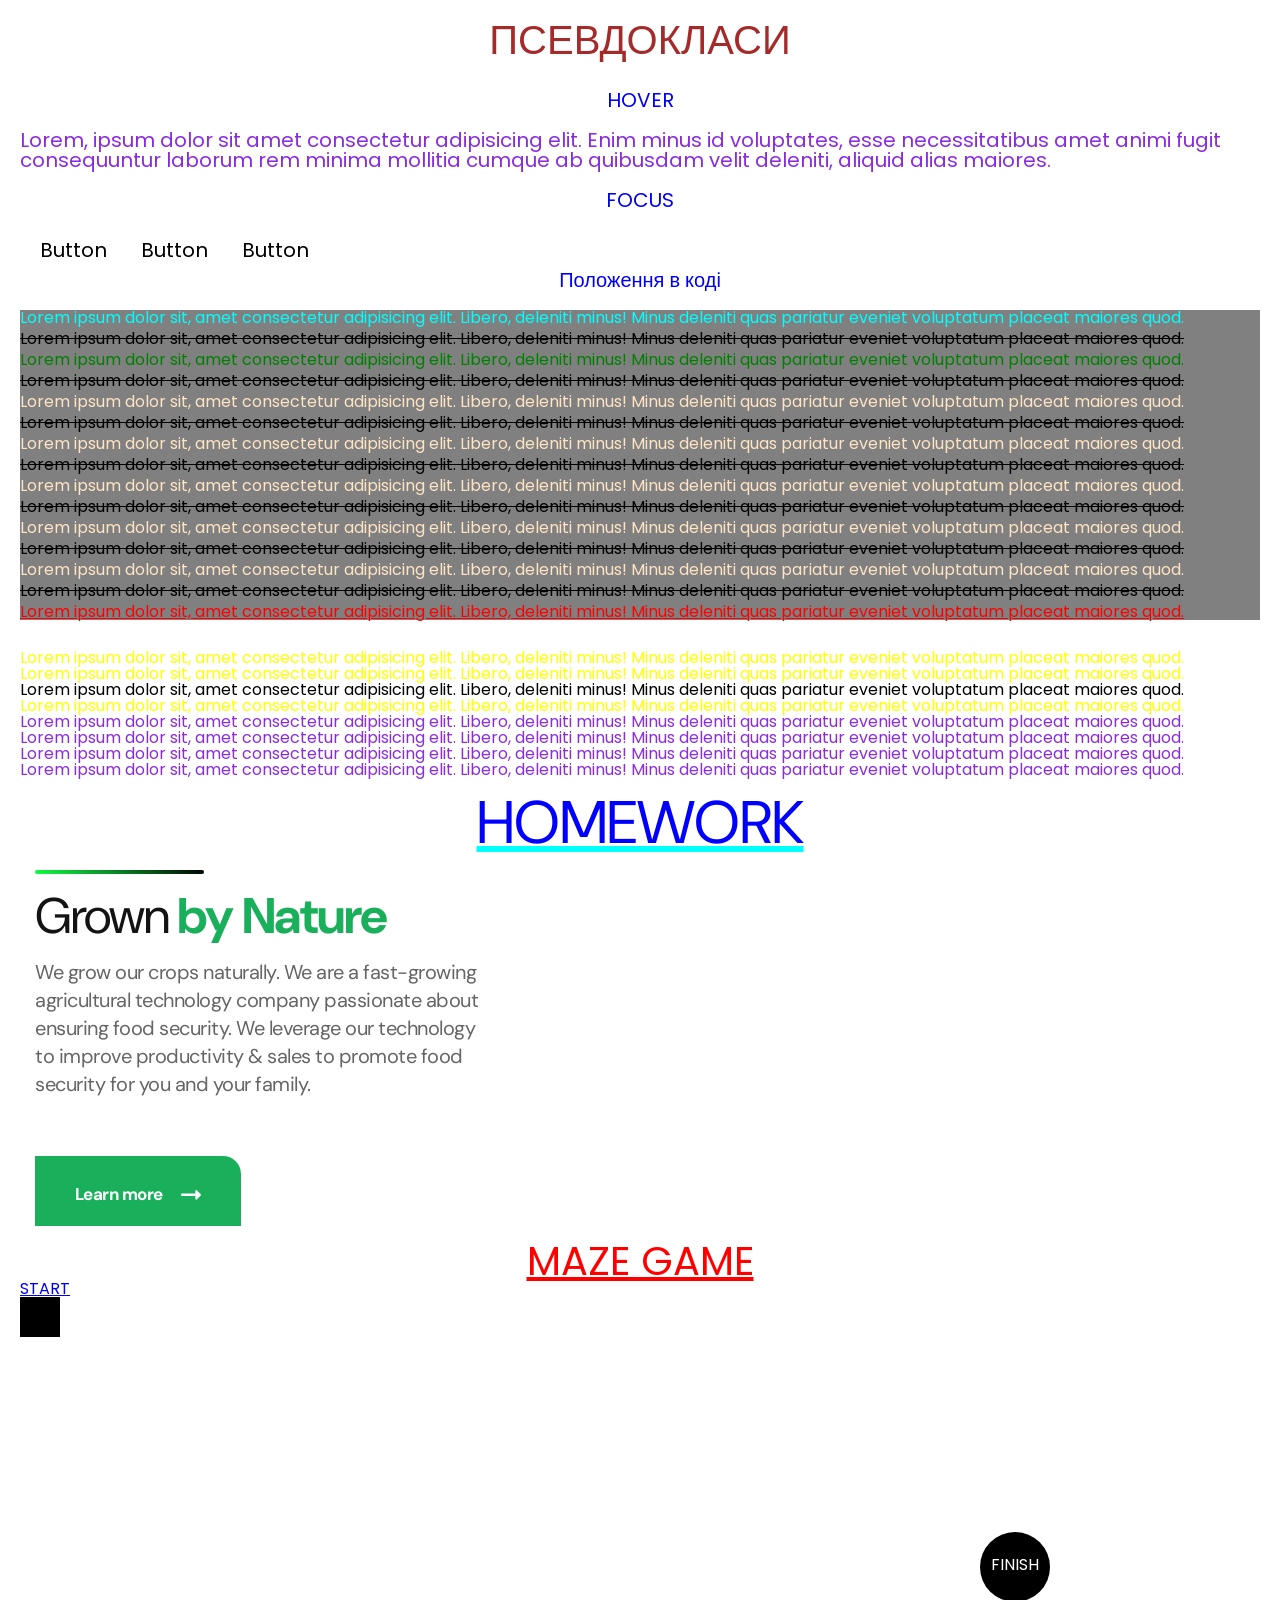
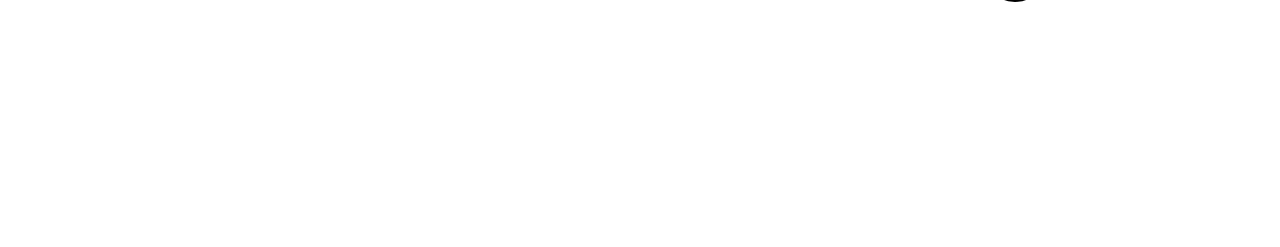
<file: lesson_7/index.html>
<!DOCTYPE html>
<html lang="zxx">
<head>
    <meta charset="UTF-8">
    <meta name="viewport" content="width=device-width, initial-scale=1.0">
    <link rel="preconnect" href="https://fonts.googleapis.com">
    <link rel="preconnect" href="https://fonts.gstatic.com" crossorigin>
    <link href="https://fonts.googleapis.com/css2?family=Poppins:wght@300;400;500;600;700&display=swap" rel="stylesheet">
    <link href="https://fonts.googleapis.com/css2?family=DM%20Sans:wght@400;700&display=swap" rel="stylesheet">
    <link rel="stylesheet" href="css/fonts.css">
    <link rel="stylesheet" href="css/reset.css">
    <link rel="stylesheet" href="css/style.css">
    <link href="https://fonts.googleapis.com/css2?family=Barlow:wght@400;500;800&display=swap" rel="stylesheet">
    <link href="https://fonts.googleapis.com/css2?family=Roboto%20Flex:wght@500&display=swap" rel="stylesheet">


    <title>Lesson 7</title>

<body>

    <h1>Псевдокласи</h1>

    <h2>HOVER</h2>

    <a href="https://www.google.com/?hl=ua" class="link">Lorem, ipsum dolor sit amet <span>consectetur</span> adipisicing elit. Enim minus id voluptates, esse necessitatibus amet animi fugit consequuntur laborum rem minima mollitia cumque ab quibusdam velit deleniti, aliquid alias maiores.</a>

    <h2>FOCUS</h2>

    <ul class="button">
        <li class="button_link"><a href="#">Button</a></li>
        <li class="button_link"><a href="#">Button</a></li>
        <li class="button_link"><a href="#">Button</a></li>
    </ul>

    <h2>Положення в коді</h2>
<div class="text">
    <p>Lorem ipsum dolor sit, amet consectetur adipisicing elit. Libero, deleniti minus! Minus deleniti quas pariatur eveniet voluptatum placeat maiores quod.</p>
    <p>Lorem ipsum dolor sit, amet consectetur adipisicing elit. Libero, deleniti minus! Minus deleniti quas pariatur eveniet voluptatum placeat maiores quod.</p>
    <p>Lorem ipsum dolor sit, amet consectetur adipisicing elit. Libero, deleniti minus! Minus deleniti quas pariatur eveniet voluptatum placeat maiores quod.</p>
    <p>Lorem ipsum dolor sit, amet consectetur adipisicing elit. Libero, deleniti minus! Minus deleniti quas pariatur eveniet voluptatum placeat maiores quod.</p>
    <p>Lorem ipsum dolor sit, amet consectetur adipisicing elit. Libero, deleniti minus! Minus deleniti quas pariatur eveniet voluptatum placeat maiores quod.</p>
    <p>Lorem ipsum dolor sit, amet consectetur adipisicing elit. Libero, deleniti minus! Minus deleniti quas pariatur eveniet voluptatum placeat maiores quod.</p>
    <p>Lorem ipsum dolor sit, amet consectetur adipisicing elit. Libero, deleniti minus! Minus deleniti quas pariatur eveniet voluptatum placeat maiores quod.</p>
    <p>Lorem ipsum dolor sit, amet consectetur adipisicing elit. Libero, deleniti minus! Minus deleniti quas pariatur eveniet voluptatum placeat maiores quod.</p>
    <p>Lorem ipsum dolor sit, amet consectetur adipisicing elit. Libero, deleniti minus! Minus deleniti quas pariatur eveniet voluptatum placeat maiores quod.</p>
    <p>Lorem ipsum dolor sit, amet consectetur adipisicing elit. Libero, deleniti minus! Minus deleniti quas pariatur eveniet voluptatum placeat maiores quod.</p>
    <p>Lorem ipsum dolor sit, amet consectetur adipisicing elit. Libero, deleniti minus! Minus deleniti quas pariatur eveniet voluptatum placeat maiores quod.</p>
    <p>Lorem ipsum dolor sit, amet consectetur adipisicing elit. Libero, deleniti minus! Minus deleniti quas pariatur eveniet voluptatum placeat maiores quod.</p>
    <p>Lorem ipsum dolor sit, amet consectetur adipisicing elit. Libero, deleniti minus! Minus deleniti quas pariatur eveniet voluptatum placeat maiores quod.</p>
    <p class="cancel">Lorem ipsum dolor sit, amet consectetur adipisicing elit. Libero, deleniti minus! Minus deleniti quas pariatur eveniet voluptatum placeat maiores quod.</p>
    <p>Lorem ipsum dolor sit, amet consectetur adipisicing elit. Libero, deleniti minus! Minus deleniti quas pariatur eveniet voluptatum placeat maiores quod.</p>
</div>

<div class="text1">
    <p class="yes">Lorem ipsum dolor sit, amet consectetur adipisicing elit. Libero, deleniti minus! Minus deleniti quas pariatur eveniet voluptatum placeat maiores quod.</p>
    <p>Lorem ipsum dolor sit, amet consectetur adipisicing elit. Libero, deleniti minus! Minus deleniti quas pariatur eveniet voluptatum placeat maiores quod.</p>
    <p class="cancel">Lorem ipsum dolor sit, amet consectetur adipisicing elit. Libero, deleniti minus! Minus deleniti quas pariatur eveniet voluptatum placeat maiores quod.</p>
    <p>Lorem ipsum dolor sit, amet consectetur adipisicing elit. Libero, deleniti minus! Minus deleniti quas pariatur eveniet voluptatum placeat maiores quod.</p>
</div>

<div class="text2">
    <p class="yes">Lorem ipsum dolor sit, amet consectetur adipisicing elit. Libero, deleniti minus! Minus deleniti quas pariatur eveniet voluptatum placeat maiores quod.</p>
    <p>Lorem ipsum dolor sit, amet consectetur adipisicing elit. Libero, deleniti minus! Minus deleniti quas pariatur eveniet voluptatum placeat maiores quod.</p>
    <p>Lorem ipsum dolor sit, amet consectetur adipisicing elit. Libero, deleniti minus! Minus deleniti quas pariatur eveniet voluptatum placeat maiores quod.</p>
    <p>Lorem ipsum dolor sit, amet consectetur adipisicing elit. Libero, deleniti minus! Minus deleniti quas pariatur eveniet voluptatum placeat maiores quod.</p>
</div>



<div class="homework">
<h3>HOMEWORK</h3>
<div class="hw_title">
<span class="hwtext_1">Grown</span><span class="hwtext_2"> by Nature</span>
</div>
<p>We grow our crops naturally. We are a fast-growing <br> agricultural technology company passionate about <br> ensuring food security. We leverage our technology <br> to improve productivity & sales to promote food <br> security for you and your family.</p>

<a href="#" class="button_hw">Learn more</a>
</div>

<div class="title_of_game">maze game</div>
<div class="start">Start</div>
<div class="maze_game">
<div class="block_of_game block_of_game_1"></div>
<div class="block_of_game block_of_game_2"></div>
<div class="block_of_game block_of_game_3"></div>
<div class="block_of_game block_of_game_4"></div>
<div class="block_of_game block_of_game_5"></div>
<div class="block_of_game block_of_game_6"></div>
<div class="block_of_game block_of_game_7"></div>
<div class="block_of_game block_of_game_8"></div>
<div class="block_of_game block_of_game_9"></div>
<div class="block_of_game block_of_game_10"></div>
<div class="block_of_game block_of_game_11"></div>
<div class="block_of_game block_of_game_12"></div>
<div class="block_of_game block_of_game_13"></div>
<div class="block_of_game block_of_game_14"></div>
<div class="block_of_game block_of_game_15"></div>
<div class="block_of_game block_of_game_16"></div>
<div class="block_of_game block_of_game_17"></div>
<div class="block_of_game block_of_game_18">
    <a href="#">Finish</a>
</div>
</div>


</body>
</html>
</file>
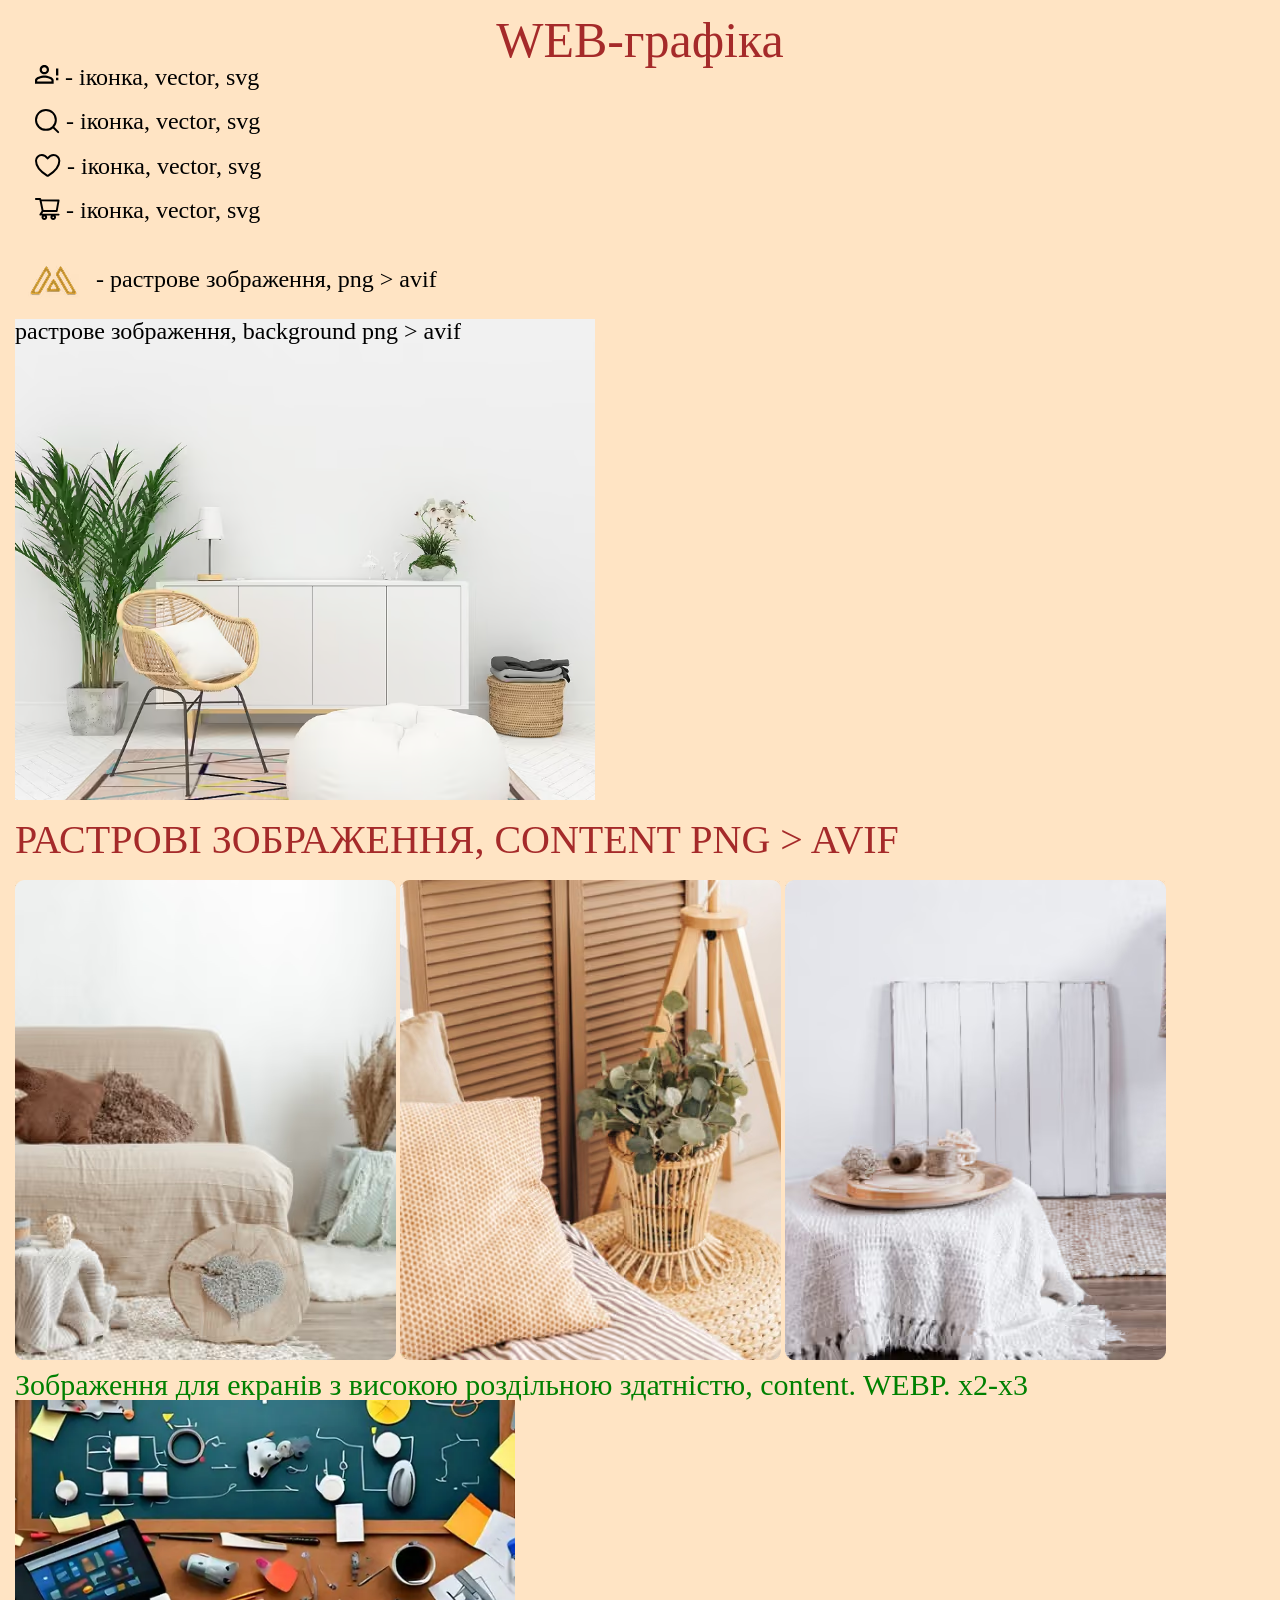
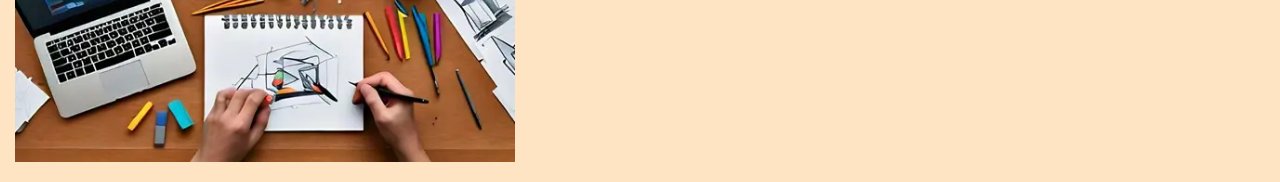
<file: lesson_8/index.html>
<!DOCTYPE html>
<html lang="zxx">
<head>
    <meta charset="UTF-8">
    <meta name="viewport" content="width=device-width, initial-scale=1.0">
    <link rel="preconnect" href="https://fonts.googleapis.com">
    <link rel="preconnect" href="https://fonts.gstatic.com" crossorigin>
    <link href="https://fonts.googleapis.com/css2?family=Poppins:wght@300;400;500;600;700&display=swap" rel="stylesheet">
    <link href="https://fonts.googleapis.com/css2?family=DM%20Sans:wght@400;700&display=swap" rel="stylesheet">
    <link rel="stylesheet" href="css/fonts.css">
    <link rel="stylesheet" href="css/reset.css">
    <link rel="stylesheet" href="css/style.css">
    <link href="https://fonts.googleapis.com/css2?family=Barlow:wght@400;500;800&display=swap" rel="stylesheet">
    <link href="https://fonts.googleapis.com/css2?family=Roboto%20Flex:wght@500&display=swap" rel="stylesheet">


    <title>Lesson 8</title>

<body>
<div class="main_title"><h1>WEB-графіка</h1></div>

<div class="list">
    <ul>
        <li><img src="img/account.svg" alt="account"><span class="list_text"> - іконка, vector, svg</span></li>
        <li><img src="img/search.svg" alt="search"><span class="list_text"> - іконка, vector, svg</span></li>
        <li><img src="img/heart.svg" alt="heart"><span class="list_text"> - іконка, vector, svg</span></li>
        <li><img src="img/trolly.svg" alt="trolly"><span class="list_text"> - іконка, vector, svg</span></li>
    </ul>
   
    <div class="bitmap">
        <img src="img/logo.avif" alt="logo">
        <div class="text">- растрове зображення, png > avif</div>        
    </div>
</div>    

    <div class="backgr">
        <span>растрове зображення, background png > avif</span>
    </div>

    <div class="bitmap_content">растрові зображення, content png > avif</div>
    <img src="img/Image-livingroom.avif" alt="living room">
    <img src="img/MaskGroup(1).avif" alt="image">
    <img src="img/MaskGroup.avif" alt="image">

    <div class="title">Зображення для екранів з високою роздільною здатністю, content. WEBP. x2-x3</div>
    <div class="hight_resolution"> 
        <img srcset="img/image_2x.webp 2x, img/image_3x.webp 3x" src="img/image.webp" alt="Image">
    </div>
       

		
    

    


</body>
</html>
</file>
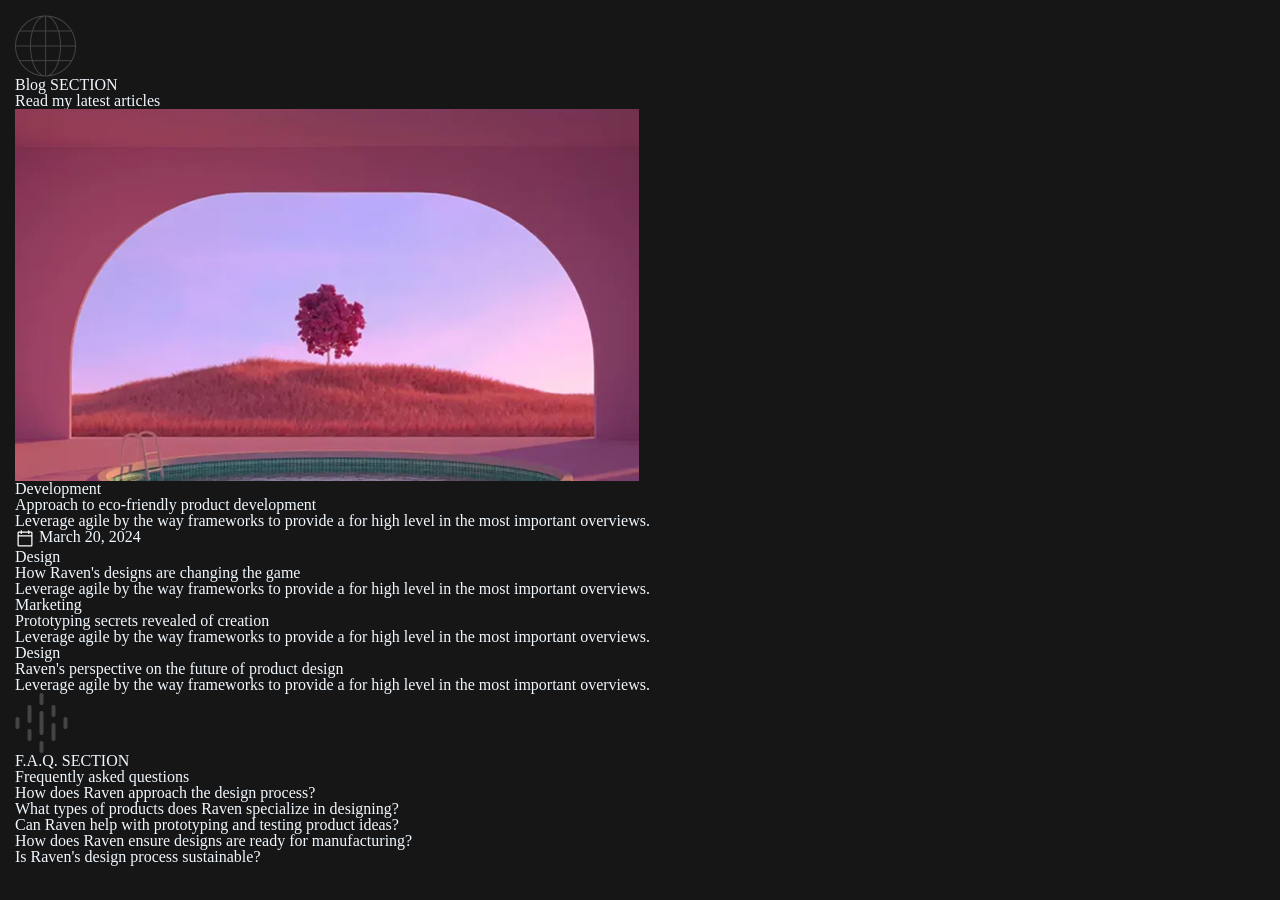
<file: lesson_9/index.html>
<!DOCTYPE html>
<html lang="zxx">
<head>
    <meta charset="UTF-8">
    <meta name="viewport" content="width=device-width, initial-scale=1.0">
    <link rel="preconnect" href="https://fonts.googleapis.com">
    <link rel="preconnect" href="https://fonts.gstatic.com" crossorigin>
    <link href="https://fonts.googleapis.com/css2?family=Poppins:wght@300;400;500;600;700&display=swap" rel="stylesheet">
    <link href="https://fonts.googleapis.com/css2?family=DM%20Sans:wght@400;700&display=swap" rel="stylesheet">
    <link rel="stylesheet" href="css/fonts.css">
    <link rel="stylesheet" href="css/reset.css">
    <link rel="stylesheet" href="css/style.css">
    <link href="https://fonts.googleapis.com/css2?family=Barlow:wght@400;500;800&display=swap" rel="stylesheet">
    <link href="https://fonts.googleapis.com/css2?family=Roboto%20Flex:wght@500&display=swap" rel="stylesheet">


    <title>Lesson 9</title>

<body>

    <div class="blog-container">
        <div class="section-logo">
            <img src="img/blog-section-logo.png" alt="logo">
            <div class="section-logo__name">Blog SECTION</div>
        </div>
            <div class="container-title">Read my latest articles</div>
                <div class="main-article">
                <img src="img/image.png" alt="image">
                <div class="topic-article">Development
                    <div class="topic-article__title">Approach to eco-friendly product development
                    <p>Leverage agile by the way frameworks to provide a for high level in the most important overviews.</p>
                    </div>
                </div>
                <div class="made-time">
                    <img src="img/calendar-logo.png" alt="calendar">
                    <span>March 20, 2024</span>
                </div>
                </div>
    
    <ol class="articles-list">
        <li>
            <div class="topic-article">Design
                <div class="topic-article__title">How Raven's designs are changing the game
                <p>Leverage agile by the way frameworks to provide a for high level in the most important overviews.</p>
                </div>
             </div>
        
        </li>
        <li>
            <div class="topic-article">Marketing
                <div class="topic-article__title">Prototyping secrets revealed of creation
                <p>Leverage agile by the way frameworks to provide a for high level in the most important overviews.</p>
                </div>
            </div>
        </li>
        <li>
            <div class="topic-article">Design
                <div class="topic-article__title">Raven's perspective on the future of product design
                <p>Leverage agile by the way frameworks to provide a for high level in the most important overviews.</p>
                </div>
            </div>
        </li>
        
    </ol>

    </div>

    <div class="faq-section">

        <div class="section-logo">
            <img src="img/faq-section-logo.png" alt="logo">
            <div class="section-logo__name">F.A.Q. SECTION</div>
        </div>
            <div class="container-title">Frequently asked questions</div>

            <ol class="faq-section__list">
                <li>How does Raven approach the design process?</li>
                <li>What types of products does Raven specialize in designing?</li>
                <li>Can Raven help with prototyping and testing product ideas?</li>
                <li>How does Raven ensure designs are ready for manufacturing?</li>
                <li>Is Raven's design process sustainable?</li>
            </ol>

    </div>

		
    

    


</body>
</html>
</file>
<file: lesson_3/css/style.css>
.main_article_firstpart {
    color: yellow;
}
.main_article_secondpart {
    color: blue;
}
h2.content_title {
    color: blueviolet;
}
.odd_item {
    color: purple;
}
.even_item {
    color: rgb(25, 206, 94);
}
.important_content{
    color: red;
}
.footer{
    color: brown;
}
p{
    color: goldenrod
}
h2.introduction_title + p {
    color: blue;
}
h2.content_title.about_capital ~p {
    color: aqua;
}
.name, .name_of_plane, .capital {
    color: brown;
}
[class*="it"] {
    color: rgb(226, 43, 150);
}
ul.list > li {
    color: rgba(255, 168, 127, 0.658);
}
#ukranian_songs {
    color: yellow;
}
ol li {
    color: cornflowerblue;
}
</file>
<file: lesson_4/css/fonts.css>
@font-face {
    font-family: "InterDisplay";
    src: url(../fonts/InterDisplay-Regular.woff2) format(woff2);
    font-weight: 400;
    font-style: normal;
    font-display: swap;
}
@font-face {
    font-family: "InterDisplay";
    src: url(../fonts/InterDisplay-Medium.woff2) format(woff2);
    font-weight: 500;
    font-style: normal;
    font-display: swap;
}

@font-face {
    font-family: "InterDisplay";
    src: url(../fonts/InterDisplay-SemiBold.woff2) format(woff2);
    font-weight: 600;
    font-style: normal;
    font-display: swap;
}

@font-face {
    font-family: "InterDisplay";
    src: url(../fonts/InterDisplay-Italic.woff2) format(woff2);
    font-weight: 400;
    font-style: italic;
    font-display: swap;
}
</file>
<file: lesson_4/css/style.css>
body {
	font-family: "Poppins", sans-serif;
	color: #9f9f9f;
}

.title {
	font-size: 32px;
	font-weight: 600;
	color: blue;
	text-align: center;
	font-style: oblique;
	text-shadow:  5px 3px rgba(0, 0, 0, 0.5),
		10px -8px 2px rgb(180, 147, 37);
}

.content_1 {
font-family: "InterDisplay";
font-style: italic;
font-size: 20px;
text-align: justify;
color: blueviolet;
}

.content_2 {
font-size: 22px;
font-weight: 500;
text-align: center; 
color: black;
text-decoration: underline;
text-decoration-color: aquamarine;
text-decoration-style: wavy;
text-decoration-thickness: 10px;
text-underline-offset: 20px;
}

.content_3 {
	text-align: right;
	color: red;
	text-decoration: line-through;
	text-decoration-color: black;
}

.content_4 {
	font-size: 36px;
	color: green;
	text-shadow: 3px 3px 3px rgba(36, 35, 124, 0.5), 1px 2px 10px red;
	
}

.content_5 {
	font-size: 50px;
	color: aqua;
	text-transform: capitalize;
	text-decoration: underline;
	text-decoration-color: blueviolet;
	text-decoration-style: dotted;
	line-height: 1.25;
}

.content_6 {
	color: bisque;
	font-size: 20px;
	text-transform: uppercase;
	text-align: center;
	text-shadow: -5px 3px 3px rgba(35, 124, 65, 0.5), 1px 2px 10px rgb(0, 68, 255);

}

.content_7 {
	text-align: justify;
	color: rgb(5, 0, 0);
	font-size: 50px;
	text-decoration: line-through;
	text-decoration-color: aqua;
	text-transform: lowercase;
	letter-spacing: 5px;
}

.content_8 {
	font-size: 40px;
	color: blue;
	word-spacing: 5px;
	white-space: nowrap;
	line-height: 1.4;
}

.homework {
	font-family: DMSans;	
}
.text_1 {
	font-size: 50px;
	font-weight: 400;
	color: #131313;
	letter-spacing: -1.26px;
}
.text_2 {
	font-size: 50px;
	font-weight: 700;
	color: #1AAF5B;
	letter-spacing: -1.26px;
}
h2 {
	font-size: 60px;
	text-align: center;
	color: blue;
	text-decoration: underline;
	text-decoration-color: aqua;

}
.homework p {
	font-size: 20px;
	font-weight: 400;
	color: #000000;
	letter-spacing: -0.5px;
	line-height: 28px;
	opacity: 60%;
}
</file>
<file: lesson_5/css/fonts.css>
@font-face {
    font-family: "InterDisplay";
    src: url(../fonts/InterDisplay-Regular.woff2) format(woff2);
    font-weight: 400;
    font-style: normal;
    font-display: swap;
}
@font-face {
    font-family: "InterDisplay";
    src: url(../fonts/InterDisplay-Medium.woff2) format(woff2);
    font-weight: 500;
    font-style: normal;
    font-display: swap;
}

@font-face {
    font-family: "InterDisplay";
    src: url(../fonts/InterDisplay-SemiBold.woff2) format(woff2);
    font-weight: 600;
    font-style: normal;
    font-display: swap;
}

@font-face {
    font-family: "InterDisplay";
    src: url(../fonts/InterDisplay-Italic.woff2) format(woff2);
    font-weight: 400;
    font-style: italic;
    font-display: swap;
}
</file>
<file: lesson_5/css/style.css>
body {
	/* font-family: "InterDisplay"; */
	font-family: "Poppins", sans-serif;
}

.block_1 {
	background-color: blueviolet;
	padding: 10px;
	margin: 5px;
	width: 300px;
	height: 100px;
	overflow: hidden;
}
.block_7 {
	background-color: blueviolet;
	padding: 10px;
	margin: 5px;
	width: 300px;
	height: 100px;
	overflow: scroll;
}
.block_2 {
	background-color: blue;
	padding: 20px 15px;
	margin-bottom: 15px;
	max-width: 500px;
	max-height: 500px;
}
.block_3 {
	background-color: yellow;
	padding: 20px 35px 50px;
	margin-left: -44px;
	min-width: 600px;
	min-height: 100px;
}
.block_4 {
	background-color: red;
	padding: 10px 20px 30px 40px;
	margin-right: 95px;
}
.block_5 {
	background-color: yellowgreen;
	padding-top: 50px;
	padding-right: 35px;
	padding-bottom: 100px;
	padding-left: 15px;
	margin: 15px 20px 40px;
}
.block_6 {
	background-color: aqua;
	padding: 15% 5% 4% 20%;
	margin: 15px 20px 35px 10px;
	width: 70%;
}

h2 {
	font-size: 20px;
}

.inline {
	background-color: green;
	padding-left: 30px;
	padding-right: 30px;
	padding-top: 20px;
	padding-bottom: 20px;
	width: 500px;
	height: 200px;
	display: block;
}
.inline-block {
	padding-top: 20px;
	padding-left: 30px;
	padding-right: 30px;
	padding-bottom: 20px;
	margin: 50px;
	width: 500px;
	height: 500px;
	vertical-align: top;
}

.block_8 {
	padding: 10px;
	max-width: 500px;
	background-color: brown;
	margin: 0 auto;
}
.title {
	font-size: 50px;
	text-align: center;
}
.homework {
	max-width: 643px;
	background-color: #FFF3E3;
	padding: 62px 40px 37px 40px;
	margin: 0 auto;
	
}
.homework >p {
	font-size: 18px;
	font-weight: 500;
	color: #333;
	line-height: 1.3;
	margin-bottom: 46px;

}

.button {
	background-color: #B88E2F;
	padding: 25px 72px;
	/* width: 222px;
	height: 74px; */
	font-size: 16px;
	font-weight: 600;
	color: #fff;
	text-transform: uppercase;
	text-align: center;
	
}

.main_title {
	font-size: 52px;
	font-weight: 700;
	color: #b88e2f;
	line-height: 1.25;
	}
.text_1 {
	font-size: 16px;
	color: #333;
	font-weight: 600;
	letter-spacing: 3px;
	
}
</file>
<file: lesson_6/css/fonts.css>
@font-face {
    font-family: "InterDisplay";
    src: url(../fonts/InterDisplay-Regular.woff2) format(woff2);
    font-weight: 400;
    font-style: normal;
    font-display: swap;
}
@font-face {
    font-family: "InterDisplay";
    src: url(../fonts/InterDisplay-Medium.woff2) format(woff2);
    font-weight: 500;
    font-style: normal;
    font-display: swap;
}

@font-face {
    font-family: "InterDisplay";
    src: url(../fonts/InterDisplay-SemiBold.woff2) format(woff2);
    font-weight: 600;
    font-style: normal;
    font-display: swap;
}

@font-face {
    font-family: "InterDisplay";
    src: url(../fonts/InterDisplay-Italic.woff2) format(woff2);
    font-weight: 400;
    font-style: italic;
    font-display: swap;
}
</file>
<file: lesson_6/css/style.css>
body {
	font-family: "Poppins", sans-serif;
}

.block_1 {
	background-color: blueviolet;
	padding: 10px;
	margin: 5px;
	width: 300px;
	height: 100px;
	overflow: hidden;
	border: 10px solid red;
}
.block_7 {
	background-color: blueviolet;
	padding: 10px;
	margin: 5px;
	width: 300px;
	height: 100px;
	overflow: scroll;
	border: 10px dashed transparent;
}
.block_2 {
	background-color: blue;
	padding: 20px 15px;
	margin-bottom: 15px;
	max-width: 500px;
	max-height: 500px;
	border: 10px dotted rgba(1, 7, 3, 0.8);
}
.block_3 {
	background-color: yellow;
	padding: 20px 35px 50px;
	margin-left: -44px;
	min-width: 600px;
	min-height: 100px;
	
}
.block_4 {
	background-color: red;
	padding: 10px 20px 30px 40px;
	margin-right: 95px;
	border-top: 50px solid #000;
	border-right: 20px dashed aqua;
	border-bottom: 30px dotted blue;
	border-left: 15px double yellow;
}
.block_5 {
	background-color: yellowgreen;
	padding-top: 50px;
	padding-right: 35px;
	padding-bottom: 100px;
	padding-left: 15px;
	margin: 15px 20px 40px;
	opacity: 0;
}
.block_6 {
	background-color: aqua;
	padding: 15% 5% 4% 20%;
	margin: 15px 20px 35px 10px;
	width: 70%;
	border-radius: 20px 35px 45px 60px;
}

h2 {
	font-size: 20px;
}

.inline {
	border: 3px solid red;
	line-height: 1.4;
}
.inline-block {
	padding-top: 20px;
	padding-left: 30px;
	padding-right: 30px;
	padding-bottom: 20px;
	margin: 50px;
	width: 500px;
	height: 500px;
	vertical-align: top;
	border-top: 10px dotted black;
	
}

.block_8 {
	padding: 10px;
	max-width: 500px;
	background-color: brown;
	margin: 0 auto;
	border-radius: 15px;
}
.block_9 {
	color: blue;
	font-size: 40px;
	margin: 20px;
	box-shadow: 5px 10px 20px 30px pink;
}
.block_10 {
visibility: hidden;
}
.link {
	color: green;
	border-radius: 10px;
	outline: 10px solid aqua;
	outline-offset: 5px;
	
}
.circle {
	width: 300px;
	height: 300px;
	background-color: red;
	border-radius: 50%;
}

.part_of_bg {
	font-size: 50px;
	color: aqua;
	text-align: center;
	margin-bottom: 10px;
}

.block_11 {
	color: yellow;
	width: 600px;
	background-image: url(../img/pattern.jfif);
	margin-bottom: 10px;
}

.block_12 {
	background: linear-gradient(24deg,rgba(42, 123, 155, 1) 0%, rgba(87, 199, 133, 1) 50%, rgba(237, 221, 83, 1) 100%);
	margin-bottom: 10px;
}

.block_13 {
	color: aqua;
	width: 600px;
	background-image: url(../img/apples.jfif);
	background-repeat: no-repeat;
	margin-bottom: 10px;
}

.block_14 {
	color: aqua;
	width: 600px;
	background-image: url(../img/apples.jfif);
	margin-bottom: 10px;
	background-repeat: repeat-x;
}

.block_15 {
	color: aqua;
	width: 600px;
	height: 700px;
	background-image: url(../img/apples.jfif);
	margin-bottom: 10px;
	background-repeat: repeat-y;
}
.block_16 {
	background-color: green;
	width: 300px;
	height: 600px;
	background-image: url(../img/apples.jfif);
	background-repeat: no-repeat;
	background-position: bottom right;
}

.block_17 {
	color: yellow;
	width: 300px;
	background-image: url(../img/apples.jfif);
	background-attachment: fixed;
	margin-bottom: 20px;
}

.block_18 {
	background-image: url(../img/Antonov_An-225.jpg);
	background-repeat: no-repeat;
	background-size: contain;
	
}

.block_19 {
	background-image: url(../img/Antonov_An-225.jpg);
	background-repeat: no-repeat;
	background-size: cover;
	background-position: center;	
}

.block_20 {
	background-image: url(../img/Antonov_An-225.jpg);
	background-repeat: no-repeat;
	background-size: cover;
	background-clip: text;
	color: transparent;
}

.block_21 {
	width: 500px;
	background:
		url("../img/Antonov_An-225.jpg") center / 250px no-repeat,
		url("../img/apples.jfif") 0 0 / 160px no-repeat,
		linear-gradient(24deg,rgba(42, 123, 155, 1) 0%, rgba(87, 199, 133, 1) 50%, rgba(237, 221, 83, 1) 100%);
}

.arrow-left {
	width: 0;
	height: 0;
	border-top: 100px solid transparent;
	border-right: 200px solid rgb(55, 0, 128);
	border-bottom: 100px solid transparent;
}
.arrow-right {
	width: 0;
	height: 0;
	border-top: 50px solid transparent;
	border-left: 100px solid rgb(55, 0, 128);
	border-bottom: 50px solid transparent;

}
.arrow-bottom {
	width: 0;
	height: 0;
	border-right: 50px solid transparent;
	border-left: 50px solid transparent;
	border-top: 100px solid rgb(55, 0, 128);
}
.arrow-top {
	width: 0;
	height: 0;
	border-right: 50px solid transparent;
	border-left: 50px solid transparent;
	border-bottom: 100px solid rgb(55, 0, 128);
}


.item {
	margin-bottom: 10px;
	background: url(../img/twemoji_diamond-with-a-dot.svg) 0 0 no-repeat;
	padding-left: 26px;
	min-height: 18px;
}

.title {
	font-size: 50px;
	color: red;
	text-transform: uppercase;
	text-align: center;
}

.hw1 {
	width: 100%;
	padding-top: 61px;
	/* padding-left: 682px; */
	padding-bottom: 96px;
	margin-bottom: 20px;
	
	
	background:
	/* url(../img/Meubel\ House_Logos-05.png) 720px 82px / auto 77px no-repeat, */
	/* url(../img/Vector.svg) center 202px / auto 20px no-repeat, */
	url(../img/Rectangle\ 1.jpg) no-repeat;
	background-size: cover;
}

.logo {
	text-align: center;
}


.hw1 h2 {
	font-size: 48px;
	font-weight: 500;
	text-transform: capitalize;
	text-align: center;
	/* margin-left: -78px; */
	/* padding-bottom: 19px; */
	margin-bottom: 20px;
}

.breadcrumbs {
	font-size: 16px;
	text-align: center;
	text-transform: capitalize;
}

.breadcrumbs-item, .breadcrumbs-item-1{
	display: inline-block;
}

.breadcrumbs-link {
	font-weight: 500;
	/* margin-left: -22px; */
	
	
}
.breadcrumbs-item {
	font-weight: 300;
	
}

.breadcrumbs-item-1 {
padding-left: 32px;
background: url(../img/Vector.svg) 15px 0px no-repeat;
}


.catalyst {
	width: 100%;
	background:
	url(../img/bg_catalyst.png) no-repeat;
	background-size: cover;
	box-shadow: 0 4px 4px 0 rgba(0, 0, 0, 0.25), 0 4px 4px 0 rgba(0, 0, 0, 0.25);
	padding-top: 94px;
	padding-bottom: 85px;
	text-align: center;
	margin-bottom: 40px;
}

.catalyst h2 {
font-family: Barlow, sans-serif;
font-weight: 800;
font-size: 64px;
line-height: 150%;
text-transform: uppercase;
color: #F9EFEC;
margin-bottom: 17px;
}

.button {
border-radius: 12px;
max-width: 235px;
padding: 10px 24px;
background: #0a84ff;
margin: 0 auto;

}
.button a {
font-family: RobotoFlex, sans-serif;
font-weight: 500;
font-size: 16px;
line-height: 150%;
text-transform: capitalize;
color: #fff;
}

.catalyst_about {
	width: 834px;
	padding: 32px 32px 0px 32px;
	background-color: #1a1a1a;
	font-family: Barlow, sans-serif;
	font-weight: 400;
	font-size: 16px;
	line-height: 150%;
	color: #b3b3b2;
	border-radius: 12px;
	margin: 0 auto;
}
.catalyst_about h2 {
	font-weight: 500;
	font-size: 24px;
	line-height: 150%;
	text-transform: uppercase;
	color: #f9efec;
	padding-bottom: 12px;
}
.catalyst_about p{
	padding-bottom: 32px;
}

.catalyst_about li {
	padding-bottom: 12px;
	background: url(../img/twemoji_diamond-with-a-dot.svg) 0 5px / 16px no-repeat;
	padding-left: 26px;
	min-height: 16px;
}
</file>
<file: lesson_7/css/fonts.css>
@font-face {
    font-family: "InterDisplay";
    src: url(../fonts/InterDisplay-Regular.woff2) format(woff2);
    font-weight: 400;
    font-style: normal;
    font-display: swap;
}
@font-face {
    font-family: "InterDisplay";
    src: url(../fonts/InterDisplay-Medium.woff2) format(woff2);
    font-weight: 500;
    font-style: normal;
    font-display: swap;
}

@font-face {
    font-family: "InterDisplay";
    src: url(../fonts/InterDisplay-SemiBold.woff2) format(woff2);
    font-weight: 600;
    font-style: normal;
    font-display: swap;
}

@font-face {
    font-family: "InterDisplay";
    src: url(../fonts/InterDisplay-Italic.woff2) format(woff2);
    font-weight: 400;
    font-style: italic;
    font-display: swap;
}
</file>
<file: lesson_7/css/style.css>
body {
    font-family: Poppins, sans-serif;
    padding: 20px;
}
h1{
    font-size: 40px;
    font-weight: 500;
    text-align: center;
    color: brown;
    margin-bottom: 30px;
    text-transform: uppercase;
}

h2 {
    font-size: 20px;
    font-weight: 400;
    color: blue;
    text-align: center;
    margin-bottom: 20px;
}
.link {
    font-size: 20px;
    font-weight: 400;
    color: blueviolet;
    margin-bottom: 20px;
}

.link:hover {
    color: aqua;
    background-color: #333;
    
}

.link:hover span {
    color: red;
    background-color: yellow;
}

.link span:hover {
    color: yellow;
    text-decoration: underline;
    background-color: green;
}

.link:active {
    color: blue;
}

/* .link:visited {
    color: yellowgreen;
} */

.button li {
   display:inline-block;
   margin-left: 10px;
   padding: 10px;
   font-size: 20px;

}

.button_link a:focus-visible {
    background-color: blue;
    border-radius: 10px;
    
}

.text {
    background-color: grey;
    margin-bottom: 30px;
}
.text p {
    margin-bottom: 5px;
    color: bisque;
 }

 .text p:first-of-type {
    color: aqua;
 }

 .text p:last-of-type {
    color: red;
    text-decoration: underline;
 }

 .text p:nth-of-type(3) {
    color: green;
 }

 .text p:nth-of-type(even){
    color: black;
    text-decoration: line-through;
 }
 .text1 p:not(.cancel) {
    color: yellow;
 }
 .text2:has(.yes) {
    color: blueviolet;
 }

 .homework {
	font-family: "DM Sans", sans-serif;
    padding: 15px;
}

.homework > * {
	margin-bottom: 17px;
}

.homework > *:last-child {
	margin-bottom: 0;
}

.hwtext_1 {
	font-size: 50px;
	font-weight: 400;
	color: #131313;
	letter-spacing: -1.26px;
}
.hw_title {
    display: inline-block;
}
    

.hw_title::before {
    content: "";
    text-decoration: overline;
    width: 48%;
    height: 4px;
    background: #12FF46;
    background: linear-gradient(24deg,rgba(18, 255, 70, 1) 0%, rgba(0, 0, 0, 1) 100%);
    border-radius: 6px;
    display: block;
    margin-bottom: 17px;
}

.hwtext_2 {
	font-size: 50px;
	font-weight: 700;
	color: #1AAF5B;
	letter-spacing: -1.26px;
}
h3 {
	font-size: 60px;
	text-align: center;
	color: blue;
	text-decoration: underline;
	text-decoration-color: aqua;
    margin-bottom: 17px;

}
.homework p {
	font-size: 20px;
	font-weight: 400;
	color: #000000;
	letter-spacing: -0.5px;
	line-height: 28px;
	opacity: 60%;
    margin-bottom: 58px;
}
.button_hw {
    font-weight: 700;
    font-size: 17px;
    letter-spacing: -0.03em;
    color: #fff;
    padding: 25px 40px 23px 40px;
    background-color: #1AAF5B;
    border-radius: 0 18px 0 0;

}
.button_hw::after {
    content: url(../img/arrow_right.svg);
    margin-top: 5px;
    margin-left: 18px;
}

.button_hw:hover {
    background-color: #12FF46;
}

.maze_game {
    width: 1000px;
    height: 550px;
    
}

.title_of_game{
    font-size: 40px;
    color: red;
    text-align: center;
    text-decoration: underline;
    text-transform: uppercase;

}

.start {
    color: blue;
    text-decoration: underline;
    text-transform: uppercase;
}

.block_of_game_1 {
    height: 40px;
    width: 40px;
    background-color: #000000;
}
.block_of_game_2 {
    height: 500px;
    width: 40px;
    /* margin-top: -40px; */
    background-color: blue;
    border-radius: 0 0 0 20px;
    
}
.block_of_game_3 {
    height: 40px;
    width: 100px;
    margin-top: -40px;
    background-color: green;
    border-radius: 20px;
}

.block_of_game_4 {
    height: 500px;
    width: 40px;
    margin-left: 60px;
    margin-top: -500px;
    background-color: yellow;
    border-radius: 20px;
}

.block_of_game_5 {
    height: 40px;
    width: 1250px;
    margin-left: 60px;
    margin-top: -500px;
    background-color: violet;
    border-radius: 20px;
}

.block_of_game_6 {
    height: 500px;
    width: 40px;
    margin-left: 1270px;
    margin-top: -40px;
    background-color: #000000;
    border-radius: 20px 20px 20px 0;
}

.block_of_game_7 {
    height: 40px;
    width: 1150px;
    margin-left: 120px;
    margin-top: -40px;
    background-color: #000000;
    border-radius: 20px 0 0 20px;
}

.block_of_game_8 {
    height: 440px;
    width: 40px;
    margin-left: 120px;
    margin-top: -440px;
    background-color: #000000;
    border-radius: 20px;
}

.block_of_game_9 {
    height: 40px;
    width: 1100px;
    margin-left: 120px;
    margin-top: -440px;
    background-color: #000000;
    border-radius: 20px;
}

.block_of_game_10 {
    height: 350px;
    width: 40px;
    margin-left: 1200px;
    margin-top: -40px;
    background-color: #000000;
    border-radius: 20px;
}

.block_of_game_11 {
    height: 40px;
    width: 1000px;
    margin-left: 200px;
    margin-top: -40px;
    background-color: #000000;
    border-radius: 20px;
}

.block_of_game_12 {
    height: 280px;
    width: 40px;
    margin-left: 200px;
    margin-top: -280px;
    background-color: #000000;
    border-radius: 20px;
}

.block_of_game_13 {
    height: 40px;
    width: 950px;
    margin-left: 200px;
    margin-top: -280px;
    background-color: #000000;
    border-radius: 20px;
}

.block_of_game_14 {
    height: 200px;
    width: 40px;
    margin-left: 1150px;
    margin-top: -40px;
    background-color: #000000;
    border-radius: 20px;
}

.block_of_game_15 {
    height: 40px;
    width: 880px;
    margin-left: 270px;
    margin-top: -40px;
    background-color: #000000;
    border-radius: 20px;
}

.block_of_game_16 {
    height: 120px;
    width: 40px;
    margin-left: 270px;
    margin-top: -120px;
    background-color: #000000;
    border-radius: 20px;
}

.block_of_game_17 {
    height: 40px;
    width: 700px;
    margin-left: 270px;
    margin-top: -120px;
    background-color: #000000;
    border-radius: 20px;
}

.block_of_game_18 {
    height: 70px;
    width: 70px;
    margin-left: 960px;
    margin-top: -55px;
    background-color: #000000;
    border-radius: 50%;
    color: white;
    text-align: center;
    text-transform: uppercase;
    padding-top: 25px;
    /* visibility: hidden; */
}


.block_of_game:not(:first-child){
    visibility: hidden;
}

.block_of_game:last-of-type{
    visibility: visible;
}

.block_of_game:hover + .block_of_game, .block_of_game:hover{
    visibility: visible;
}
</file>
<file: lesson_8/css/fonts.css>
@font-face {
    font-family: "InterDisplay";
    src: url(../fonts/InterDisplay-Regular.woff2) format(woff2);
    font-weight: 400;
    font-style: normal;
    font-display: swap;
}
@font-face {
    font-family: "InterDisplay";
    src: url(../fonts/InterDisplay-Medium.woff2) format(woff2);
    font-weight: 500;
    font-style: normal;
    font-display: swap;
}

@font-face {
    font-family: "InterDisplay";
    src: url(../fonts/InterDisplay-SemiBold.woff2) format(woff2);
    font-weight: 600;
    font-style: normal;
    font-display: swap;
}

@font-face {
    font-family: "InterDisplay";
    src: url(../fonts/InterDisplay-Italic.woff2) format(woff2);
    font-weight: 400;
    font-style: italic;
    font-display: swap;
}
</file>
<file: lesson_8/css/style.css>
body {
    padding: 15px;
    background-color: bisque;
}
.main_title {
    font-size: 50px;
    font-weight: 500;
    color: brown;
    text-align: center;
    text-decoration: wavy;
    
}

.list li {
    margin-left: 20px;
    margin-bottom: 20px;
}

.list_text{
    font-size: 24px;
}

.text {
    display: inline-block;
    margin-top: 25px;
    font-size: 24px;
}

.backgr{
    background-image: url(../img/scandinavian.avif);
    width: 580px;
    height: 481px;
    background-size: cover;
	background-position: center;
    margin-bottom: 20px;
    font-size: 24px;
}

.bitmap_content {
    font-size: 40px;
    font-weight: 500;
   /*  text-align: center; */
    text-transform: uppercase;
    color: brown; 
    margin-bottom: 20px;
}
.title{
    font-size: 30px;
    font-weight: 500;
    color: green;
    margin-top: 10px;
}

.hight_resolution{
    width: 500px;
    margin-bottom: 20px;
    display: inline-block;
}
</file>
<file: lesson_9/css/fonts.css>
@font-face {
    font-family: "InterDisplay";
    src: url(../fonts/InterDisplay-Regular.woff2) format(woff2);
    font-weight: 400;
    font-style: normal;
    font-display: swap;
}
@font-face {
    font-family: "InterDisplay";
    src: url(../fonts/InterDisplay-Medium.woff2) format(woff2);
    font-weight: 500;
    font-style: normal;
    font-display: swap;
}

@font-face {
    font-family: "InterDisplay";
    src: url(../fonts/InterDisplay-SemiBold.woff2) format(woff2);
    font-weight: 600;
    font-style: normal;
    font-display: swap;
}

@font-face {
    font-family: "InterDisplay";
    src: url(../fonts/InterDisplay-Italic.woff2) format(woff2);
    font-weight: 400;
    font-style: italic;
    font-display: swap;
}
</file>
<file: lesson_9/css/style.css>
body {
    padding: 15px;
    background-color: #161616;
    color: aliceblue;
}
/* 
.main_title {
    font-size: 50px;
    font-weight: 500;
    color: brown;
    text-align: center;
    text-decoration: wavy;
    
}

.list li {
    margin-left: 20px;
    margin-bottom: 20px;
}

.list_text{
    font-size: 24px;
}

.text {
    display: inline-block;
    margin-top: 25px;
    font-size: 24px;
}

.backgr{
    background-image: url(../img/scandinavian.avif);
    width: 580px;
    height: 481px;
    background-size: cover;
	background-position: center;
    margin-bottom: 20px;
    font-size: 24px;
}

.bitmap_content {
    font-size: 40px;
    font-weight: 500;
    text-transform: uppercase;
    color: brown; 
    margin-bottom: 20px;
}
.title{
    font-size: 30px;
    font-weight: 500;
    color: green;
    margin-top: 10px;
}

.hight_resolution{
    width: 500px;
    margin-bottom: 20px;
    display: inline-block;
} */
</file>
